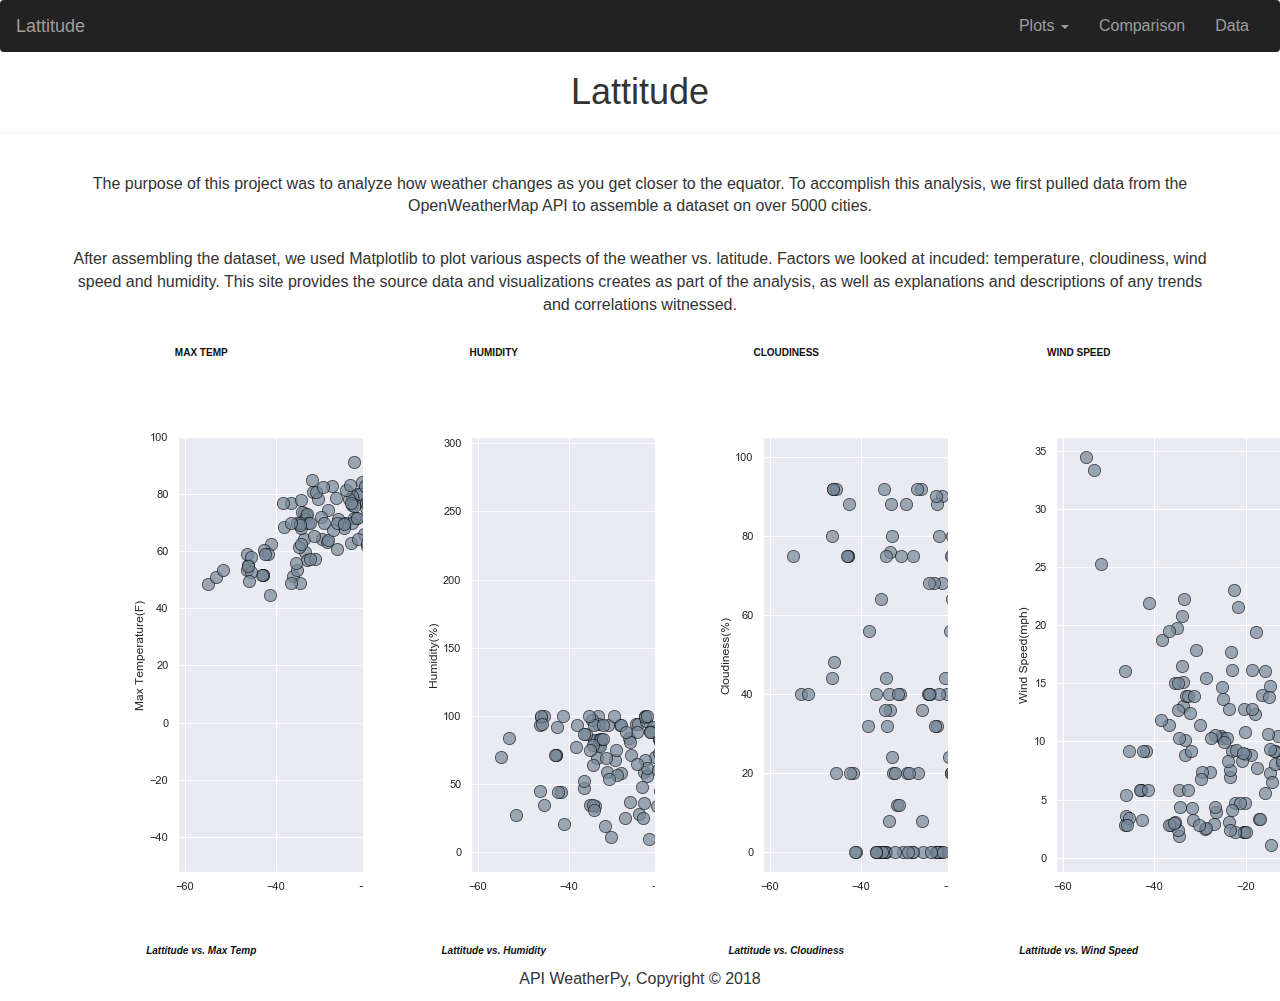
<file: index.html>
<!DOCTYPE html>
<html lang="en-us">

<head>
  <meta charset="UTF-8">
  <title>API WeatherPy </title>
  <meta name="viewport" content="width=device-width, initial-scale=1">
  <link rel="stylesheet" href="css/reset.css">
  <link rel="stylesheet" href="https://maxcdn.bootstrapcdn.com/bootstrap/3.3.7/css/bootstrap.min.css" integrity="sha384-BVYiiSIFeK1dGmJRAkycuHAHRg32OmUcww7on3RYdg4Va+PmSTsz/K68vbdEjh4u" crossorigin="anonymous">
  <link rel="stylesheet" href="https://use.fontawesome.com/releases/v5.5.0/css/all.css" integrity="sha384-B4dIYHKNBt8Bc12p+WXckhzcICo0wtJAoU8YZTY5qE0Id1GSseTk6S+L3BlXeVIU" crossorigin="anonymous">
  <link rel="stylesheet" href="css/style.css">
  <script src="https://ajax.googleapis.com/ajax/libs/jquery/3.3.1/jquery.min.js"></script>
  <script src="https://maxcdn.bootstrapcdn.com/bootstrap/3.3.7/js/bootstrap.min.js"></script>
</head>

<body>
  <!--NAVIGATION-->
  <nav class="navbar navbar-inverse">
    <div class="container-fluid">
      <div class="navbar-header">
        <button type="button" class="navbar-toggle" data-toggle="collapse" data-target="#myNavbar">
          <span class="icon-bar"></span>
          <span class="icon-bar"></span>
          <span class="icon-bar"></span>
        </button>
        <a class="navbar-brand" href="index.html">Lattitude</a>
      </div>
      <div class="collapse navbar-collapse" id="myNavbar">
        <ul class="nav navbar-nav navbar-right">
          <li class="dropdown">
            <a class="dropdown-toggle" data-toggle="dropdown" href="#">Plots
              <span class="caret"></span></a>
            <ul class="dropdown-menu">
              <li><a href="vis_maxtemp.html">Max Temperature</a></li>
              <li><a href="vis_humidity.html">Humidity</a></li>
              <li><a href="vis_cloud.html">Cloudiness</a></li>
              <li><a href="vis_windspeed.html">Wind Speed</a></li>
            </ul>
          </li>
          <li><a href="comparison_page.html">Comparison</a></li>
          <li><a href="data_page.html">Data</a></li>
        </ul>
      </div>
    </div>
  </nav>

  <!--SHOWCASE-->

  <section class="showcase">
    <div class="containerfluid">
      <h1 align="center"> Lattitude </h1>
      <hr>
      <p></p>
    </div>
  </section>

  <!-- SECTION 1 -->
  <section class="section1">
    <div class="container" align="center">
      <i class="fa fa-desktop"></i>
      <h2></h2>
      <p>The purpose of this project was to analyze how weather changes as you get closer to the equator. To accomplish this analysis, we first pulled data from the OpenWeatherMap API to assemble a dataset on over 5000 cities.</p>
    </div>
  </section>
  <!-- SECTION 2 -->
  <section class="section2">
    <div class="container" align="center">
      <i class="fa fa-book"></i>
      <h2></h2>
      <p>After assembling the dataset, we used Matplotlib to plot various aspects of the weather vs. latitude. Factors we looked at incuded: temperature, cloudiness, wind speed and humidity. This site provides the source data and visualizations
        creates as part of the analysis, as well as explanations and descriptions of any trends and correlations witnessed.</p>
    </div>

  </section>

  <!-- VISUALIZATION -->
  <section class="section">
    <div class="container" align="center">
      <div class="row">
        <div class="col-lg-3 col-sm-3">
          <i class="fas fa-temperature-high"></i>
          <h3 class="comparison-header">Max Temp</h3>
          <a href="vis_maxtemp.html"><img class="comparison-img" src="images/City Latitude vs. Max Temperature.png" alt="max temp"></a>
          <p>Lattitude vs. Max Temp</p>
        </div>
        <div class="col-lg-3 col-sm-3">
          <i class="fas fa-cloud-sun-rain"></i>
          <h3 class="comparison-header">Humidity</h3>
          <a href="vis_humidity.html"><img class="comparison-img" src="images/City Latitude vs. Humidity.png" alt="humidity"></a>
          <p>Lattitude vs. Humidity</p>
        </div>
        <div class="col-lg-3 col-sm-3">
          <i class="fas fa-cloud"></i>
          <h3 class="comparison-header">Cloudiness</h3>
          <a href="vis_cloud.html"><img class="comparison-img" src="images/City Latitude vs. Cloudiness.png" alt="cloudiness"></a>
          <p>Lattitude vs. Cloudiness</p>
        </div>
        <div class="col-lg-3 col-sm-3">
          <i class="fas fa-wind"></i>
          <h3 class="comparison-header">Wind Speed</h3>
          <a href="vis_windspeed.html"><img class="comparison-img" src="images/City Latitude vs. Wind Speed.png" alt="wind speed"></a>
          <p>Lattitude vs. Wind Speed</p>
        </div>
      </div>
    </div>
  </section>

  <footer align="center">
    <p>API WeatherPy, Copyright &copy; 2018</p>
  </footer>

</body>

</html>
</file>
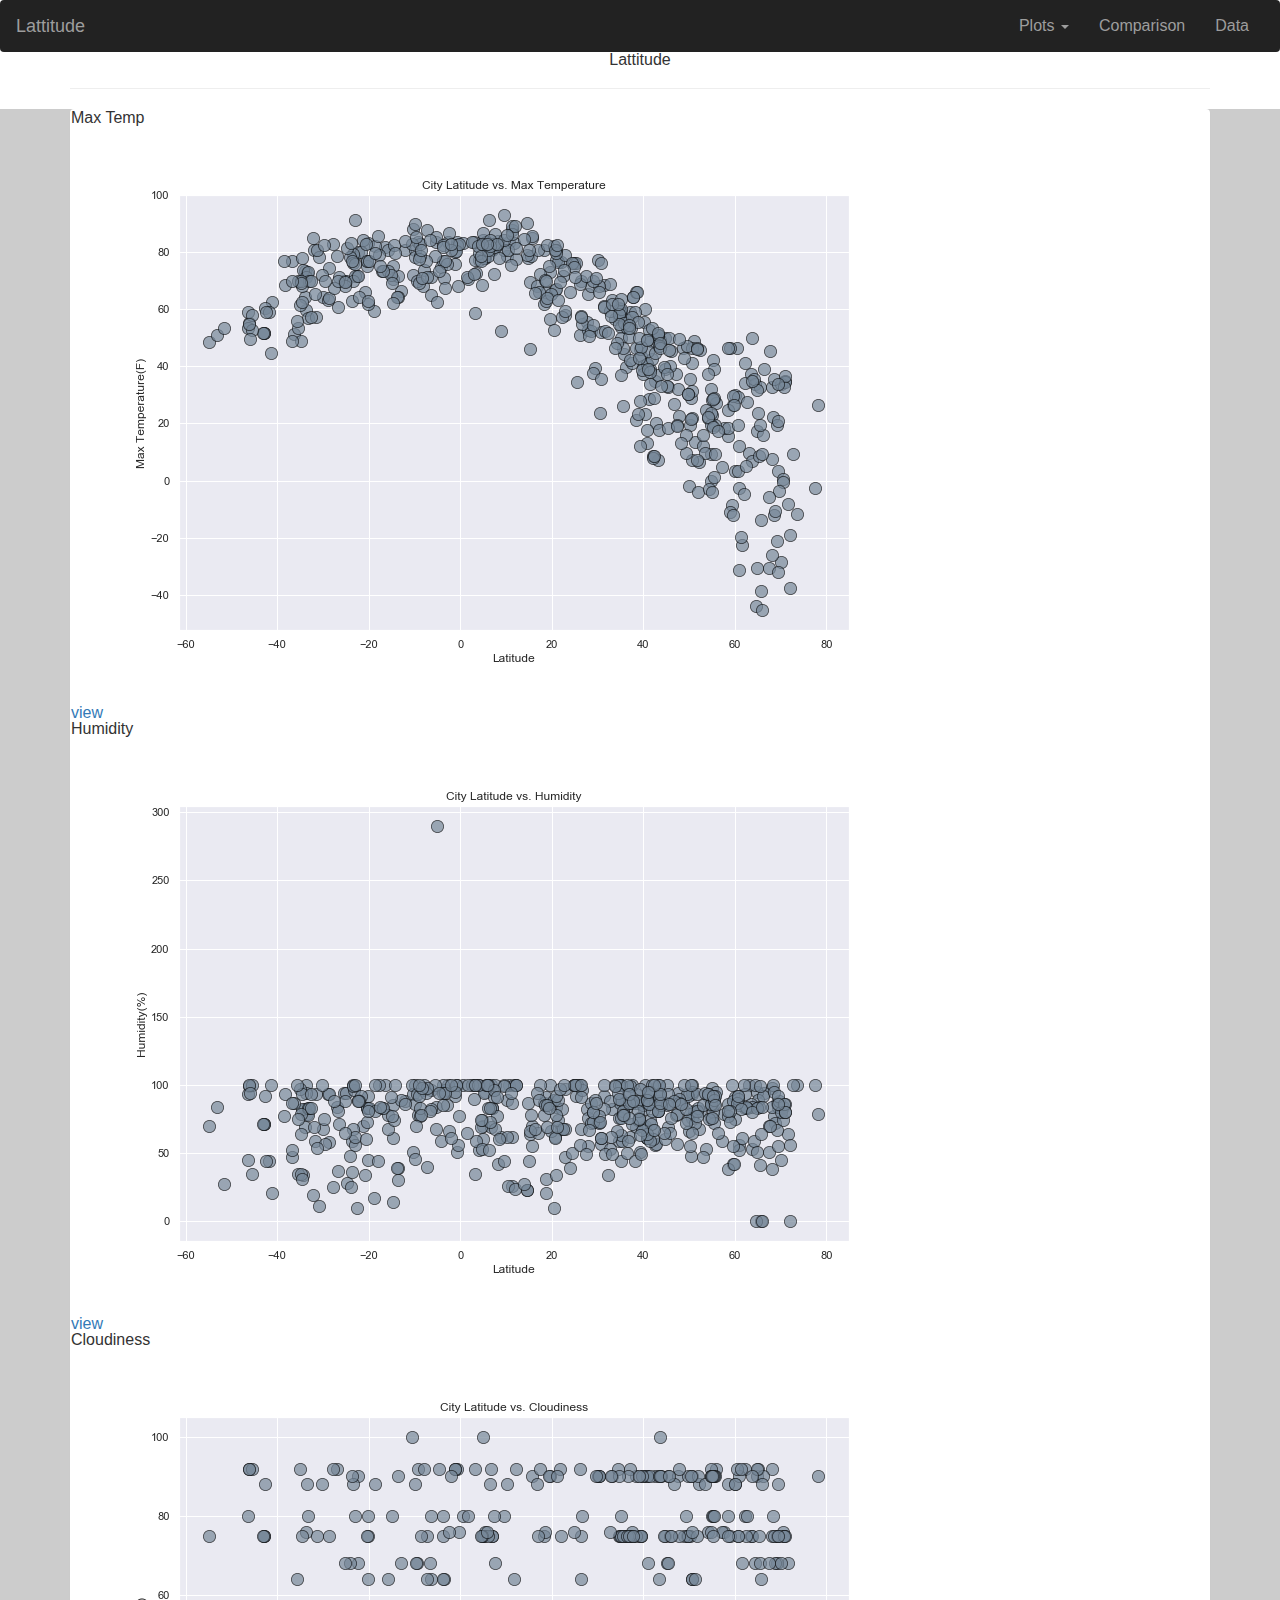
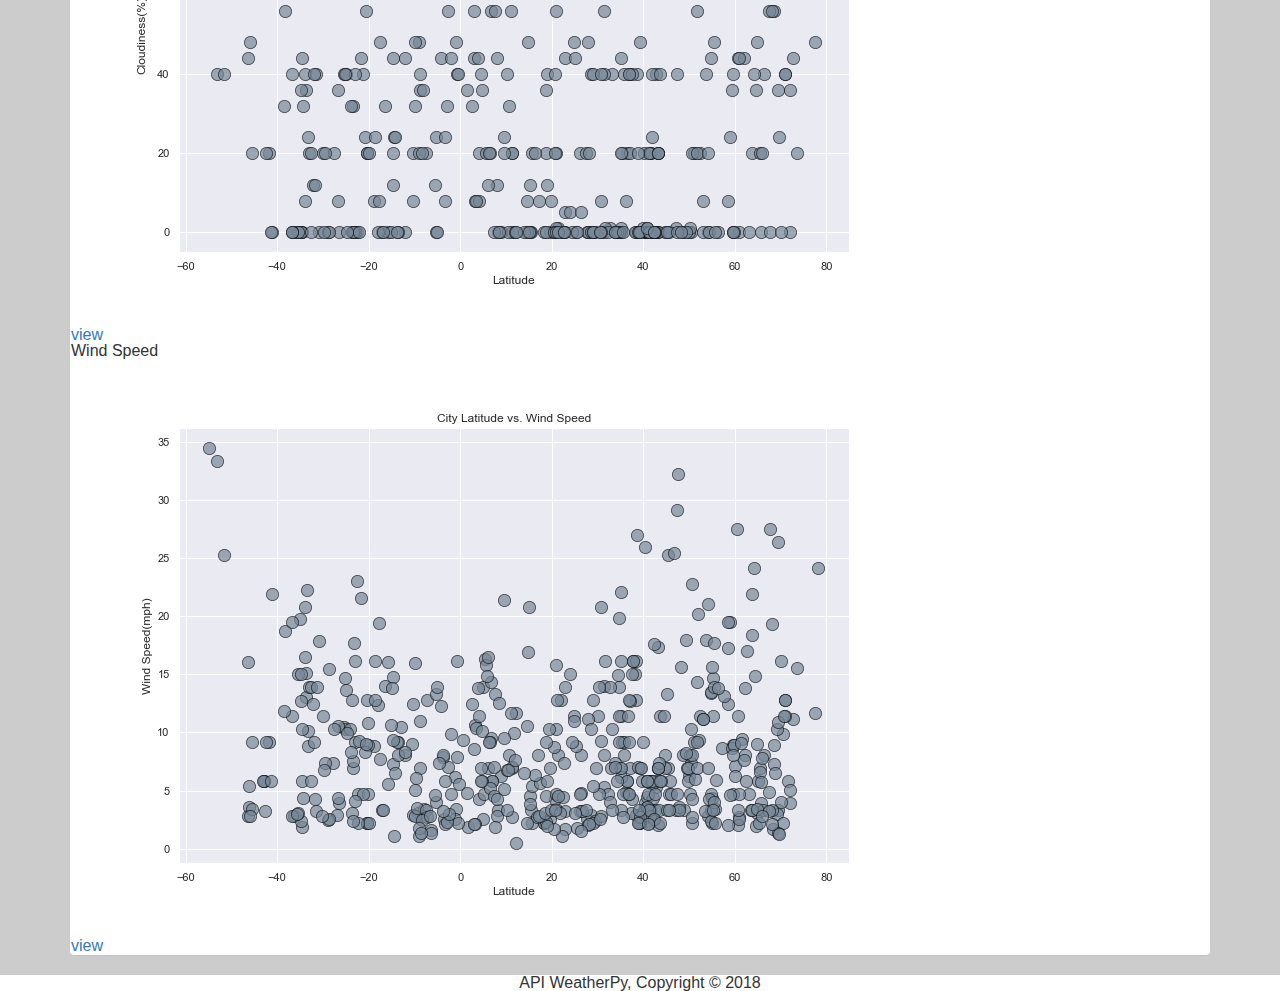
<file: comparison_page.html>
<!DOCTYPE html>
<html lang="en-us">

<head>
  <meta charset="UTF-8">
  <title>API WeatherPy </title>
  <meta name="viewport" content="width=device-width, initial-scale=1">
  <link rel="stylesheet" href="https://maxcdn.bootstrapcdn.com/bootstrap/3.3.7/css/bootstrap.min.css" integrity="sha384-BVYiiSIFeK1dGmJRAkycuHAHRg32OmUcww7on3RYdg4Va+PmSTsz/K68vbdEjh4u" crossorigin="anonymous">
  <link rel="stylesheet" href="https://use.fontawesome.com/releases/v5.5.0/css/all.css" integrity="sha384-B4dIYHKNBt8Bc12p+WXckhzcICo0wtJAoU8YZTY5qE0Id1GSseTk6S+L3BlXeVIU" crossorigin="anonymous">
  <link rel="stylesheet" href="css/reset.css">
  <link rel="stylesheet" href="css/style.css">
  <script src="https://ajax.googleapis.com/ajax/libs/jquery/3.3.1/jquery.min.js"></script>
  <script src="https://maxcdn.bootstrapcdn.com/bootstrap/3.3.7/js/bootstrap.min.js"></script>
</head>

<body>
<!--NAVIGATION-->
<nav class="navbar navbar-inverse">
  <div class="container-fluid">
    <div class="navbar-header">
      <button type="button" class="navbar-toggle" data-toggle="collapse" data-target="#myNavbar">
        <span class="icon-bar"></span>
        <span class="icon-bar"></span>
        <span class="icon-bar"></span>
      </button>
      <a class="navbar-brand" href="index.html">Lattitude</a>
    </div>
    <div class="collapse navbar-collapse" id="myNavbar">
      <ul class="nav navbar-nav navbar-right">
        <li class="dropdown">
          <a class="dropdown-toggle" data-toggle="dropdown" href="#">Plots
          <span class="caret"></span></a>
          <ul class="dropdown-menu">
            <li><a href="vis_maxtemp.html">Max Temperature</a></li>
            <li><a href="vis_humidity.html">Humidity</a></li>
            <li><a href="vis_cloud.html">Cloudiness</a></li>
            <li><a href="vis_windspeed.html">Wind Speed</a></li>
          </ul>
        </li>
        <li><a href="comparison_page.html">Comparison</a></li>
        <li><a href="data_page.html">Data</a></li>
      </ul>
    </div>
  </div>
</nav>

<!--SHOWCASE-->
  <section class = "showcase">
      <div class="container">
      <h1 align="center">Lattitude</h1>
      <hr>
      <p></p>
    </div>
  </section>

  <!-- ABOUT -->
  <div class="background">
  <div class="container">
    <div class="panel comparison-table">
      <div class="comparison-plan">
        <i class="fas fa-temperature-high "></i>
        <h2 class="comparison-header"> Max Temp</h2>
        <ul class="comparison-features">
          <li class="comparison-features-item"></li>
          <a href="images/City Latitude vs. Max Temperature.png"><img class="comparison-img" src="images/City Latitude vs. Max Temperature.png" alt="max temp"></a>
          <li class="comparison-features-item"></li>
        </ul>
        <a href="vis_maxtemp.html" class="comparison-button">view</a>
      </div>

      <div class="comparison-plan">
        <i class="fas fa-cloud-sun-rain"></i>
        <h2 class="comparison-header">Humidity</h2>
        <ul class="comparison-features">
          <li class="comparison-features-item"></li>
          <a href="images/City Latitude vs. Humidity.png"><img class="comparison-img" src="images/City Latitude vs. Humidity.png" alt="humidity"></a>
          <li class="comparison-features-item"></li>
        </ul>
        <a href="vis_humidity.html" class="comparison-button">view</a>
      </div>

      <div class="comparison-plan">
        <i class="fas fa-cloud"></i>
        <h2 class="comparison-header">Cloudiness</h2>
        <ul class="comparison-features">
          <li class="comparison-features-item"></li>
          <a href="images/City Latitude vs. Cloudiness.png"><img class="comparison-img" src="images/City Latitude vs. Cloudiness.png" alt="cloudiness"></a>
          <li class="comparison-features-item"></li>
        </ul>
        <a href="vis_cloud.html" class="comparison-button">view</a>
      </div>

      <div class="comparison-plan">
        <i class="fas fa-wind"></i>
        <h2 class="comparison-header">Wind Speed</h2>
        <ul class="comparison-features">
          <li class="comparison-features-item"></li>
          <a href="images/City Latitude vs. Wind Speed.png"><img class="comparison-img" src="images/City Latitude vs. Wind Speed.png" alt="wind speed"></a>
          <li class="comparison-features-item"></li>
        </ul>
        <a href="vis_windspeed.html" class="comparison-button">view</a>
      </div>
    </div>
  </div>
</div>

<footer align="center">
  <p>API WeatherPy, Copyright &copy; 2018</p>
</footer>

</body>

</html>
</file>
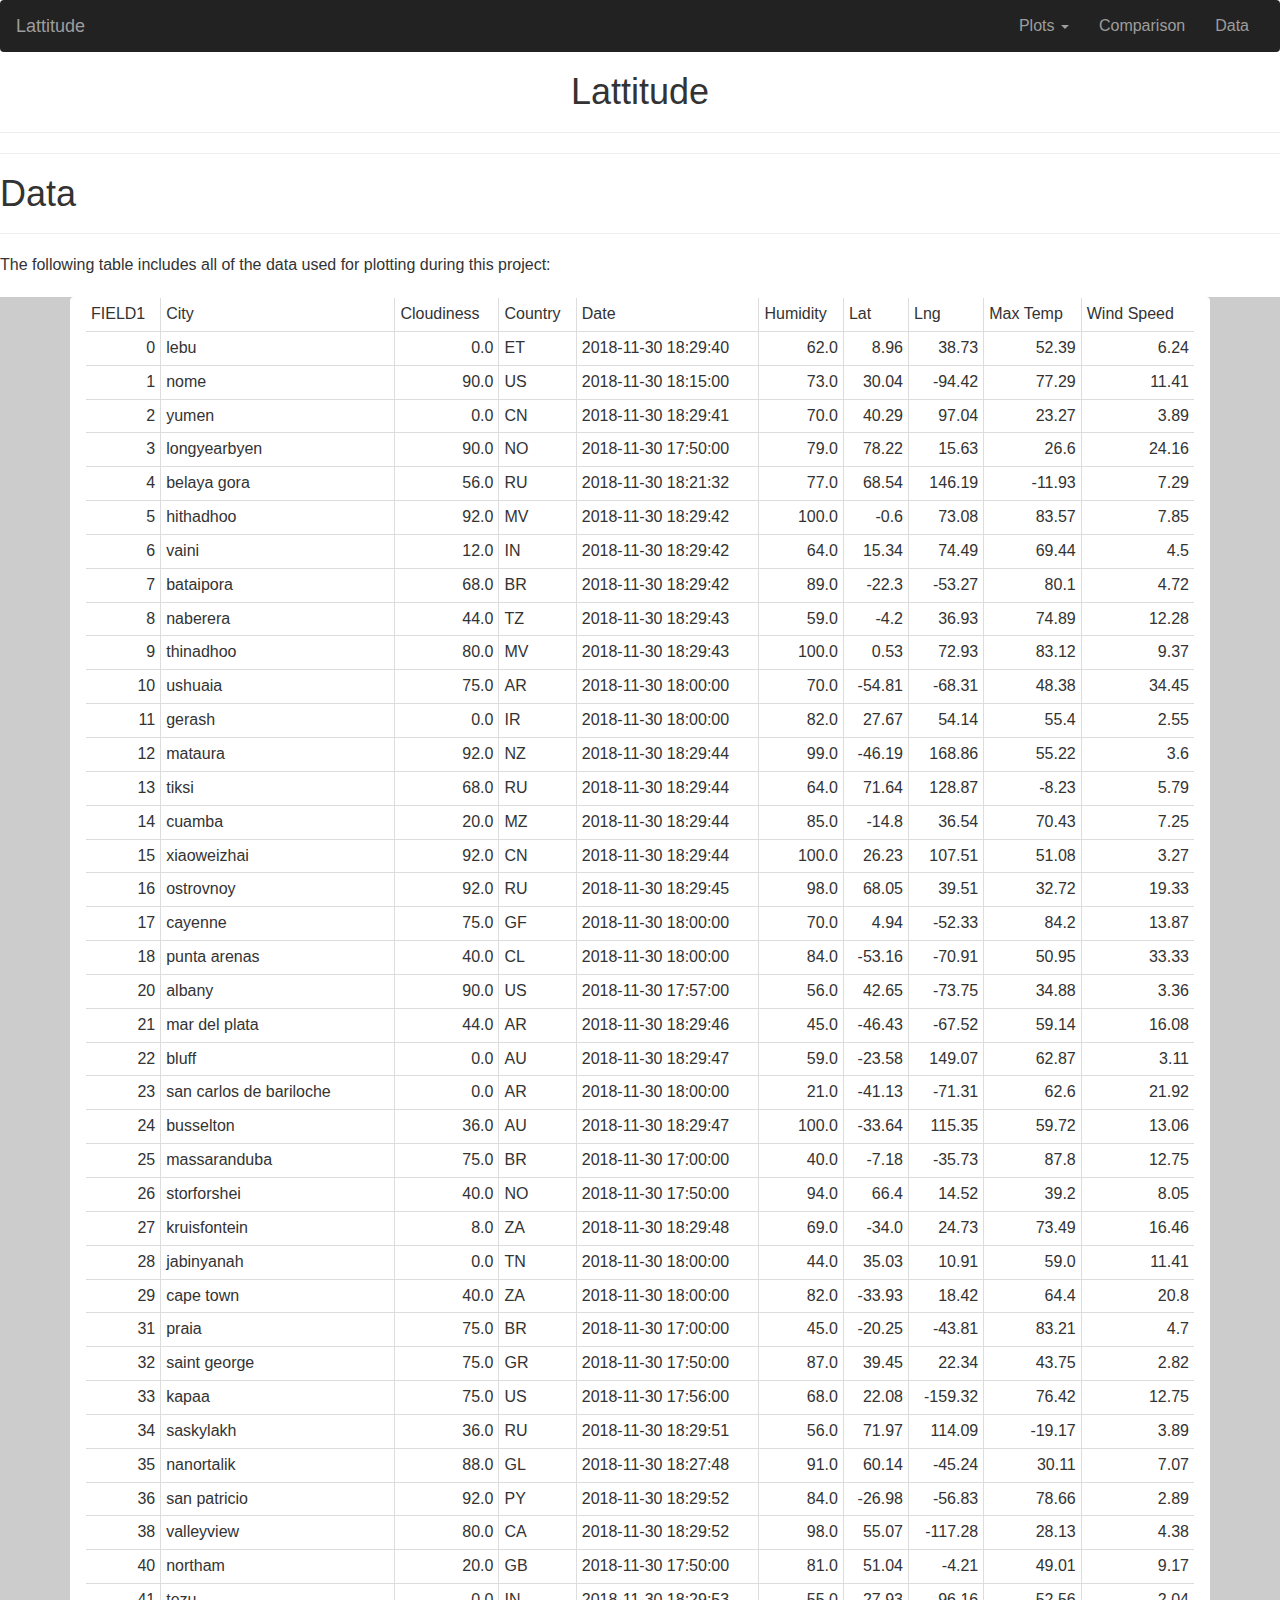
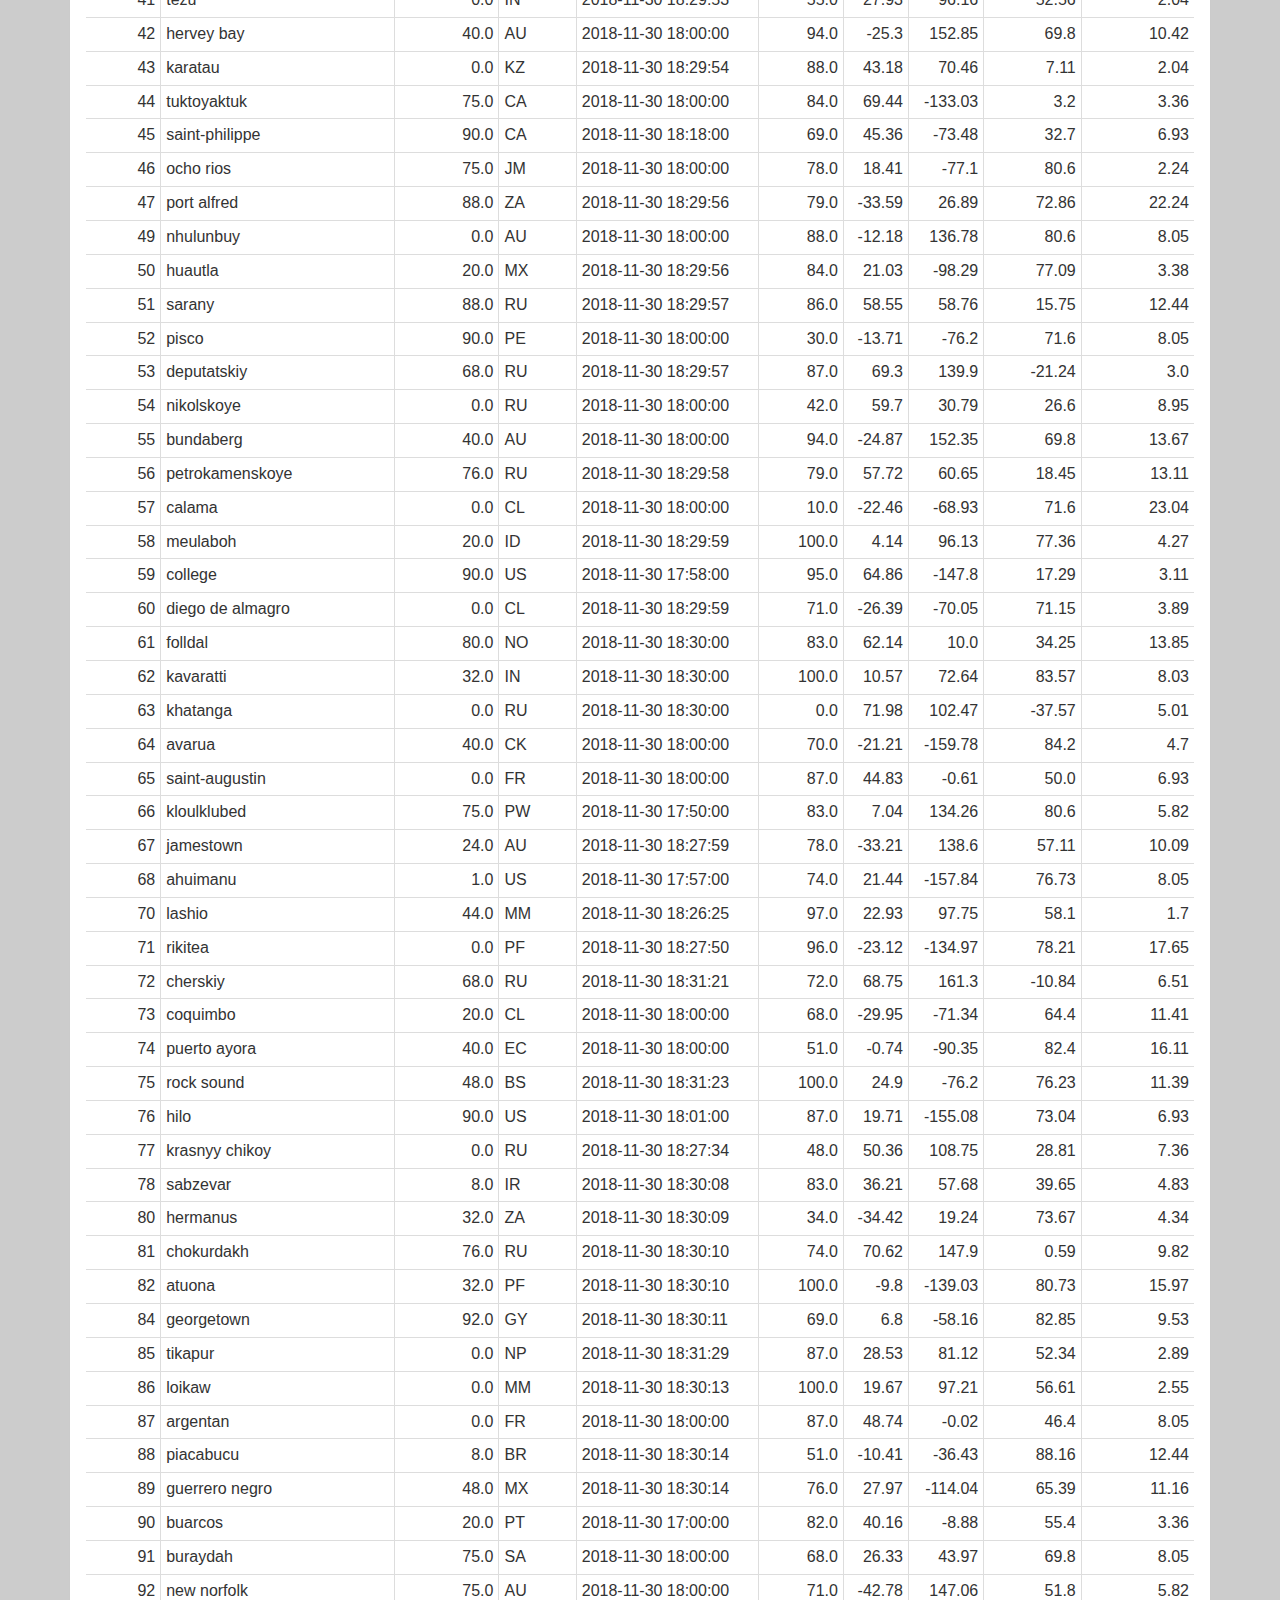
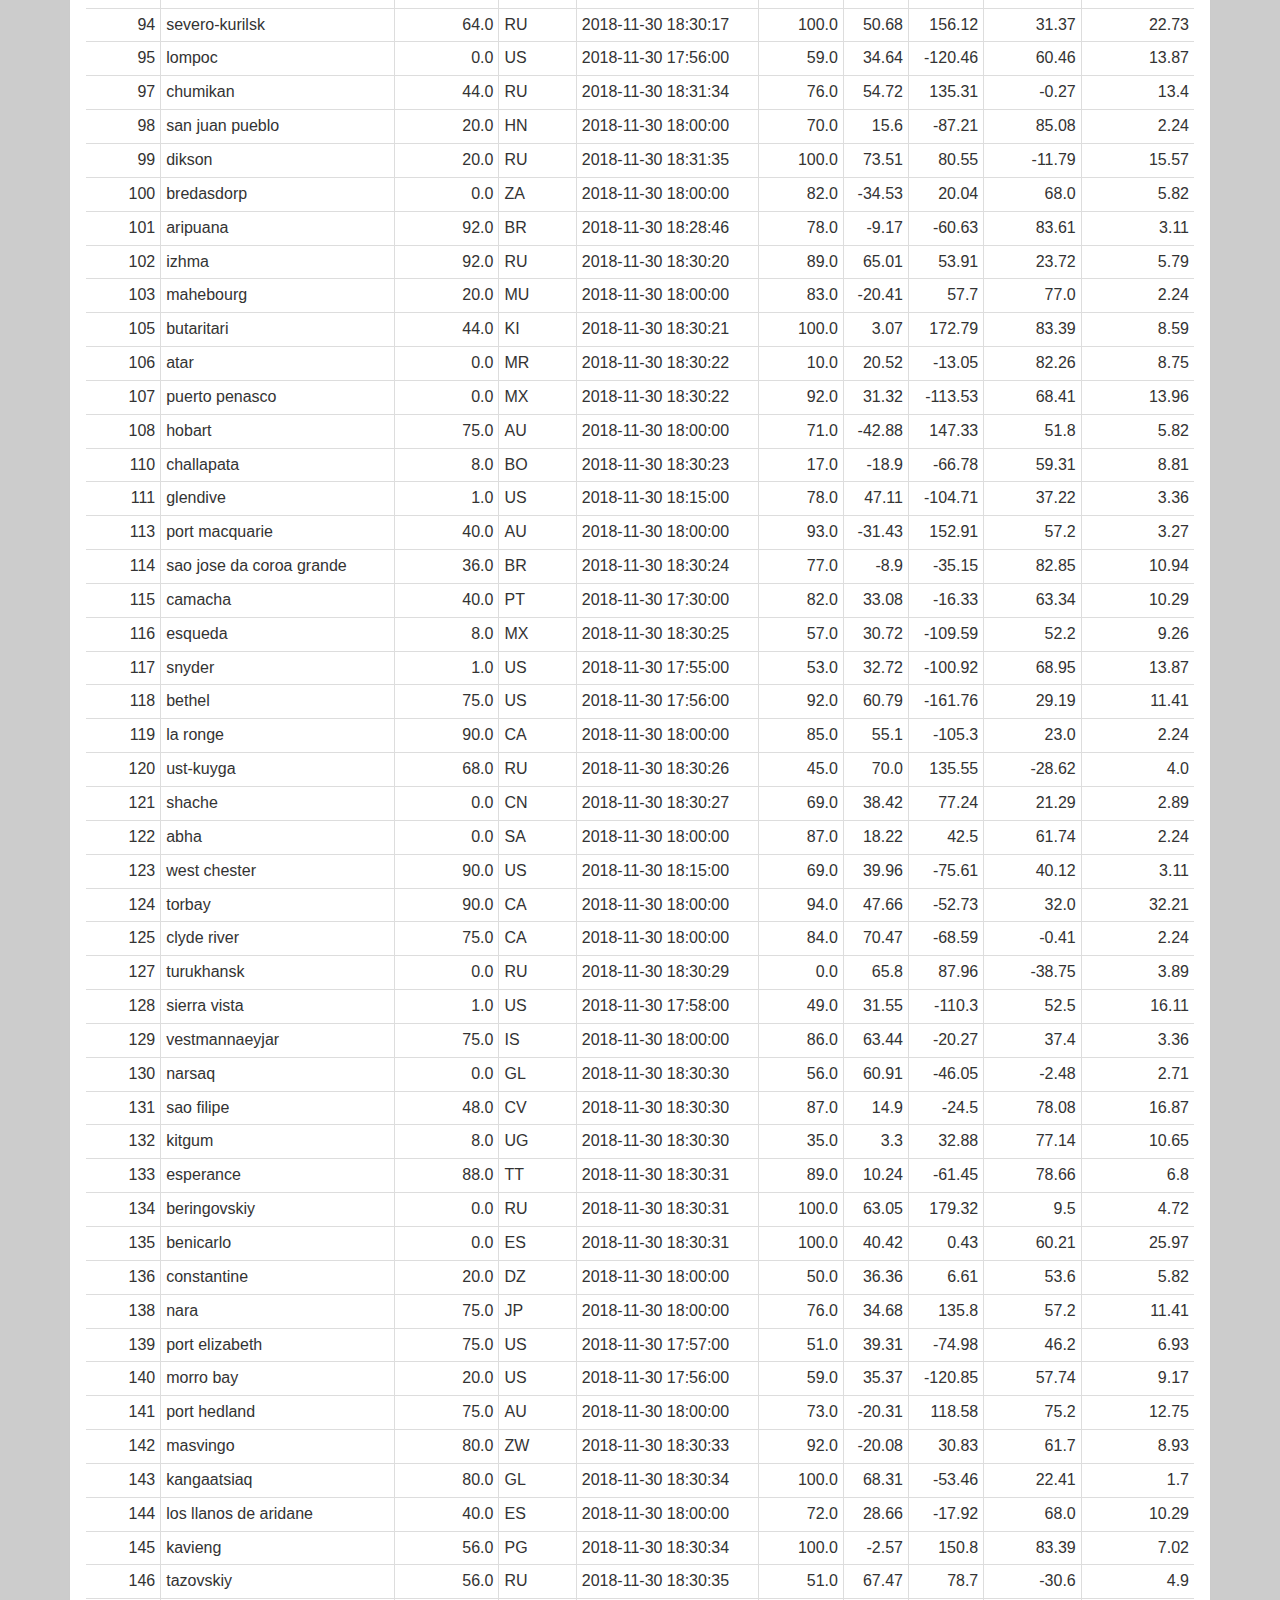
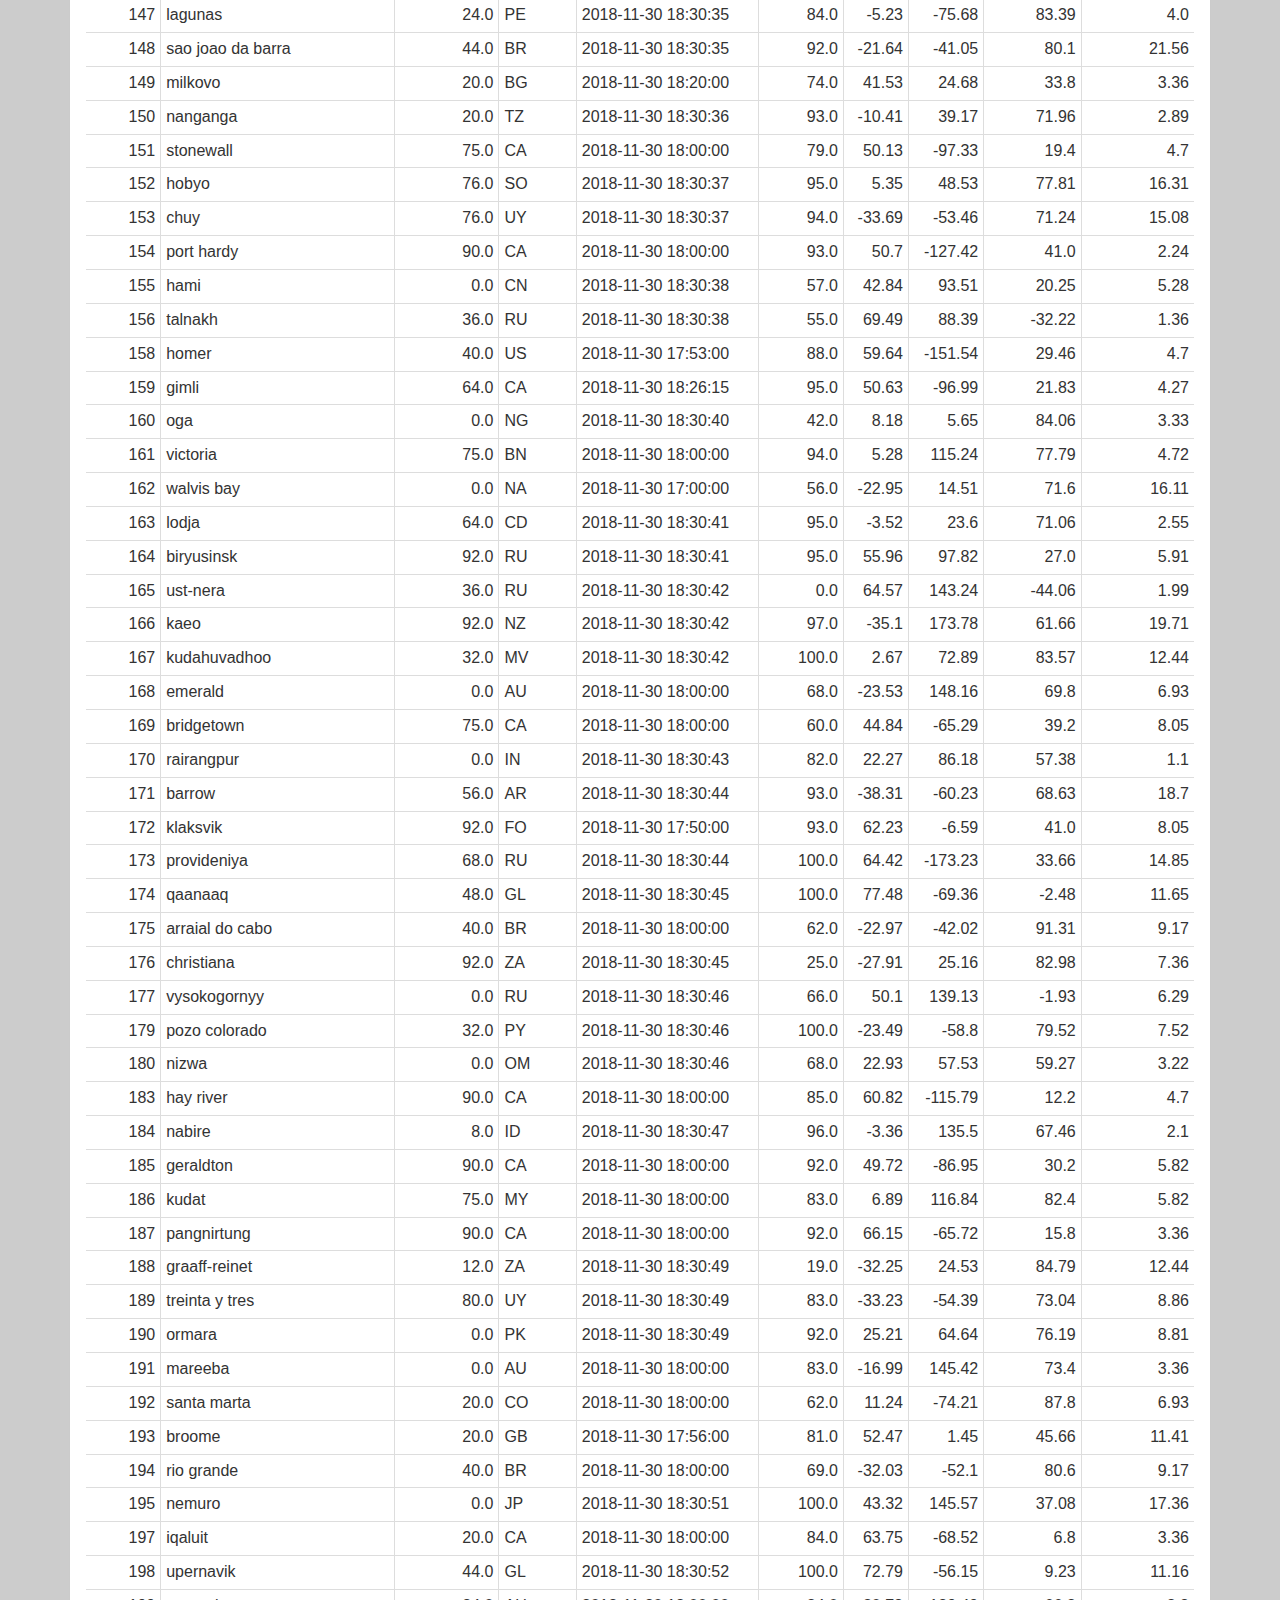
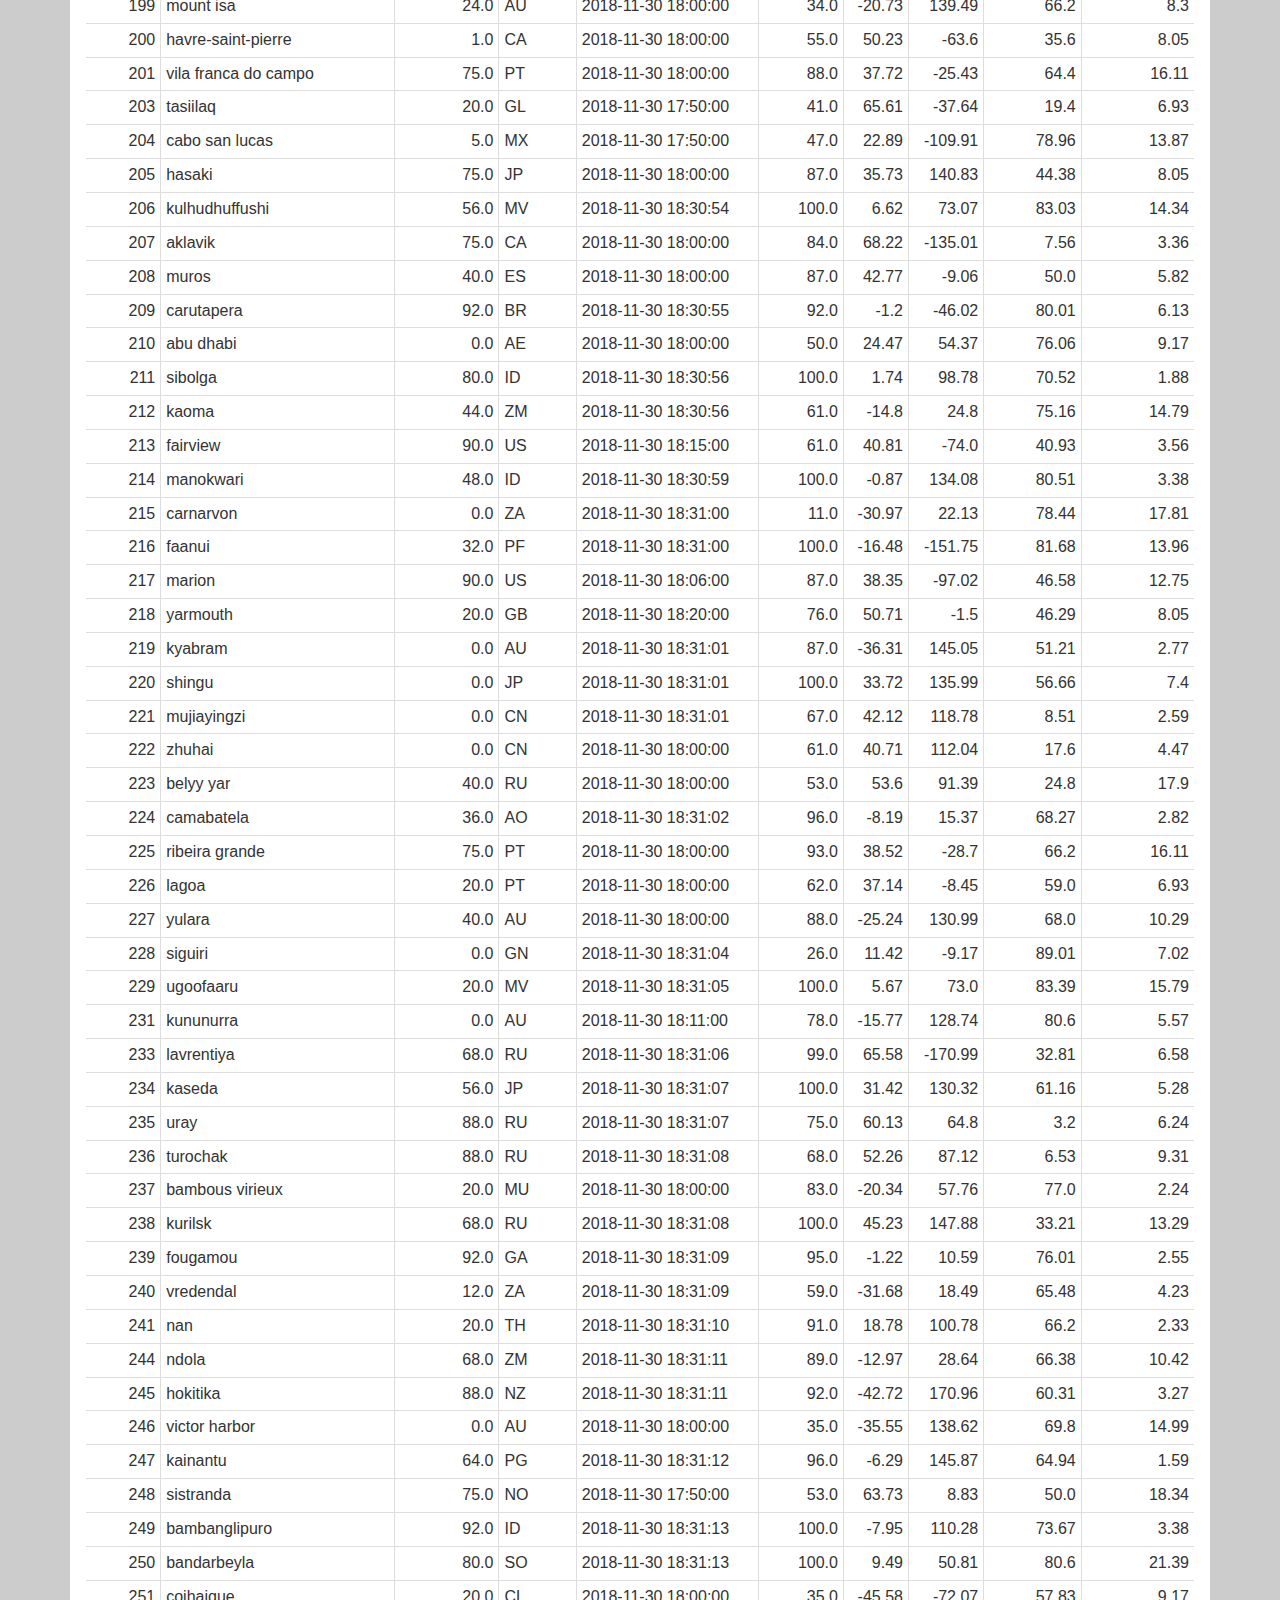
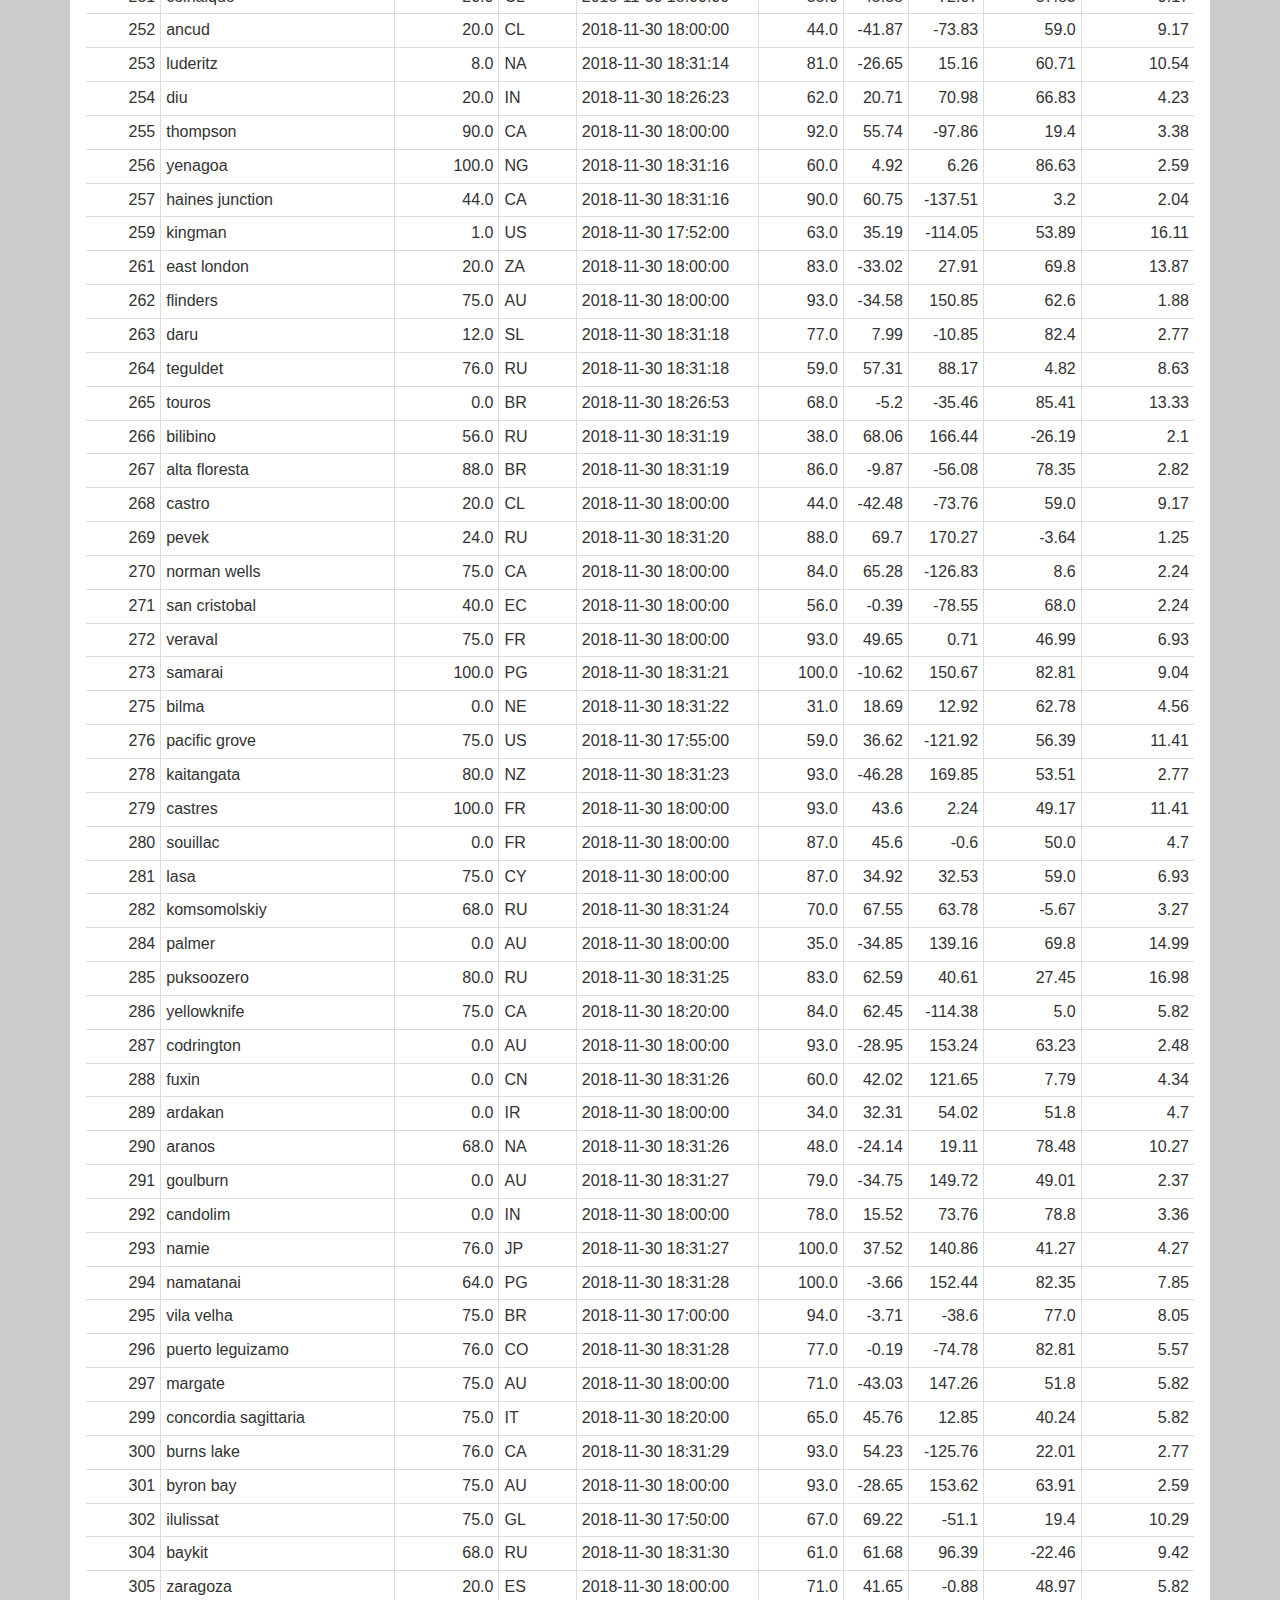
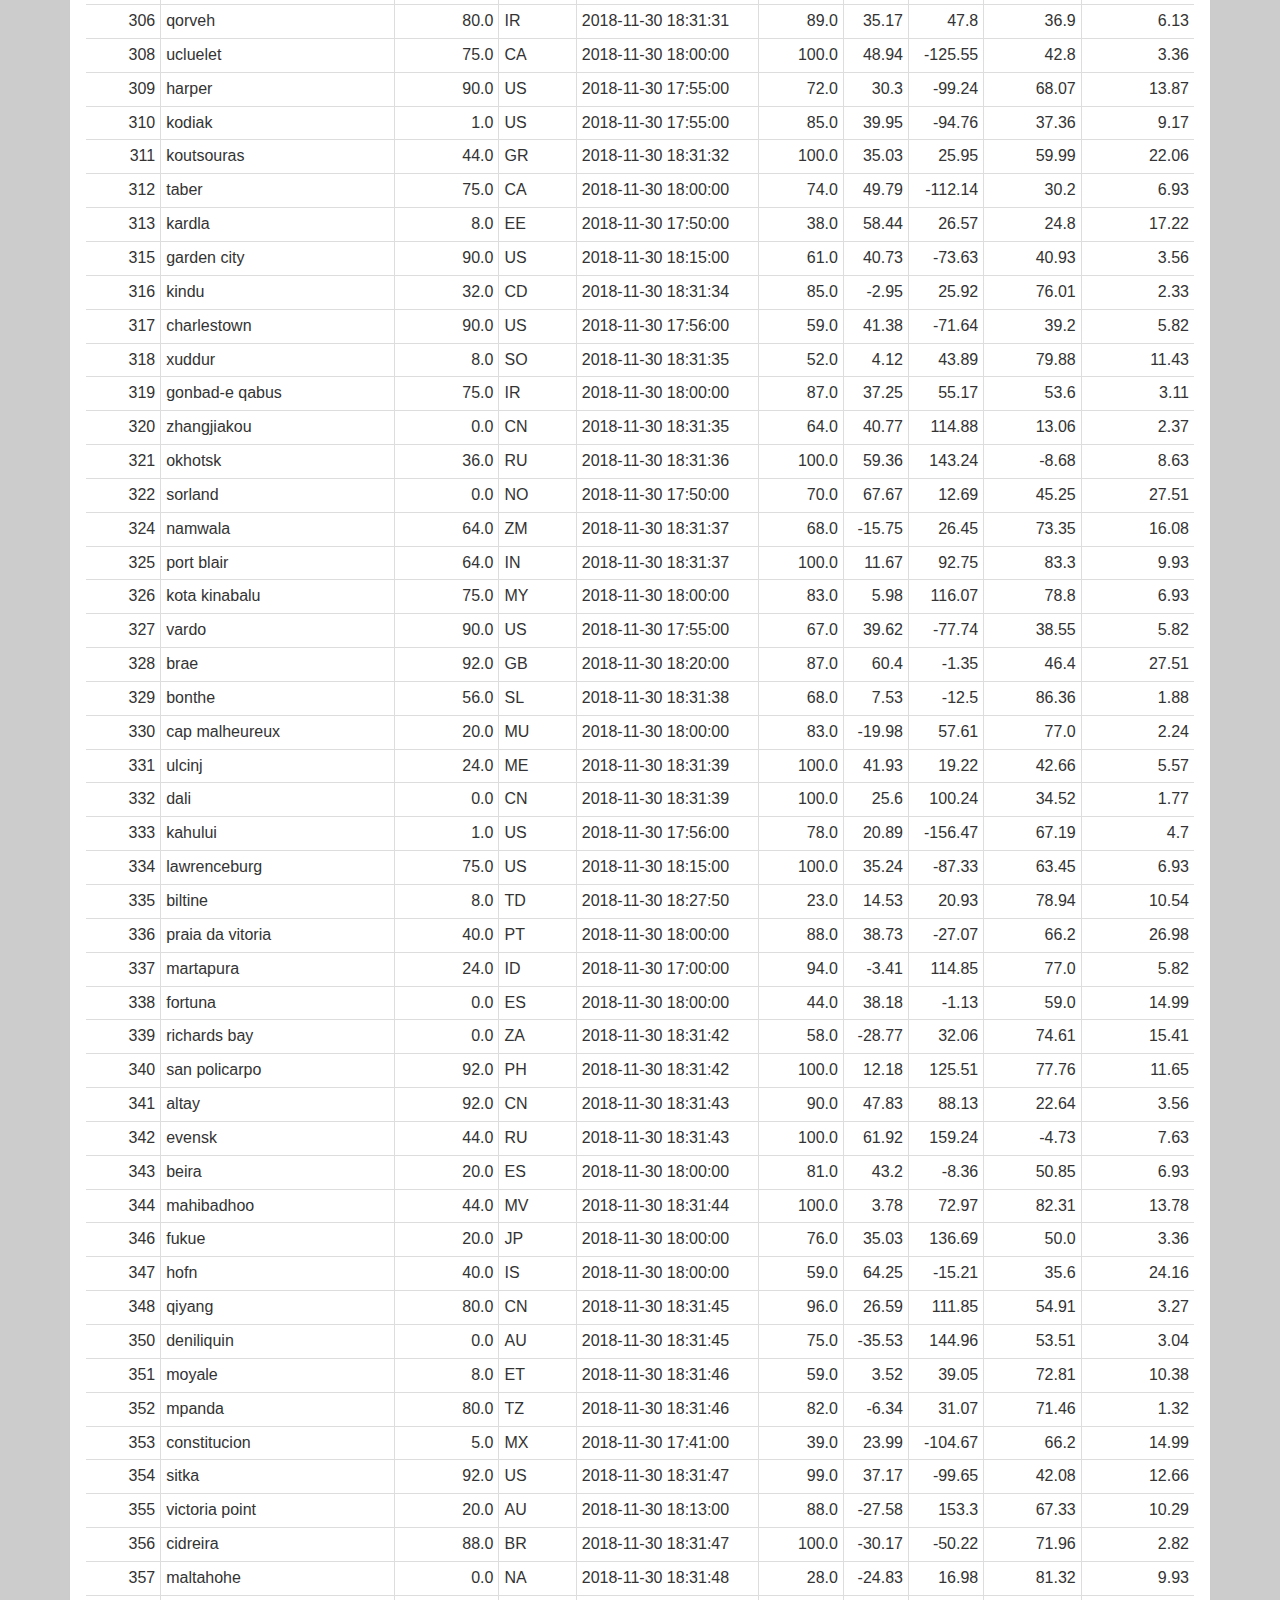
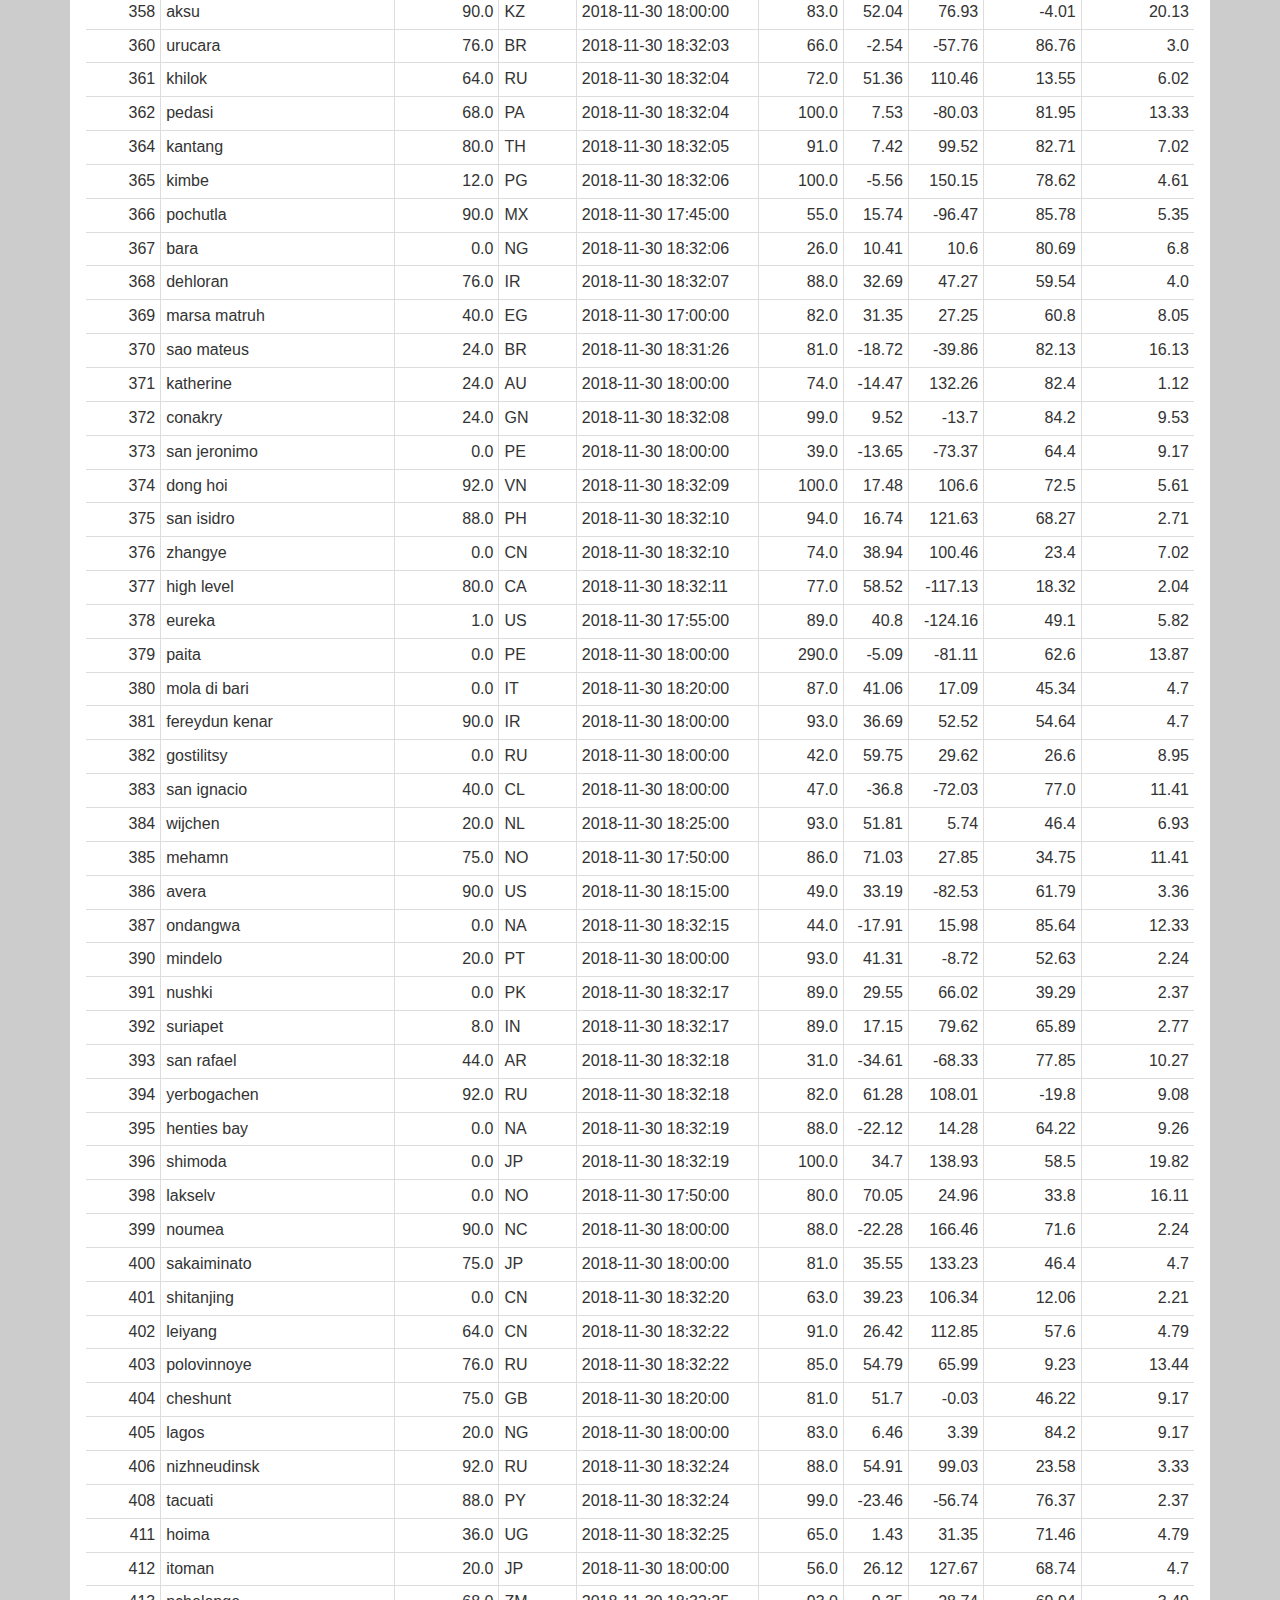
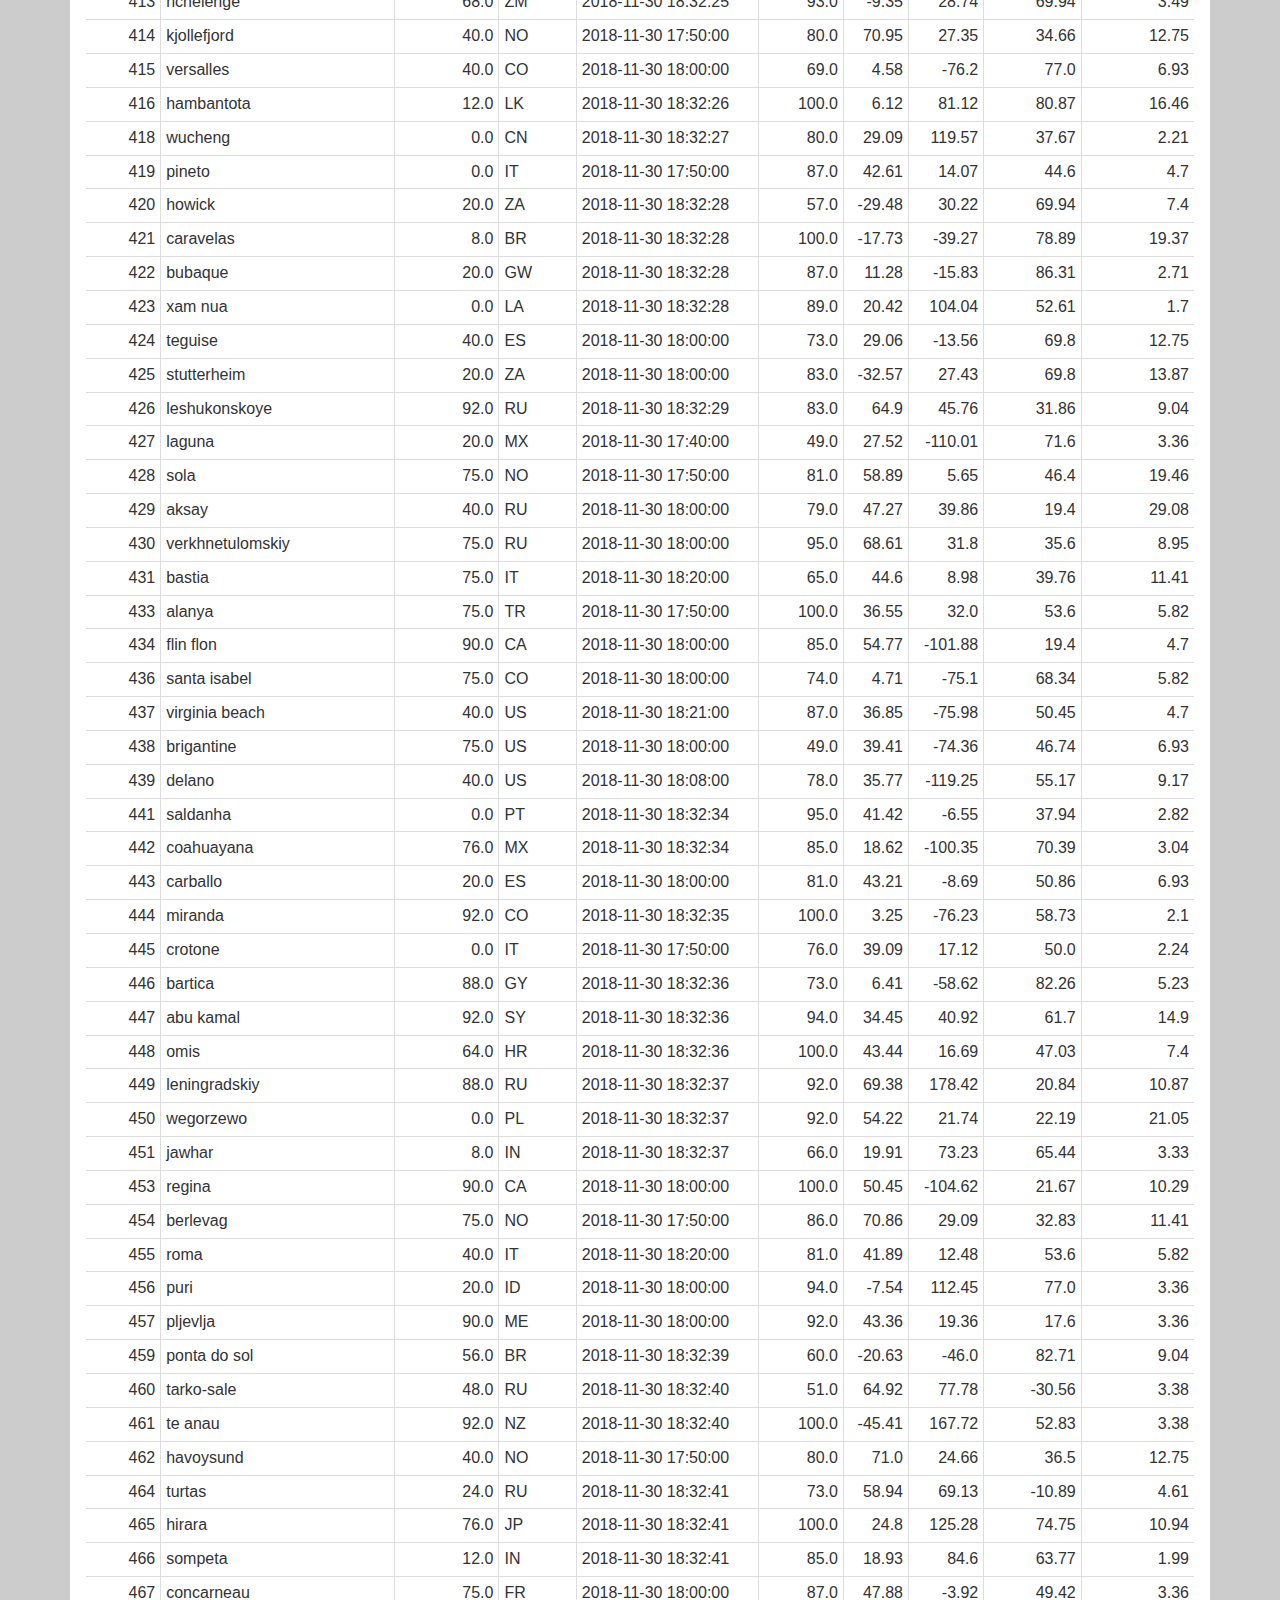
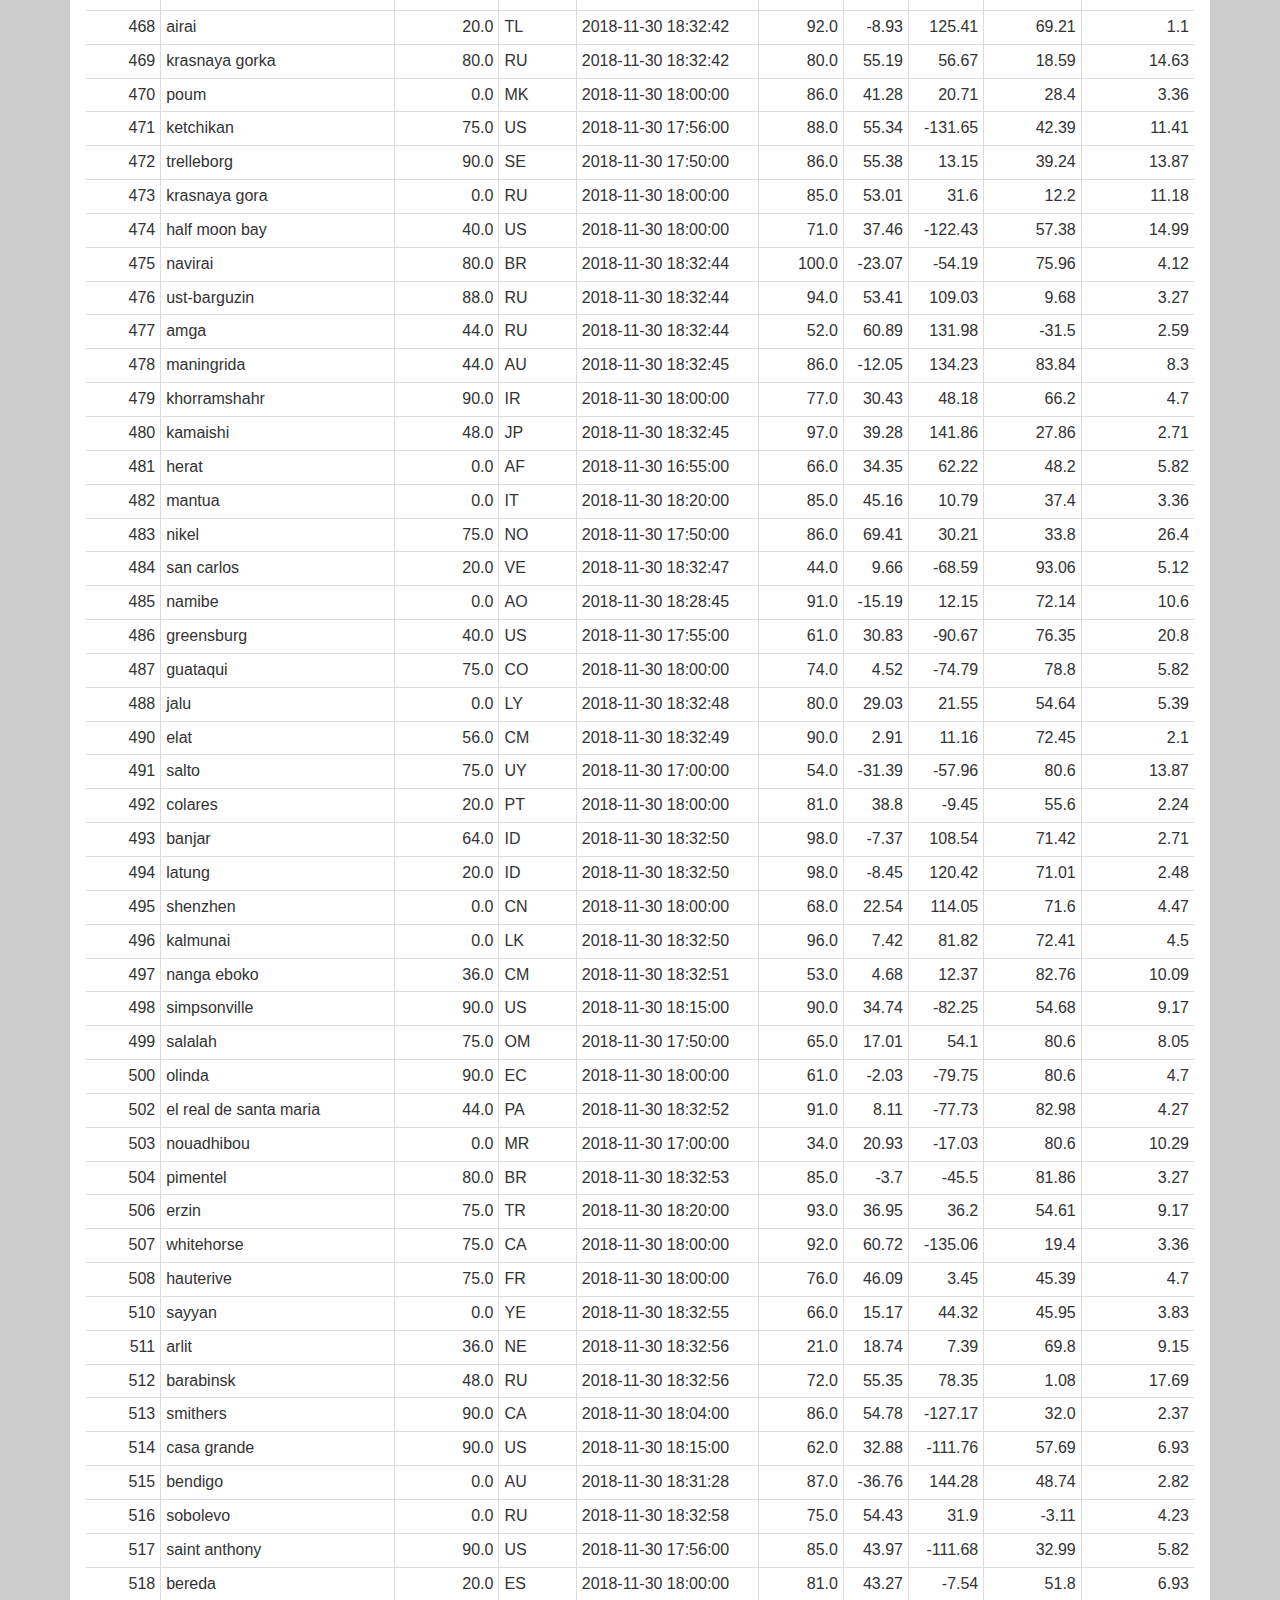
<file: data_page.html>
<!DOCTYPE html>
<html lang="en-us">

<head>
  <meta charset="UTF-8">
  <title>API WeatherPy </title>
  <meta name="viewport" content="width=device-width, initial-scale=1">
  <link rel="stylesheet" href="css/reset.css">
  <link rel="stylesheet" href="https://maxcdn.bootstrapcdn.com/bootstrap/3.3.7/css/bootstrap.min.css" integrity="sha384-BVYiiSIFeK1dGmJRAkycuHAHRg32OmUcww7on3RYdg4Va+PmSTsz/K68vbdEjh4u" crossorigin="anonymous">
  <link rel="stylesheet" href="https://use.fontawesome.com/releases/v5.5.0/css/all.css" integrity="sha384-B4dIYHKNBt8Bc12p+WXckhzcICo0wtJAoU8YZTY5qE0Id1GSseTk6S+L3BlXeVIU" crossorigin="anonymous">
  <link rel="stylesheet" href="css/style.css">
  <script src="https://ajax.googleapis.com/ajax/libs/jquery/3.3.1/jquery.min.js"></script>
  <script src="https://maxcdn.bootstrapcdn.com/bootstrap/3.3.7/js/bootstrap.min.js"></script>
</head>

<body>
<!--NAVIGATION-->
<nav class="navbar navbar-inverse">
  <div class="container-fluid">
    <div class="navbar-header">
      <button type="button" class="navbar-toggle" data-toggle="collapse" data-target="#myNavbar">
        <span class="icon-bar"></span>
        <span class="icon-bar"></span>
        <span class="icon-bar"></span>
      </button>
      <a class="navbar-brand" href="index.html">Lattitude</a>
    </div>
    <div class="collapse navbar-collapse" id="myNavbar">
      <ul class="nav navbar-nav navbar-right">
        <li class="dropdown">
          <a class="dropdown-toggle" data-toggle="dropdown" href="#">Plots
          <span class="caret"></span></a>
          <ul class="dropdown-menu">
            <li><a href="vis_maxtemp.html">Max Temperature</a></li>
            <li><a href="vis_humidity.html">Humidity</a></li>
            <li><a href="vis_cloud.html">Cloudiness</a></li>
            <li><a href="vis_windspeed.html">Wind Speed</a></li>
          </ul>
        </li>
        <li><a href="comparison_page.html">Comparison</a></li>
        <li><a href="data_page.html">Data</a></li>
      </ul>
    </div>
  </div>
</nav>


<!--SHOWCASE-->
<section class = "showcase">
    <div class="containerfluid">
    <h1 align="center"> Lattitude </h1>
    <hr>
    <p></p>
  </div>
</section>

  <section id=data class="table">
    <div class="containerfluid">
      <hr>
      <h1> Data </h1>
      <hr>
      <p>The following table includes all of the data used for plotting during this project:</p>
    </div>
  </section>  

    <div class="background">
    <div class="container">
    <div class="panel col-lg-12 col-sm-12" align="center">
      <table class="table table-bordered table-hover table-condensed">
      <thead><tr><th title="Field #1">FIELD1</th>
      <th title="Field #2">City</th>
      <th title="Field #3">Cloudiness</th>
      <th title="Field #4">Country</th>
      <th title="Field #5">Date</th>
      <th title="Field #6">Humidity</th>
      <th title="Field #7">Lat</th>
      <th title="Field #8">Lng</th>
      <th title="Field #9">Max Temp</th>
      <th title="Field #10">Wind Speed</th>
      </tr></thead>
      <tbody><tr>
      <td align="right">0</td>
      <td>lebu</td>
      <td align="right">0.0</td>
      <td>ET</td>
      <td>2018-11-30 18:29:40</td>
      <td align="right">62.0</td>
      <td align="right">8.96</td>
      <td align="right">38.73</td>
      <td align="right">52.39</td>
      <td align="right">6.24</td>
      </tr>
      <tr>
      <td align="right">1</td>
      <td>nome</td>
      <td align="right">90.0</td>
      <td>US</td>
      <td>2018-11-30 18:15:00</td>
      <td align="right">73.0</td>
      <td align="right">30.04</td>
      <td align="right">-94.42</td>
      <td align="right">77.29</td>
      <td align="right">11.41</td>
      </tr>
      <tr>
      <td align="right">2</td>
      <td>yumen</td>
      <td align="right">0.0</td>
      <td>CN</td>
      <td>2018-11-30 18:29:41</td>
      <td align="right">70.0</td>
      <td align="right">40.29</td>
      <td align="right">97.04</td>
      <td align="right">23.27</td>
      <td align="right">3.89</td>
      </tr>
      <tr>
      <td align="right">3</td>
      <td>longyearbyen</td>
      <td align="right">90.0</td>
      <td>NO</td>
      <td>2018-11-30 17:50:00</td>
      <td align="right">79.0</td>
      <td align="right">78.22</td>
      <td align="right">15.63</td>
      <td align="right">26.6</td>
      <td align="right">24.16</td>
      </tr>
      <tr>
      <td align="right">4</td>
      <td>belaya gora</td>
      <td align="right">56.0</td>
      <td>RU</td>
      <td>2018-11-30 18:21:32</td>
      <td align="right">77.0</td>
      <td align="right">68.54</td>
      <td align="right">146.19</td>
      <td align="right">-11.93</td>
      <td align="right">7.29</td>
      </tr>
      <tr>
      <td align="right">5</td>
      <td>hithadhoo</td>
      <td align="right">92.0</td>
      <td>MV</td>
      <td>2018-11-30 18:29:42</td>
      <td align="right">100.0</td>
      <td align="right">-0.6</td>
      <td align="right">73.08</td>
      <td align="right">83.57</td>
      <td align="right">7.85</td>
      </tr>
      <tr>
      <td align="right">6</td>
      <td>vaini</td>
      <td align="right">12.0</td>
      <td>IN</td>
      <td>2018-11-30 18:29:42</td>
      <td align="right">64.0</td>
      <td align="right">15.34</td>
      <td align="right">74.49</td>
      <td align="right">69.44</td>
      <td align="right">4.5</td>
      </tr>
      <tr>
      <td align="right">7</td>
      <td>bataipora</td>
      <td align="right">68.0</td>
      <td>BR</td>
      <td>2018-11-30 18:29:42</td>
      <td align="right">89.0</td>
      <td align="right">-22.3</td>
      <td align="right">-53.27</td>
      <td align="right">80.1</td>
      <td align="right">4.72</td>
      </tr>
      <tr>
      <td align="right">8</td>
      <td>naberera</td>
      <td align="right">44.0</td>
      <td>TZ</td>
      <td>2018-11-30 18:29:43</td>
      <td align="right">59.0</td>
      <td align="right">-4.2</td>
      <td align="right">36.93</td>
      <td align="right">74.89</td>
      <td align="right">12.28</td>
      </tr>
      <tr>
      <td align="right">9</td>
      <td>thinadhoo</td>
      <td align="right">80.0</td>
      <td>MV</td>
      <td>2018-11-30 18:29:43</td>
      <td align="right">100.0</td>
      <td align="right">0.53</td>
      <td align="right">72.93</td>
      <td align="right">83.12</td>
      <td align="right">9.37</td>
      </tr>
      <tr>
      <td align="right">10</td>
      <td>ushuaia</td>
      <td align="right">75.0</td>
      <td>AR</td>
      <td>2018-11-30 18:00:00</td>
      <td align="right">70.0</td>
      <td align="right">-54.81</td>
      <td align="right">-68.31</td>
      <td align="right">48.38</td>
      <td align="right">34.45</td>
      </tr>
      <tr>
      <td align="right">11</td>
      <td>gerash</td>
      <td align="right">0.0</td>
      <td>IR</td>
      <td>2018-11-30 18:00:00</td>
      <td align="right">82.0</td>
      <td align="right">27.67</td>
      <td align="right">54.14</td>
      <td align="right">55.4</td>
      <td align="right">2.55</td>
      </tr>
      <tr>
      <td align="right">12</td>
      <td>mataura</td>
      <td align="right">92.0</td>
      <td>NZ</td>
      <td>2018-11-30 18:29:44</td>
      <td align="right">99.0</td>
      <td align="right">-46.19</td>
      <td align="right">168.86</td>
      <td align="right">55.22</td>
      <td align="right">3.6</td>
      </tr>
      <tr>
      <td align="right">13</td>
      <td>tiksi</td>
      <td align="right">68.0</td>
      <td>RU</td>
      <td>2018-11-30 18:29:44</td>
      <td align="right">64.0</td>
      <td align="right">71.64</td>
      <td align="right">128.87</td>
      <td align="right">-8.23</td>
      <td align="right">5.79</td>
      </tr>
      <tr>
      <td align="right">14</td>
      <td>cuamba</td>
      <td align="right">20.0</td>
      <td>MZ</td>
      <td>2018-11-30 18:29:44</td>
      <td align="right">85.0</td>
      <td align="right">-14.8</td>
      <td align="right">36.54</td>
      <td align="right">70.43</td>
      <td align="right">7.25</td>
      </tr>
      <tr>
      <td align="right">15</td>
      <td>xiaoweizhai</td>
      <td align="right">92.0</td>
      <td>CN</td>
      <td>2018-11-30 18:29:44</td>
      <td align="right">100.0</td>
      <td align="right">26.23</td>
      <td align="right">107.51</td>
      <td align="right">51.08</td>
      <td align="right">3.27</td>
      </tr>
      <tr>
      <td align="right">16</td>
      <td>ostrovnoy</td>
      <td align="right">92.0</td>
      <td>RU</td>
      <td>2018-11-30 18:29:45</td>
      <td align="right">98.0</td>
      <td align="right">68.05</td>
      <td align="right">39.51</td>
      <td align="right">32.72</td>
      <td align="right">19.33</td>
      </tr>
      <tr>
      <td align="right">17</td>
      <td>cayenne</td>
      <td align="right">75.0</td>
      <td>GF</td>
      <td>2018-11-30 18:00:00</td>
      <td align="right">70.0</td>
      <td align="right">4.94</td>
      <td align="right">-52.33</td>
      <td align="right">84.2</td>
      <td align="right">13.87</td>
      </tr>
      <tr>
      <td align="right">18</td>
      <td>punta arenas</td>
      <td align="right">40.0</td>
      <td>CL</td>
      <td>2018-11-30 18:00:00</td>
      <td align="right">84.0</td>
      <td align="right">-53.16</td>
      <td align="right">-70.91</td>
      <td align="right">50.95</td>
      <td align="right">33.33</td>
      </tr>
      <tr>
      <td align="right">20</td>
      <td>albany</td>
      <td align="right">90.0</td>
      <td>US</td>
      <td>2018-11-30 17:57:00</td>
      <td align="right">56.0</td>
      <td align="right">42.65</td>
      <td align="right">-73.75</td>
      <td align="right">34.88</td>
      <td align="right">3.36</td>
      </tr>
      <tr>
      <td align="right">21</td>
      <td>mar del plata</td>
      <td align="right">44.0</td>
      <td>AR</td>
      <td>2018-11-30 18:29:46</td>
      <td align="right">45.0</td>
      <td align="right">-46.43</td>
      <td align="right">-67.52</td>
      <td align="right">59.14</td>
      <td align="right">16.08</td>
      </tr>
      <tr>
      <td align="right">22</td>
      <td>bluff</td>
      <td align="right">0.0</td>
      <td>AU</td>
      <td>2018-11-30 18:29:47</td>
      <td align="right">59.0</td>
      <td align="right">-23.58</td>
      <td align="right">149.07</td>
      <td align="right">62.87</td>
      <td align="right">3.11</td>
      </tr>
      <tr>
      <td align="right">23</td>
      <td>san carlos de bariloche</td>
      <td align="right">0.0</td>
      <td>AR</td>
      <td>2018-11-30 18:00:00</td>
      <td align="right">21.0</td>
      <td align="right">-41.13</td>
      <td align="right">-71.31</td>
      <td align="right">62.6</td>
      <td align="right">21.92</td>
      </tr>
      <tr>
      <td align="right">24</td>
      <td>busselton</td>
      <td align="right">36.0</td>
      <td>AU</td>
      <td>2018-11-30 18:29:47</td>
      <td align="right">100.0</td>
      <td align="right">-33.64</td>
      <td align="right">115.35</td>
      <td align="right">59.72</td>
      <td align="right">13.06</td>
      </tr>
      <tr>
      <td align="right">25</td>
      <td>massaranduba</td>
      <td align="right">75.0</td>
      <td>BR</td>
      <td>2018-11-30 17:00:00</td>
      <td align="right">40.0</td>
      <td align="right">-7.18</td>
      <td align="right">-35.73</td>
      <td align="right">87.8</td>
      <td align="right">12.75</td>
      </tr>
      <tr>
      <td align="right">26</td>
      <td>storforshei</td>
      <td align="right">40.0</td>
      <td>NO</td>
      <td>2018-11-30 17:50:00</td>
      <td align="right">94.0</td>
      <td align="right">66.4</td>
      <td align="right">14.52</td>
      <td align="right">39.2</td>
      <td align="right">8.05</td>
      </tr>
      <tr>
      <td align="right">27</td>
      <td>kruisfontein</td>
      <td align="right">8.0</td>
      <td>ZA</td>
      <td>2018-11-30 18:29:48</td>
      <td align="right">69.0</td>
      <td align="right">-34.0</td>
      <td align="right">24.73</td>
      <td align="right">73.49</td>
      <td align="right">16.46</td>
      </tr>
      <tr>
      <td align="right">28</td>
      <td>jabinyanah</td>
      <td align="right">0.0</td>
      <td>TN</td>
      <td>2018-11-30 18:00:00</td>
      <td align="right">44.0</td>
      <td align="right">35.03</td>
      <td align="right">10.91</td>
      <td align="right">59.0</td>
      <td align="right">11.41</td>
      </tr>
      <tr>
      <td align="right">29</td>
      <td>cape town</td>
      <td align="right">40.0</td>
      <td>ZA</td>
      <td>2018-11-30 18:00:00</td>
      <td align="right">82.0</td>
      <td align="right">-33.93</td>
      <td align="right">18.42</td>
      <td align="right">64.4</td>
      <td align="right">20.8</td>
      </tr>
      <tr>
      <td align="right">31</td>
      <td>praia</td>
      <td align="right">75.0</td>
      <td>BR</td>
      <td>2018-11-30 17:00:00</td>
      <td align="right">45.0</td>
      <td align="right">-20.25</td>
      <td align="right">-43.81</td>
      <td align="right">83.21</td>
      <td align="right">4.7</td>
      </tr>
      <tr>
      <td align="right">32</td>
      <td>saint george</td>
      <td align="right">75.0</td>
      <td>GR</td>
      <td>2018-11-30 17:50:00</td>
      <td align="right">87.0</td>
      <td align="right">39.45</td>
      <td align="right">22.34</td>
      <td align="right">43.75</td>
      <td align="right">2.82</td>
      </tr>
      <tr>
      <td align="right">33</td>
      <td>kapaa</td>
      <td align="right">75.0</td>
      <td>US</td>
      <td>2018-11-30 17:56:00</td>
      <td align="right">68.0</td>
      <td align="right">22.08</td>
      <td align="right">-159.32</td>
      <td align="right">76.42</td>
      <td align="right">12.75</td>
      </tr>
      <tr>
      <td align="right">34</td>
      <td>saskylakh</td>
      <td align="right">36.0</td>
      <td>RU</td>
      <td>2018-11-30 18:29:51</td>
      <td align="right">56.0</td>
      <td align="right">71.97</td>
      <td align="right">114.09</td>
      <td align="right">-19.17</td>
      <td align="right">3.89</td>
      </tr>
      <tr>
      <td align="right">35</td>
      <td>nanortalik</td>
      <td align="right">88.0</td>
      <td>GL</td>
      <td>2018-11-30 18:27:48</td>
      <td align="right">91.0</td>
      <td align="right">60.14</td>
      <td align="right">-45.24</td>
      <td align="right">30.11</td>
      <td align="right">7.07</td>
      </tr>
      <tr>
      <td align="right">36</td>
      <td>san patricio</td>
      <td align="right">92.0</td>
      <td>PY</td>
      <td>2018-11-30 18:29:52</td>
      <td align="right">84.0</td>
      <td align="right">-26.98</td>
      <td align="right">-56.83</td>
      <td align="right">78.66</td>
      <td align="right">2.89</td>
      </tr>
      <tr>
      <td align="right">38</td>
      <td>valleyview</td>
      <td align="right">80.0</td>
      <td>CA</td>
      <td>2018-11-30 18:29:52</td>
      <td align="right">98.0</td>
      <td align="right">55.07</td>
      <td align="right">-117.28</td>
      <td align="right">28.13</td>
      <td align="right">4.38</td>
      </tr>
      <tr>
      <td align="right">40</td>
      <td>northam</td>
      <td align="right">20.0</td>
      <td>GB</td>
      <td>2018-11-30 17:50:00</td>
      <td align="right">81.0</td>
      <td align="right">51.04</td>
      <td align="right">-4.21</td>
      <td align="right">49.01</td>
      <td align="right">9.17</td>
      </tr>
      <tr>
      <td align="right">41</td>
      <td>tezu</td>
      <td align="right">0.0</td>
      <td>IN</td>
      <td>2018-11-30 18:29:53</td>
      <td align="right">55.0</td>
      <td align="right">27.93</td>
      <td align="right">96.16</td>
      <td align="right">52.56</td>
      <td align="right">2.04</td>
      </tr>
      <tr>
      <td align="right">42</td>
      <td>hervey bay</td>
      <td align="right">40.0</td>
      <td>AU</td>
      <td>2018-11-30 18:00:00</td>
      <td align="right">94.0</td>
      <td align="right">-25.3</td>
      <td align="right">152.85</td>
      <td align="right">69.8</td>
      <td align="right">10.42</td>
      </tr>
      <tr>
      <td align="right">43</td>
      <td>karatau</td>
      <td align="right">0.0</td>
      <td>KZ</td>
      <td>2018-11-30 18:29:54</td>
      <td align="right">88.0</td>
      <td align="right">43.18</td>
      <td align="right">70.46</td>
      <td align="right">7.11</td>
      <td align="right">2.04</td>
      </tr>
      <tr>
      <td align="right">44</td>
      <td>tuktoyaktuk</td>
      <td align="right">75.0</td>
      <td>CA</td>
      <td>2018-11-30 18:00:00</td>
      <td align="right">84.0</td>
      <td align="right">69.44</td>
      <td align="right">-133.03</td>
      <td align="right">3.2</td>
      <td align="right">3.36</td>
      </tr>
      <tr>
      <td align="right">45</td>
      <td>saint-philippe</td>
      <td align="right">90.0</td>
      <td>CA</td>
      <td>2018-11-30 18:18:00</td>
      <td align="right">69.0</td>
      <td align="right">45.36</td>
      <td align="right">-73.48</td>
      <td align="right">32.7</td>
      <td align="right">6.93</td>
      </tr>
      <tr>
      <td align="right">46</td>
      <td>ocho rios</td>
      <td align="right">75.0</td>
      <td>JM</td>
      <td>2018-11-30 18:00:00</td>
      <td align="right">78.0</td>
      <td align="right">18.41</td>
      <td align="right">-77.1</td>
      <td align="right">80.6</td>
      <td align="right">2.24</td>
      </tr>
      <tr>
      <td align="right">47</td>
      <td>port alfred</td>
      <td align="right">88.0</td>
      <td>ZA</td>
      <td>2018-11-30 18:29:56</td>
      <td align="right">79.0</td>
      <td align="right">-33.59</td>
      <td align="right">26.89</td>
      <td align="right">72.86</td>
      <td align="right">22.24</td>
      </tr>
      <tr>
      <td align="right">49</td>
      <td>nhulunbuy</td>
      <td align="right">0.0</td>
      <td>AU</td>
      <td>2018-11-30 18:00:00</td>
      <td align="right">88.0</td>
      <td align="right">-12.18</td>
      <td align="right">136.78</td>
      <td align="right">80.6</td>
      <td align="right">8.05</td>
      </tr>
      <tr>
      <td align="right">50</td>
      <td>huautla</td>
      <td align="right">20.0</td>
      <td>MX</td>
      <td>2018-11-30 18:29:56</td>
      <td align="right">84.0</td>
      <td align="right">21.03</td>
      <td align="right">-98.29</td>
      <td align="right">77.09</td>
      <td align="right">3.38</td>
      </tr>
      <tr>
      <td align="right">51</td>
      <td>sarany</td>
      <td align="right">88.0</td>
      <td>RU</td>
      <td>2018-11-30 18:29:57</td>
      <td align="right">86.0</td>
      <td align="right">58.55</td>
      <td align="right">58.76</td>
      <td align="right">15.75</td>
      <td align="right">12.44</td>
      </tr>
      <tr>
      <td align="right">52</td>
      <td>pisco</td>
      <td align="right">90.0</td>
      <td>PE</td>
      <td>2018-11-30 18:00:00</td>
      <td align="right">30.0</td>
      <td align="right">-13.71</td>
      <td align="right">-76.2</td>
      <td align="right">71.6</td>
      <td align="right">8.05</td>
      </tr>
      <tr>
      <td align="right">53</td>
      <td>deputatskiy</td>
      <td align="right">68.0</td>
      <td>RU</td>
      <td>2018-11-30 18:29:57</td>
      <td align="right">87.0</td>
      <td align="right">69.3</td>
      <td align="right">139.9</td>
      <td align="right">-21.24</td>
      <td align="right">3.0</td>
      </tr>
      <tr>
      <td align="right">54</td>
      <td>nikolskoye</td>
      <td align="right">0.0</td>
      <td>RU</td>
      <td>2018-11-30 18:00:00</td>
      <td align="right">42.0</td>
      <td align="right">59.7</td>
      <td align="right">30.79</td>
      <td align="right">26.6</td>
      <td align="right">8.95</td>
      </tr>
      <tr>
      <td align="right">55</td>
      <td>bundaberg</td>
      <td align="right">40.0</td>
      <td>AU</td>
      <td>2018-11-30 18:00:00</td>
      <td align="right">94.0</td>
      <td align="right">-24.87</td>
      <td align="right">152.35</td>
      <td align="right">69.8</td>
      <td align="right">13.67</td>
      </tr>
      <tr>
      <td align="right">56</td>
      <td>petrokamenskoye</td>
      <td align="right">76.0</td>
      <td>RU</td>
      <td>2018-11-30 18:29:58</td>
      <td align="right">79.0</td>
      <td align="right">57.72</td>
      <td align="right">60.65</td>
      <td align="right">18.45</td>
      <td align="right">13.11</td>
      </tr>
      <tr>
      <td align="right">57</td>
      <td>calama</td>
      <td align="right">0.0</td>
      <td>CL</td>
      <td>2018-11-30 18:00:00</td>
      <td align="right">10.0</td>
      <td align="right">-22.46</td>
      <td align="right">-68.93</td>
      <td align="right">71.6</td>
      <td align="right">23.04</td>
      </tr>
      <tr>
      <td align="right">58</td>
      <td>meulaboh</td>
      <td align="right">20.0</td>
      <td>ID</td>
      <td>2018-11-30 18:29:59</td>
      <td align="right">100.0</td>
      <td align="right">4.14</td>
      <td align="right">96.13</td>
      <td align="right">77.36</td>
      <td align="right">4.27</td>
      </tr>
      <tr>
      <td align="right">59</td>
      <td>college</td>
      <td align="right">90.0</td>
      <td>US</td>
      <td>2018-11-30 17:58:00</td>
      <td align="right">95.0</td>
      <td align="right">64.86</td>
      <td align="right">-147.8</td>
      <td align="right">17.29</td>
      <td align="right">3.11</td>
      </tr>
      <tr>
      <td align="right">60</td>
      <td>diego de almagro</td>
      <td align="right">0.0</td>
      <td>CL</td>
      <td>2018-11-30 18:29:59</td>
      <td align="right">71.0</td>
      <td align="right">-26.39</td>
      <td align="right">-70.05</td>
      <td align="right">71.15</td>
      <td align="right">3.89</td>
      </tr>
      <tr>
      <td align="right">61</td>
      <td>folldal</td>
      <td align="right">80.0</td>
      <td>NO</td>
      <td>2018-11-30 18:30:00</td>
      <td align="right">83.0</td>
      <td align="right">62.14</td>
      <td align="right">10.0</td>
      <td align="right">34.25</td>
      <td align="right">13.85</td>
      </tr>
      <tr>
      <td align="right">62</td>
      <td>kavaratti</td>
      <td align="right">32.0</td>
      <td>IN</td>
      <td>2018-11-30 18:30:00</td>
      <td align="right">100.0</td>
      <td align="right">10.57</td>
      <td align="right">72.64</td>
      <td align="right">83.57</td>
      <td align="right">8.03</td>
      </tr>
      <tr>
      <td align="right">63</td>
      <td>khatanga</td>
      <td align="right">0.0</td>
      <td>RU</td>
      <td>2018-11-30 18:30:00</td>
      <td align="right">0.0</td>
      <td align="right">71.98</td>
      <td align="right">102.47</td>
      <td align="right">-37.57</td>
      <td align="right">5.01</td>
      </tr>
      <tr>
      <td align="right">64</td>
      <td>avarua</td>
      <td align="right">40.0</td>
      <td>CK</td>
      <td>2018-11-30 18:00:00</td>
      <td align="right">70.0</td>
      <td align="right">-21.21</td>
      <td align="right">-159.78</td>
      <td align="right">84.2</td>
      <td align="right">4.7</td>
      </tr>
      <tr>
      <td align="right">65</td>
      <td>saint-augustin</td>
      <td align="right">0.0</td>
      <td>FR</td>
      <td>2018-11-30 18:00:00</td>
      <td align="right">87.0</td>
      <td align="right">44.83</td>
      <td align="right">-0.61</td>
      <td align="right">50.0</td>
      <td align="right">6.93</td>
      </tr>
      <tr>
      <td align="right">66</td>
      <td>kloulklubed</td>
      <td align="right">75.0</td>
      <td>PW</td>
      <td>2018-11-30 17:50:00</td>
      <td align="right">83.0</td>
      <td align="right">7.04</td>
      <td align="right">134.26</td>
      <td align="right">80.6</td>
      <td align="right">5.82</td>
      </tr>
      <tr>
      <td align="right">67</td>
      <td>jamestown</td>
      <td align="right">24.0</td>
      <td>AU</td>
      <td>2018-11-30 18:27:59</td>
      <td align="right">78.0</td>
      <td align="right">-33.21</td>
      <td align="right">138.6</td>
      <td align="right">57.11</td>
      <td align="right">10.09</td>
      </tr>
      <tr>
      <td align="right">68</td>
      <td>ahuimanu</td>
      <td align="right">1.0</td>
      <td>US</td>
      <td>2018-11-30 17:57:00</td>
      <td align="right">74.0</td>
      <td align="right">21.44</td>
      <td align="right">-157.84</td>
      <td align="right">76.73</td>
      <td align="right">8.05</td>
      </tr>
      <tr>
      <td align="right">70</td>
      <td>lashio</td>
      <td align="right">44.0</td>
      <td>MM</td>
      <td>2018-11-30 18:26:25</td>
      <td align="right">97.0</td>
      <td align="right">22.93</td>
      <td align="right">97.75</td>
      <td align="right">58.1</td>
      <td align="right">1.7</td>
      </tr>
      <tr>
      <td align="right">71</td>
      <td>rikitea</td>
      <td align="right">0.0</td>
      <td>PF</td>
      <td>2018-11-30 18:27:50</td>
      <td align="right">96.0</td>
      <td align="right">-23.12</td>
      <td align="right">-134.97</td>
      <td align="right">78.21</td>
      <td align="right">17.65</td>
      </tr>
      <tr>
      <td align="right">72</td>
      <td>cherskiy</td>
      <td align="right">68.0</td>
      <td>RU</td>
      <td>2018-11-30 18:31:21</td>
      <td align="right">72.0</td>
      <td align="right">68.75</td>
      <td align="right">161.3</td>
      <td align="right">-10.84</td>
      <td align="right">6.51</td>
      </tr>
      <tr>
      <td align="right">73</td>
      <td>coquimbo</td>
      <td align="right">20.0</td>
      <td>CL</td>
      <td>2018-11-30 18:00:00</td>
      <td align="right">68.0</td>
      <td align="right">-29.95</td>
      <td align="right">-71.34</td>
      <td align="right">64.4</td>
      <td align="right">11.41</td>
      </tr>
      <tr>
      <td align="right">74</td>
      <td>puerto ayora</td>
      <td align="right">40.0</td>
      <td>EC</td>
      <td>2018-11-30 18:00:00</td>
      <td align="right">51.0</td>
      <td align="right">-0.74</td>
      <td align="right">-90.35</td>
      <td align="right">82.4</td>
      <td align="right">16.11</td>
      </tr>
      <tr>
      <td align="right">75</td>
      <td>rock sound</td>
      <td align="right">48.0</td>
      <td>BS</td>
      <td>2018-11-30 18:31:23</td>
      <td align="right">100.0</td>
      <td align="right">24.9</td>
      <td align="right">-76.2</td>
      <td align="right">76.23</td>
      <td align="right">11.39</td>
      </tr>
      <tr>
      <td align="right">76</td>
      <td>hilo</td>
      <td align="right">90.0</td>
      <td>US</td>
      <td>2018-11-30 18:01:00</td>
      <td align="right">87.0</td>
      <td align="right">19.71</td>
      <td align="right">-155.08</td>
      <td align="right">73.04</td>
      <td align="right">6.93</td>
      </tr>
      <tr>
      <td align="right">77</td>
      <td>krasnyy chikoy</td>
      <td align="right">0.0</td>
      <td>RU</td>
      <td>2018-11-30 18:27:34</td>
      <td align="right">48.0</td>
      <td align="right">50.36</td>
      <td align="right">108.75</td>
      <td align="right">28.81</td>
      <td align="right">7.36</td>
      </tr>
      <tr>
      <td align="right">78</td>
      <td>sabzevar</td>
      <td align="right">8.0</td>
      <td>IR</td>
      <td>2018-11-30 18:30:08</td>
      <td align="right">83.0</td>
      <td align="right">36.21</td>
      <td align="right">57.68</td>
      <td align="right">39.65</td>
      <td align="right">4.83</td>
      </tr>
      <tr>
      <td align="right">80</td>
      <td>hermanus</td>
      <td align="right">32.0</td>
      <td>ZA</td>
      <td>2018-11-30 18:30:09</td>
      <td align="right">34.0</td>
      <td align="right">-34.42</td>
      <td align="right">19.24</td>
      <td align="right">73.67</td>
      <td align="right">4.34</td>
      </tr>
      <tr>
      <td align="right">81</td>
      <td>chokurdakh</td>
      <td align="right">76.0</td>
      <td>RU</td>
      <td>2018-11-30 18:30:10</td>
      <td align="right">74.0</td>
      <td align="right">70.62</td>
      <td align="right">147.9</td>
      <td align="right">0.59</td>
      <td align="right">9.82</td>
      </tr>
      <tr>
      <td align="right">82</td>
      <td>atuona</td>
      <td align="right">32.0</td>
      <td>PF</td>
      <td>2018-11-30 18:30:10</td>
      <td align="right">100.0</td>
      <td align="right">-9.8</td>
      <td align="right">-139.03</td>
      <td align="right">80.73</td>
      <td align="right">15.97</td>
      </tr>
      <tr>
      <td align="right">84</td>
      <td>georgetown</td>
      <td align="right">92.0</td>
      <td>GY</td>
      <td>2018-11-30 18:30:11</td>
      <td align="right">69.0</td>
      <td align="right">6.8</td>
      <td align="right">-58.16</td>
      <td align="right">82.85</td>
      <td align="right">9.53</td>
      </tr>
      <tr>
      <td align="right">85</td>
      <td>tikapur</td>
      <td align="right">0.0</td>
      <td>NP</td>
      <td>2018-11-30 18:31:29</td>
      <td align="right">87.0</td>
      <td align="right">28.53</td>
      <td align="right">81.12</td>
      <td align="right">52.34</td>
      <td align="right">2.89</td>
      </tr>
      <tr>
      <td align="right">86</td>
      <td>loikaw</td>
      <td align="right">0.0</td>
      <td>MM</td>
      <td>2018-11-30 18:30:13</td>
      <td align="right">100.0</td>
      <td align="right">19.67</td>
      <td align="right">97.21</td>
      <td align="right">56.61</td>
      <td align="right">2.55</td>
      </tr>
      <tr>
      <td align="right">87</td>
      <td>argentan</td>
      <td align="right">0.0</td>
      <td>FR</td>
      <td>2018-11-30 18:00:00</td>
      <td align="right">87.0</td>
      <td align="right">48.74</td>
      <td align="right">-0.02</td>
      <td align="right">46.4</td>
      <td align="right">8.05</td>
      </tr>
      <tr>
      <td align="right">88</td>
      <td>piacabucu</td>
      <td align="right">8.0</td>
      <td>BR</td>
      <td>2018-11-30 18:30:14</td>
      <td align="right">51.0</td>
      <td align="right">-10.41</td>
      <td align="right">-36.43</td>
      <td align="right">88.16</td>
      <td align="right">12.44</td>
      </tr>
      <tr>
      <td align="right">89</td>
      <td>guerrero negro</td>
      <td align="right">48.0</td>
      <td>MX</td>
      <td>2018-11-30 18:30:14</td>
      <td align="right">76.0</td>
      <td align="right">27.97</td>
      <td align="right">-114.04</td>
      <td align="right">65.39</td>
      <td align="right">11.16</td>
      </tr>
      <tr>
      <td align="right">90</td>
      <td>buarcos</td>
      <td align="right">20.0</td>
      <td>PT</td>
      <td>2018-11-30 17:00:00</td>
      <td align="right">82.0</td>
      <td align="right">40.16</td>
      <td align="right">-8.88</td>
      <td align="right">55.4</td>
      <td align="right">3.36</td>
      </tr>
      <tr>
      <td align="right">91</td>
      <td>buraydah</td>
      <td align="right">75.0</td>
      <td>SA</td>
      <td>2018-11-30 18:00:00</td>
      <td align="right">68.0</td>
      <td align="right">26.33</td>
      <td align="right">43.97</td>
      <td align="right">69.8</td>
      <td align="right">8.05</td>
      </tr>
      <tr>
      <td align="right">92</td>
      <td>new norfolk</td>
      <td align="right">75.0</td>
      <td>AU</td>
      <td>2018-11-30 18:00:00</td>
      <td align="right">71.0</td>
      <td align="right">-42.78</td>
      <td align="right">147.06</td>
      <td align="right">51.8</td>
      <td align="right">5.82</td>
      </tr>
      <tr>
      <td align="right">94</td>
      <td>severo-kurilsk</td>
      <td align="right">64.0</td>
      <td>RU</td>
      <td>2018-11-30 18:30:17</td>
      <td align="right">100.0</td>
      <td align="right">50.68</td>
      <td align="right">156.12</td>
      <td align="right">31.37</td>
      <td align="right">22.73</td>
      </tr>
      <tr>
      <td align="right">95</td>
      <td>lompoc</td>
      <td align="right">0.0</td>
      <td>US</td>
      <td>2018-11-30 17:56:00</td>
      <td align="right">59.0</td>
      <td align="right">34.64</td>
      <td align="right">-120.46</td>
      <td align="right">60.46</td>
      <td align="right">13.87</td>
      </tr>
      <tr>
      <td align="right">97</td>
      <td>chumikan</td>
      <td align="right">44.0</td>
      <td>RU</td>
      <td>2018-11-30 18:31:34</td>
      <td align="right">76.0</td>
      <td align="right">54.72</td>
      <td align="right">135.31</td>
      <td align="right">-0.27</td>
      <td align="right">13.4</td>
      </tr>
      <tr>
      <td align="right">98</td>
      <td>san juan pueblo</td>
      <td align="right">20.0</td>
      <td>HN</td>
      <td>2018-11-30 18:00:00</td>
      <td align="right">70.0</td>
      <td align="right">15.6</td>
      <td align="right">-87.21</td>
      <td align="right">85.08</td>
      <td align="right">2.24</td>
      </tr>
      <tr>
      <td align="right">99</td>
      <td>dikson</td>
      <td align="right">20.0</td>
      <td>RU</td>
      <td>2018-11-30 18:31:35</td>
      <td align="right">100.0</td>
      <td align="right">73.51</td>
      <td align="right">80.55</td>
      <td align="right">-11.79</td>
      <td align="right">15.57</td>
      </tr>
      <tr>
      <td align="right">100</td>
      <td>bredasdorp</td>
      <td align="right">0.0</td>
      <td>ZA</td>
      <td>2018-11-30 18:00:00</td>
      <td align="right">82.0</td>
      <td align="right">-34.53</td>
      <td align="right">20.04</td>
      <td align="right">68.0</td>
      <td align="right">5.82</td>
      </tr>
      <tr>
      <td align="right">101</td>
      <td>aripuana</td>
      <td align="right">92.0</td>
      <td>BR</td>
      <td>2018-11-30 18:28:46</td>
      <td align="right">78.0</td>
      <td align="right">-9.17</td>
      <td align="right">-60.63</td>
      <td align="right">83.61</td>
      <td align="right">3.11</td>
      </tr>
      <tr>
      <td align="right">102</td>
      <td>izhma</td>
      <td align="right">92.0</td>
      <td>RU</td>
      <td>2018-11-30 18:30:20</td>
      <td align="right">89.0</td>
      <td align="right">65.01</td>
      <td align="right">53.91</td>
      <td align="right">23.72</td>
      <td align="right">5.79</td>
      </tr>
      <tr>
      <td align="right">103</td>
      <td>mahebourg</td>
      <td align="right">20.0</td>
      <td>MU</td>
      <td>2018-11-30 18:00:00</td>
      <td align="right">83.0</td>
      <td align="right">-20.41</td>
      <td align="right">57.7</td>
      <td align="right">77.0</td>
      <td align="right">2.24</td>
      </tr>
      <tr>
      <td align="right">105</td>
      <td>butaritari</td>
      <td align="right">44.0</td>
      <td>KI</td>
      <td>2018-11-30 18:30:21</td>
      <td align="right">100.0</td>
      <td align="right">3.07</td>
      <td align="right">172.79</td>
      <td align="right">83.39</td>
      <td align="right">8.59</td>
      </tr>
      <tr>
      <td align="right">106</td>
      <td>atar</td>
      <td align="right">0.0</td>
      <td>MR</td>
      <td>2018-11-30 18:30:22</td>
      <td align="right">10.0</td>
      <td align="right">20.52</td>
      <td align="right">-13.05</td>
      <td align="right">82.26</td>
      <td align="right">8.75</td>
      </tr>
      <tr>
      <td align="right">107</td>
      <td>puerto penasco</td>
      <td align="right">0.0</td>
      <td>MX</td>
      <td>2018-11-30 18:30:22</td>
      <td align="right">92.0</td>
      <td align="right">31.32</td>
      <td align="right">-113.53</td>
      <td align="right">68.41</td>
      <td align="right">13.96</td>
      </tr>
      <tr>
      <td align="right">108</td>
      <td>hobart</td>
      <td align="right">75.0</td>
      <td>AU</td>
      <td>2018-11-30 18:00:00</td>
      <td align="right">71.0</td>
      <td align="right">-42.88</td>
      <td align="right">147.33</td>
      <td align="right">51.8</td>
      <td align="right">5.82</td>
      </tr>
      <tr>
      <td align="right">110</td>
      <td>challapata</td>
      <td align="right">8.0</td>
      <td>BO</td>
      <td>2018-11-30 18:30:23</td>
      <td align="right">17.0</td>
      <td align="right">-18.9</td>
      <td align="right">-66.78</td>
      <td align="right">59.31</td>
      <td align="right">8.81</td>
      </tr>
      <tr>
      <td align="right">111</td>
      <td>glendive</td>
      <td align="right">1.0</td>
      <td>US</td>
      <td>2018-11-30 18:15:00</td>
      <td align="right">78.0</td>
      <td align="right">47.11</td>
      <td align="right">-104.71</td>
      <td align="right">37.22</td>
      <td align="right">3.36</td>
      </tr>
      <tr>
      <td align="right">113</td>
      <td>port macquarie</td>
      <td align="right">40.0</td>
      <td>AU</td>
      <td>2018-11-30 18:00:00</td>
      <td align="right">93.0</td>
      <td align="right">-31.43</td>
      <td align="right">152.91</td>
      <td align="right">57.2</td>
      <td align="right">3.27</td>
      </tr>
      <tr>
      <td align="right">114</td>
      <td>sao jose da coroa grande</td>
      <td align="right">36.0</td>
      <td>BR</td>
      <td>2018-11-30 18:30:24</td>
      <td align="right">77.0</td>
      <td align="right">-8.9</td>
      <td align="right">-35.15</td>
      <td align="right">82.85</td>
      <td align="right">10.94</td>
      </tr>
      <tr>
      <td align="right">115</td>
      <td>camacha</td>
      <td align="right">40.0</td>
      <td>PT</td>
      <td>2018-11-30 17:30:00</td>
      <td align="right">82.0</td>
      <td align="right">33.08</td>
      <td align="right">-16.33</td>
      <td align="right">63.34</td>
      <td align="right">10.29</td>
      </tr>
      <tr>
      <td align="right">116</td>
      <td>esqueda</td>
      <td align="right">8.0</td>
      <td>MX</td>
      <td>2018-11-30 18:30:25</td>
      <td align="right">57.0</td>
      <td align="right">30.72</td>
      <td align="right">-109.59</td>
      <td align="right">52.2</td>
      <td align="right">9.26</td>
      </tr>
      <tr>
      <td align="right">117</td>
      <td>snyder</td>
      <td align="right">1.0</td>
      <td>US</td>
      <td>2018-11-30 17:55:00</td>
      <td align="right">53.0</td>
      <td align="right">32.72</td>
      <td align="right">-100.92</td>
      <td align="right">68.95</td>
      <td align="right">13.87</td>
      </tr>
      <tr>
      <td align="right">118</td>
      <td>bethel</td>
      <td align="right">75.0</td>
      <td>US</td>
      <td>2018-11-30 17:56:00</td>
      <td align="right">92.0</td>
      <td align="right">60.79</td>
      <td align="right">-161.76</td>
      <td align="right">29.19</td>
      <td align="right">11.41</td>
      </tr>
      <tr>
      <td align="right">119</td>
      <td>la ronge</td>
      <td align="right">90.0</td>
      <td>CA</td>
      <td>2018-11-30 18:00:00</td>
      <td align="right">85.0</td>
      <td align="right">55.1</td>
      <td align="right">-105.3</td>
      <td align="right">23.0</td>
      <td align="right">2.24</td>
      </tr>
      <tr>
      <td align="right">120</td>
      <td>ust-kuyga</td>
      <td align="right">68.0</td>
      <td>RU</td>
      <td>2018-11-30 18:30:26</td>
      <td align="right">45.0</td>
      <td align="right">70.0</td>
      <td align="right">135.55</td>
      <td align="right">-28.62</td>
      <td align="right">4.0</td>
      </tr>
      <tr>
      <td align="right">121</td>
      <td>shache</td>
      <td align="right">0.0</td>
      <td>CN</td>
      <td>2018-11-30 18:30:27</td>
      <td align="right">69.0</td>
      <td align="right">38.42</td>
      <td align="right">77.24</td>
      <td align="right">21.29</td>
      <td align="right">2.89</td>
      </tr>
      <tr>
      <td align="right">122</td>
      <td>abha</td>
      <td align="right">0.0</td>
      <td>SA</td>
      <td>2018-11-30 18:00:00</td>
      <td align="right">87.0</td>
      <td align="right">18.22</td>
      <td align="right">42.5</td>
      <td align="right">61.74</td>
      <td align="right">2.24</td>
      </tr>
      <tr>
      <td align="right">123</td>
      <td>west chester</td>
      <td align="right">90.0</td>
      <td>US</td>
      <td>2018-11-30 18:15:00</td>
      <td align="right">69.0</td>
      <td align="right">39.96</td>
      <td align="right">-75.61</td>
      <td align="right">40.12</td>
      <td align="right">3.11</td>
      </tr>
      <tr>
      <td align="right">124</td>
      <td>torbay</td>
      <td align="right">90.0</td>
      <td>CA</td>
      <td>2018-11-30 18:00:00</td>
      <td align="right">94.0</td>
      <td align="right">47.66</td>
      <td align="right">-52.73</td>
      <td align="right">32.0</td>
      <td align="right">32.21</td>
      </tr>
      <tr>
      <td align="right">125</td>
      <td>clyde river</td>
      <td align="right">75.0</td>
      <td>CA</td>
      <td>2018-11-30 18:00:00</td>
      <td align="right">84.0</td>
      <td align="right">70.47</td>
      <td align="right">-68.59</td>
      <td align="right">-0.41</td>
      <td align="right">2.24</td>
      </tr>
      <tr>
      <td align="right">127</td>
      <td>turukhansk</td>
      <td align="right">0.0</td>
      <td>RU</td>
      <td>2018-11-30 18:30:29</td>
      <td align="right">0.0</td>
      <td align="right">65.8</td>
      <td align="right">87.96</td>
      <td align="right">-38.75</td>
      <td align="right">3.89</td>
      </tr>
      <tr>
      <td align="right">128</td>
      <td>sierra vista</td>
      <td align="right">1.0</td>
      <td>US</td>
      <td>2018-11-30 17:58:00</td>
      <td align="right">49.0</td>
      <td align="right">31.55</td>
      <td align="right">-110.3</td>
      <td align="right">52.5</td>
      <td align="right">16.11</td>
      </tr>
      <tr>
      <td align="right">129</td>
      <td>vestmannaeyjar</td>
      <td align="right">75.0</td>
      <td>IS</td>
      <td>2018-11-30 18:00:00</td>
      <td align="right">86.0</td>
      <td align="right">63.44</td>
      <td align="right">-20.27</td>
      <td align="right">37.4</td>
      <td align="right">3.36</td>
      </tr>
      <tr>
      <td align="right">130</td>
      <td>narsaq</td>
      <td align="right">0.0</td>
      <td>GL</td>
      <td>2018-11-30 18:30:30</td>
      <td align="right">56.0</td>
      <td align="right">60.91</td>
      <td align="right">-46.05</td>
      <td align="right">-2.48</td>
      <td align="right">2.71</td>
      </tr>
      <tr>
      <td align="right">131</td>
      <td>sao filipe</td>
      <td align="right">48.0</td>
      <td>CV</td>
      <td>2018-11-30 18:30:30</td>
      <td align="right">87.0</td>
      <td align="right">14.9</td>
      <td align="right">-24.5</td>
      <td align="right">78.08</td>
      <td align="right">16.87</td>
      </tr>
      <tr>
      <td align="right">132</td>
      <td>kitgum</td>
      <td align="right">8.0</td>
      <td>UG</td>
      <td>2018-11-30 18:30:30</td>
      <td align="right">35.0</td>
      <td align="right">3.3</td>
      <td align="right">32.88</td>
      <td align="right">77.14</td>
      <td align="right">10.65</td>
      </tr>
      <tr>
      <td align="right">133</td>
      <td>esperance</td>
      <td align="right">88.0</td>
      <td>TT</td>
      <td>2018-11-30 18:30:31</td>
      <td align="right">89.0</td>
      <td align="right">10.24</td>
      <td align="right">-61.45</td>
      <td align="right">78.66</td>
      <td align="right">6.8</td>
      </tr>
      <tr>
      <td align="right">134</td>
      <td>beringovskiy</td>
      <td align="right">0.0</td>
      <td>RU</td>
      <td>2018-11-30 18:30:31</td>
      <td align="right">100.0</td>
      <td align="right">63.05</td>
      <td align="right">179.32</td>
      <td align="right">9.5</td>
      <td align="right">4.72</td>
      </tr>
      <tr>
      <td align="right">135</td>
      <td>benicarlo</td>
      <td align="right">0.0</td>
      <td>ES</td>
      <td>2018-11-30 18:30:31</td>
      <td align="right">100.0</td>
      <td align="right">40.42</td>
      <td align="right">0.43</td>
      <td align="right">60.21</td>
      <td align="right">25.97</td>
      </tr>
      <tr>
      <td align="right">136</td>
      <td>constantine</td>
      <td align="right">20.0</td>
      <td>DZ</td>
      <td>2018-11-30 18:00:00</td>
      <td align="right">50.0</td>
      <td align="right">36.36</td>
      <td align="right">6.61</td>
      <td align="right">53.6</td>
      <td align="right">5.82</td>
      </tr>
      <tr>
      <td align="right">138</td>
      <td>nara</td>
      <td align="right">75.0</td>
      <td>JP</td>
      <td>2018-11-30 18:00:00</td>
      <td align="right">76.0</td>
      <td align="right">34.68</td>
      <td align="right">135.8</td>
      <td align="right">57.2</td>
      <td align="right">11.41</td>
      </tr>
      <tr>
      <td align="right">139</td>
      <td>port elizabeth</td>
      <td align="right">75.0</td>
      <td>US</td>
      <td>2018-11-30 17:57:00</td>
      <td align="right">51.0</td>
      <td align="right">39.31</td>
      <td align="right">-74.98</td>
      <td align="right">46.2</td>
      <td align="right">6.93</td>
      </tr>
      <tr>
      <td align="right">140</td>
      <td>morro bay</td>
      <td align="right">20.0</td>
      <td>US</td>
      <td>2018-11-30 17:56:00</td>
      <td align="right">59.0</td>
      <td align="right">35.37</td>
      <td align="right">-120.85</td>
      <td align="right">57.74</td>
      <td align="right">9.17</td>
      </tr>
      <tr>
      <td align="right">141</td>
      <td>port hedland</td>
      <td align="right">75.0</td>
      <td>AU</td>
      <td>2018-11-30 18:00:00</td>
      <td align="right">73.0</td>
      <td align="right">-20.31</td>
      <td align="right">118.58</td>
      <td align="right">75.2</td>
      <td align="right">12.75</td>
      </tr>
      <tr>
      <td align="right">142</td>
      <td>masvingo</td>
      <td align="right">80.0</td>
      <td>ZW</td>
      <td>2018-11-30 18:30:33</td>
      <td align="right">92.0</td>
      <td align="right">-20.08</td>
      <td align="right">30.83</td>
      <td align="right">61.7</td>
      <td align="right">8.93</td>
      </tr>
      <tr>
      <td align="right">143</td>
      <td>kangaatsiaq</td>
      <td align="right">80.0</td>
      <td>GL</td>
      <td>2018-11-30 18:30:34</td>
      <td align="right">100.0</td>
      <td align="right">68.31</td>
      <td align="right">-53.46</td>
      <td align="right">22.41</td>
      <td align="right">1.7</td>
      </tr>
      <tr>
      <td align="right">144</td>
      <td>los llanos de aridane</td>
      <td align="right">40.0</td>
      <td>ES</td>
      <td>2018-11-30 18:00:00</td>
      <td align="right">72.0</td>
      <td align="right">28.66</td>
      <td align="right">-17.92</td>
      <td align="right">68.0</td>
      <td align="right">10.29</td>
      </tr>
      <tr>
      <td align="right">145</td>
      <td>kavieng</td>
      <td align="right">56.0</td>
      <td>PG</td>
      <td>2018-11-30 18:30:34</td>
      <td align="right">100.0</td>
      <td align="right">-2.57</td>
      <td align="right">150.8</td>
      <td align="right">83.39</td>
      <td align="right">7.02</td>
      </tr>
      <tr>
      <td align="right">146</td>
      <td>tazovskiy</td>
      <td align="right">56.0</td>
      <td>RU</td>
      <td>2018-11-30 18:30:35</td>
      <td align="right">51.0</td>
      <td align="right">67.47</td>
      <td align="right">78.7</td>
      <td align="right">-30.6</td>
      <td align="right">4.9</td>
      </tr>
      <tr>
      <td align="right">147</td>
      <td>lagunas</td>
      <td align="right">24.0</td>
      <td>PE</td>
      <td>2018-11-30 18:30:35</td>
      <td align="right">84.0</td>
      <td align="right">-5.23</td>
      <td align="right">-75.68</td>
      <td align="right">83.39</td>
      <td align="right">4.0</td>
      </tr>
      <tr>
      <td align="right">148</td>
      <td>sao joao da barra</td>
      <td align="right">44.0</td>
      <td>BR</td>
      <td>2018-11-30 18:30:35</td>
      <td align="right">92.0</td>
      <td align="right">-21.64</td>
      <td align="right">-41.05</td>
      <td align="right">80.1</td>
      <td align="right">21.56</td>
      </tr>
      <tr>
      <td align="right">149</td>
      <td>milkovo</td>
      <td align="right">20.0</td>
      <td>BG</td>
      <td>2018-11-30 18:20:00</td>
      <td align="right">74.0</td>
      <td align="right">41.53</td>
      <td align="right">24.68</td>
      <td align="right">33.8</td>
      <td align="right">3.36</td>
      </tr>
      <tr>
      <td align="right">150</td>
      <td>nanganga</td>
      <td align="right">20.0</td>
      <td>TZ</td>
      <td>2018-11-30 18:30:36</td>
      <td align="right">93.0</td>
      <td align="right">-10.41</td>
      <td align="right">39.17</td>
      <td align="right">71.96</td>
      <td align="right">2.89</td>
      </tr>
      <tr>
      <td align="right">151</td>
      <td>stonewall</td>
      <td align="right">75.0</td>
      <td>CA</td>
      <td>2018-11-30 18:00:00</td>
      <td align="right">79.0</td>
      <td align="right">50.13</td>
      <td align="right">-97.33</td>
      <td align="right">19.4</td>
      <td align="right">4.7</td>
      </tr>
      <tr>
      <td align="right">152</td>
      <td>hobyo</td>
      <td align="right">76.0</td>
      <td>SO</td>
      <td>2018-11-30 18:30:37</td>
      <td align="right">95.0</td>
      <td align="right">5.35</td>
      <td align="right">48.53</td>
      <td align="right">77.81</td>
      <td align="right">16.31</td>
      </tr>
      <tr>
      <td align="right">153</td>
      <td>chuy</td>
      <td align="right">76.0</td>
      <td>UY</td>
      <td>2018-11-30 18:30:37</td>
      <td align="right">94.0</td>
      <td align="right">-33.69</td>
      <td align="right">-53.46</td>
      <td align="right">71.24</td>
      <td align="right">15.08</td>
      </tr>
      <tr>
      <td align="right">154</td>
      <td>port hardy</td>
      <td align="right">90.0</td>
      <td>CA</td>
      <td>2018-11-30 18:00:00</td>
      <td align="right">93.0</td>
      <td align="right">50.7</td>
      <td align="right">-127.42</td>
      <td align="right">41.0</td>
      <td align="right">2.24</td>
      </tr>
      <tr>
      <td align="right">155</td>
      <td>hami</td>
      <td align="right">0.0</td>
      <td>CN</td>
      <td>2018-11-30 18:30:38</td>
      <td align="right">57.0</td>
      <td align="right">42.84</td>
      <td align="right">93.51</td>
      <td align="right">20.25</td>
      <td align="right">5.28</td>
      </tr>
      <tr>
      <td align="right">156</td>
      <td>talnakh</td>
      <td align="right">36.0</td>
      <td>RU</td>
      <td>2018-11-30 18:30:38</td>
      <td align="right">55.0</td>
      <td align="right">69.49</td>
      <td align="right">88.39</td>
      <td align="right">-32.22</td>
      <td align="right">1.36</td>
      </tr>
      <tr>
      <td align="right">158</td>
      <td>homer</td>
      <td align="right">40.0</td>
      <td>US</td>
      <td>2018-11-30 17:53:00</td>
      <td align="right">88.0</td>
      <td align="right">59.64</td>
      <td align="right">-151.54</td>
      <td align="right">29.46</td>
      <td align="right">4.7</td>
      </tr>
      <tr>
      <td align="right">159</td>
      <td>gimli</td>
      <td align="right">64.0</td>
      <td>CA</td>
      <td>2018-11-30 18:26:15</td>
      <td align="right">95.0</td>
      <td align="right">50.63</td>
      <td align="right">-96.99</td>
      <td align="right">21.83</td>
      <td align="right">4.27</td>
      </tr>
      <tr>
      <td align="right">160</td>
      <td>oga</td>
      <td align="right">0.0</td>
      <td>NG</td>
      <td>2018-11-30 18:30:40</td>
      <td align="right">42.0</td>
      <td align="right">8.18</td>
      <td align="right">5.65</td>
      <td align="right">84.06</td>
      <td align="right">3.33</td>
      </tr>
      <tr>
      <td align="right">161</td>
      <td>victoria</td>
      <td align="right">75.0</td>
      <td>BN</td>
      <td>2018-11-30 18:00:00</td>
      <td align="right">94.0</td>
      <td align="right">5.28</td>
      <td align="right">115.24</td>
      <td align="right">77.79</td>
      <td align="right">4.72</td>
      </tr>
      <tr>
      <td align="right">162</td>
      <td>walvis bay</td>
      <td align="right">0.0</td>
      <td>NA</td>
      <td>2018-11-30 17:00:00</td>
      <td align="right">56.0</td>
      <td align="right">-22.95</td>
      <td align="right">14.51</td>
      <td align="right">71.6</td>
      <td align="right">16.11</td>
      </tr>
      <tr>
      <td align="right">163</td>
      <td>lodja</td>
      <td align="right">64.0</td>
      <td>CD</td>
      <td>2018-11-30 18:30:41</td>
      <td align="right">95.0</td>
      <td align="right">-3.52</td>
      <td align="right">23.6</td>
      <td align="right">71.06</td>
      <td align="right">2.55</td>
      </tr>
      <tr>
      <td align="right">164</td>
      <td>biryusinsk</td>
      <td align="right">92.0</td>
      <td>RU</td>
      <td>2018-11-30 18:30:41</td>
      <td align="right">95.0</td>
      <td align="right">55.96</td>
      <td align="right">97.82</td>
      <td align="right">27.0</td>
      <td align="right">5.91</td>
      </tr>
      <tr>
      <td align="right">165</td>
      <td>ust-nera</td>
      <td align="right">36.0</td>
      <td>RU</td>
      <td>2018-11-30 18:30:42</td>
      <td align="right">0.0</td>
      <td align="right">64.57</td>
      <td align="right">143.24</td>
      <td align="right">-44.06</td>
      <td align="right">1.99</td>
      </tr>
      <tr>
      <td align="right">166</td>
      <td>kaeo</td>
      <td align="right">92.0</td>
      <td>NZ</td>
      <td>2018-11-30 18:30:42</td>
      <td align="right">97.0</td>
      <td align="right">-35.1</td>
      <td align="right">173.78</td>
      <td align="right">61.66</td>
      <td align="right">19.71</td>
      </tr>
      <tr>
      <td align="right">167</td>
      <td>kudahuvadhoo</td>
      <td align="right">32.0</td>
      <td>MV</td>
      <td>2018-11-30 18:30:42</td>
      <td align="right">100.0</td>
      <td align="right">2.67</td>
      <td align="right">72.89</td>
      <td align="right">83.57</td>
      <td align="right">12.44</td>
      </tr>
      <tr>
      <td align="right">168</td>
      <td>emerald</td>
      <td align="right">0.0</td>
      <td>AU</td>
      <td>2018-11-30 18:00:00</td>
      <td align="right">68.0</td>
      <td align="right">-23.53</td>
      <td align="right">148.16</td>
      <td align="right">69.8</td>
      <td align="right">6.93</td>
      </tr>
      <tr>
      <td align="right">169</td>
      <td>bridgetown</td>
      <td align="right">75.0</td>
      <td>CA</td>
      <td>2018-11-30 18:00:00</td>
      <td align="right">60.0</td>
      <td align="right">44.84</td>
      <td align="right">-65.29</td>
      <td align="right">39.2</td>
      <td align="right">8.05</td>
      </tr>
      <tr>
      <td align="right">170</td>
      <td>rairangpur</td>
      <td align="right">0.0</td>
      <td>IN</td>
      <td>2018-11-30 18:30:43</td>
      <td align="right">82.0</td>
      <td align="right">22.27</td>
      <td align="right">86.18</td>
      <td align="right">57.38</td>
      <td align="right">1.1</td>
      </tr>
      <tr>
      <td align="right">171</td>
      <td>barrow</td>
      <td align="right">56.0</td>
      <td>AR</td>
      <td>2018-11-30 18:30:44</td>
      <td align="right">93.0</td>
      <td align="right">-38.31</td>
      <td align="right">-60.23</td>
      <td align="right">68.63</td>
      <td align="right">18.7</td>
      </tr>
      <tr>
      <td align="right">172</td>
      <td>klaksvik</td>
      <td align="right">92.0</td>
      <td>FO</td>
      <td>2018-11-30 17:50:00</td>
      <td align="right">93.0</td>
      <td align="right">62.23</td>
      <td align="right">-6.59</td>
      <td align="right">41.0</td>
      <td align="right">8.05</td>
      </tr>
      <tr>
      <td align="right">173</td>
      <td>provideniya</td>
      <td align="right">68.0</td>
      <td>RU</td>
      <td>2018-11-30 18:30:44</td>
      <td align="right">100.0</td>
      <td align="right">64.42</td>
      <td align="right">-173.23</td>
      <td align="right">33.66</td>
      <td align="right">14.85</td>
      </tr>
      <tr>
      <td align="right">174</td>
      <td>qaanaaq</td>
      <td align="right">48.0</td>
      <td>GL</td>
      <td>2018-11-30 18:30:45</td>
      <td align="right">100.0</td>
      <td align="right">77.48</td>
      <td align="right">-69.36</td>
      <td align="right">-2.48</td>
      <td align="right">11.65</td>
      </tr>
      <tr>
      <td align="right">175</td>
      <td>arraial do cabo</td>
      <td align="right">40.0</td>
      <td>BR</td>
      <td>2018-11-30 18:00:00</td>
      <td align="right">62.0</td>
      <td align="right">-22.97</td>
      <td align="right">-42.02</td>
      <td align="right">91.31</td>
      <td align="right">9.17</td>
      </tr>
      <tr>
      <td align="right">176</td>
      <td>christiana</td>
      <td align="right">92.0</td>
      <td>ZA</td>
      <td>2018-11-30 18:30:45</td>
      <td align="right">25.0</td>
      <td align="right">-27.91</td>
      <td align="right">25.16</td>
      <td align="right">82.98</td>
      <td align="right">7.36</td>
      </tr>
      <tr>
      <td align="right">177</td>
      <td>vysokogornyy</td>
      <td align="right">0.0</td>
      <td>RU</td>
      <td>2018-11-30 18:30:46</td>
      <td align="right">66.0</td>
      <td align="right">50.1</td>
      <td align="right">139.13</td>
      <td align="right">-1.93</td>
      <td align="right">6.29</td>
      </tr>
      <tr>
      <td align="right">179</td>
      <td>pozo colorado</td>
      <td align="right">32.0</td>
      <td>PY</td>
      <td>2018-11-30 18:30:46</td>
      <td align="right">100.0</td>
      <td align="right">-23.49</td>
      <td align="right">-58.8</td>
      <td align="right">79.52</td>
      <td align="right">7.52</td>
      </tr>
      <tr>
      <td align="right">180</td>
      <td>nizwa</td>
      <td align="right">0.0</td>
      <td>OM</td>
      <td>2018-11-30 18:30:46</td>
      <td align="right">68.0</td>
      <td align="right">22.93</td>
      <td align="right">57.53</td>
      <td align="right">59.27</td>
      <td align="right">3.22</td>
      </tr>
      <tr>
      <td align="right">183</td>
      <td>hay river</td>
      <td align="right">90.0</td>
      <td>CA</td>
      <td>2018-11-30 18:00:00</td>
      <td align="right">85.0</td>
      <td align="right">60.82</td>
      <td align="right">-115.79</td>
      <td align="right">12.2</td>
      <td align="right">4.7</td>
      </tr>
      <tr>
      <td align="right">184</td>
      <td>nabire</td>
      <td align="right">8.0</td>
      <td>ID</td>
      <td>2018-11-30 18:30:47</td>
      <td align="right">96.0</td>
      <td align="right">-3.36</td>
      <td align="right">135.5</td>
      <td align="right">67.46</td>
      <td align="right">2.1</td>
      </tr>
      <tr>
      <td align="right">185</td>
      <td>geraldton</td>
      <td align="right">90.0</td>
      <td>CA</td>
      <td>2018-11-30 18:00:00</td>
      <td align="right">92.0</td>
      <td align="right">49.72</td>
      <td align="right">-86.95</td>
      <td align="right">30.2</td>
      <td align="right">5.82</td>
      </tr>
      <tr>
      <td align="right">186</td>
      <td>kudat</td>
      <td align="right">75.0</td>
      <td>MY</td>
      <td>2018-11-30 18:00:00</td>
      <td align="right">83.0</td>
      <td align="right">6.89</td>
      <td align="right">116.84</td>
      <td align="right">82.4</td>
      <td align="right">5.82</td>
      </tr>
      <tr>
      <td align="right">187</td>
      <td>pangnirtung</td>
      <td align="right">90.0</td>
      <td>CA</td>
      <td>2018-11-30 18:00:00</td>
      <td align="right">92.0</td>
      <td align="right">66.15</td>
      <td align="right">-65.72</td>
      <td align="right">15.8</td>
      <td align="right">3.36</td>
      </tr>
      <tr>
      <td align="right">188</td>
      <td>graaff-reinet</td>
      <td align="right">12.0</td>
      <td>ZA</td>
      <td>2018-11-30 18:30:49</td>
      <td align="right">19.0</td>
      <td align="right">-32.25</td>
      <td align="right">24.53</td>
      <td align="right">84.79</td>
      <td align="right">12.44</td>
      </tr>
      <tr>
      <td align="right">189</td>
      <td>treinta y tres</td>
      <td align="right">80.0</td>
      <td>UY</td>
      <td>2018-11-30 18:30:49</td>
      <td align="right">83.0</td>
      <td align="right">-33.23</td>
      <td align="right">-54.39</td>
      <td align="right">73.04</td>
      <td align="right">8.86</td>
      </tr>
      <tr>
      <td align="right">190</td>
      <td>ormara</td>
      <td align="right">0.0</td>
      <td>PK</td>
      <td>2018-11-30 18:30:49</td>
      <td align="right">92.0</td>
      <td align="right">25.21</td>
      <td align="right">64.64</td>
      <td align="right">76.19</td>
      <td align="right">8.81</td>
      </tr>
      <tr>
      <td align="right">191</td>
      <td>mareeba</td>
      <td align="right">0.0</td>
      <td>AU</td>
      <td>2018-11-30 18:00:00</td>
      <td align="right">83.0</td>
      <td align="right">-16.99</td>
      <td align="right">145.42</td>
      <td align="right">73.4</td>
      <td align="right">3.36</td>
      </tr>
      <tr>
      <td align="right">192</td>
      <td>santa marta</td>
      <td align="right">20.0</td>
      <td>CO</td>
      <td>2018-11-30 18:00:00</td>
      <td align="right">62.0</td>
      <td align="right">11.24</td>
      <td align="right">-74.21</td>
      <td align="right">87.8</td>
      <td align="right">6.93</td>
      </tr>
      <tr>
      <td align="right">193</td>
      <td>broome</td>
      <td align="right">20.0</td>
      <td>GB</td>
      <td>2018-11-30 17:56:00</td>
      <td align="right">81.0</td>
      <td align="right">52.47</td>
      <td align="right">1.45</td>
      <td align="right">45.66</td>
      <td align="right">11.41</td>
      </tr>
      <tr>
      <td align="right">194</td>
      <td>rio grande</td>
      <td align="right">40.0</td>
      <td>BR</td>
      <td>2018-11-30 18:00:00</td>
      <td align="right">69.0</td>
      <td align="right">-32.03</td>
      <td align="right">-52.1</td>
      <td align="right">80.6</td>
      <td align="right">9.17</td>
      </tr>
      <tr>
      <td align="right">195</td>
      <td>nemuro</td>
      <td align="right">0.0</td>
      <td>JP</td>
      <td>2018-11-30 18:30:51</td>
      <td align="right">100.0</td>
      <td align="right">43.32</td>
      <td align="right">145.57</td>
      <td align="right">37.08</td>
      <td align="right">17.36</td>
      </tr>
      <tr>
      <td align="right">197</td>
      <td>iqaluit</td>
      <td align="right">20.0</td>
      <td>CA</td>
      <td>2018-11-30 18:00:00</td>
      <td align="right">84.0</td>
      <td align="right">63.75</td>
      <td align="right">-68.52</td>
      <td align="right">6.8</td>
      <td align="right">3.36</td>
      </tr>
      <tr>
      <td align="right">198</td>
      <td>upernavik</td>
      <td align="right">44.0</td>
      <td>GL</td>
      <td>2018-11-30 18:30:52</td>
      <td align="right">100.0</td>
      <td align="right">72.79</td>
      <td align="right">-56.15</td>
      <td align="right">9.23</td>
      <td align="right">11.16</td>
      </tr>
      <tr>
      <td align="right">199</td>
      <td>mount isa</td>
      <td align="right">24.0</td>
      <td>AU</td>
      <td>2018-11-30 18:00:00</td>
      <td align="right">34.0</td>
      <td align="right">-20.73</td>
      <td align="right">139.49</td>
      <td align="right">66.2</td>
      <td align="right">8.3</td>
      </tr>
      <tr>
      <td align="right">200</td>
      <td>havre-saint-pierre</td>
      <td align="right">1.0</td>
      <td>CA</td>
      <td>2018-11-30 18:00:00</td>
      <td align="right">55.0</td>
      <td align="right">50.23</td>
      <td align="right">-63.6</td>
      <td align="right">35.6</td>
      <td align="right">8.05</td>
      </tr>
      <tr>
      <td align="right">201</td>
      <td>vila franca do campo</td>
      <td align="right">75.0</td>
      <td>PT</td>
      <td>2018-11-30 18:00:00</td>
      <td align="right">88.0</td>
      <td align="right">37.72</td>
      <td align="right">-25.43</td>
      <td align="right">64.4</td>
      <td align="right">16.11</td>
      </tr>
      <tr>
      <td align="right">203</td>
      <td>tasiilaq</td>
      <td align="right">20.0</td>
      <td>GL</td>
      <td>2018-11-30 17:50:00</td>
      <td align="right">41.0</td>
      <td align="right">65.61</td>
      <td align="right">-37.64</td>
      <td align="right">19.4</td>
      <td align="right">6.93</td>
      </tr>
      <tr>
      <td align="right">204</td>
      <td>cabo san lucas</td>
      <td align="right">5.0</td>
      <td>MX</td>
      <td>2018-11-30 17:50:00</td>
      <td align="right">47.0</td>
      <td align="right">22.89</td>
      <td align="right">-109.91</td>
      <td align="right">78.96</td>
      <td align="right">13.87</td>
      </tr>
      <tr>
      <td align="right">205</td>
      <td>hasaki</td>
      <td align="right">75.0</td>
      <td>JP</td>
      <td>2018-11-30 18:00:00</td>
      <td align="right">87.0</td>
      <td align="right">35.73</td>
      <td align="right">140.83</td>
      <td align="right">44.38</td>
      <td align="right">8.05</td>
      </tr>
      <tr>
      <td align="right">206</td>
      <td>kulhudhuffushi</td>
      <td align="right">56.0</td>
      <td>MV</td>
      <td>2018-11-30 18:30:54</td>
      <td align="right">100.0</td>
      <td align="right">6.62</td>
      <td align="right">73.07</td>
      <td align="right">83.03</td>
      <td align="right">14.34</td>
      </tr>
      <tr>
      <td align="right">207</td>
      <td>aklavik</td>
      <td align="right">75.0</td>
      <td>CA</td>
      <td>2018-11-30 18:00:00</td>
      <td align="right">84.0</td>
      <td align="right">68.22</td>
      <td align="right">-135.01</td>
      <td align="right">7.56</td>
      <td align="right">3.36</td>
      </tr>
      <tr>
      <td align="right">208</td>
      <td>muros</td>
      <td align="right">40.0</td>
      <td>ES</td>
      <td>2018-11-30 18:00:00</td>
      <td align="right">87.0</td>
      <td align="right">42.77</td>
      <td align="right">-9.06</td>
      <td align="right">50.0</td>
      <td align="right">5.82</td>
      </tr>
      <tr>
      <td align="right">209</td>
      <td>carutapera</td>
      <td align="right">92.0</td>
      <td>BR</td>
      <td>2018-11-30 18:30:55</td>
      <td align="right">92.0</td>
      <td align="right">-1.2</td>
      <td align="right">-46.02</td>
      <td align="right">80.01</td>
      <td align="right">6.13</td>
      </tr>
      <tr>
      <td align="right">210</td>
      <td>abu dhabi</td>
      <td align="right">0.0</td>
      <td>AE</td>
      <td>2018-11-30 18:00:00</td>
      <td align="right">50.0</td>
      <td align="right">24.47</td>
      <td align="right">54.37</td>
      <td align="right">76.06</td>
      <td align="right">9.17</td>
      </tr>
      <tr>
      <td align="right">211</td>
      <td>sibolga</td>
      <td align="right">80.0</td>
      <td>ID</td>
      <td>2018-11-30 18:30:56</td>
      <td align="right">100.0</td>
      <td align="right">1.74</td>
      <td align="right">98.78</td>
      <td align="right">70.52</td>
      <td align="right">1.88</td>
      </tr>
      <tr>
      <td align="right">212</td>
      <td>kaoma</td>
      <td align="right">44.0</td>
      <td>ZM</td>
      <td>2018-11-30 18:30:56</td>
      <td align="right">61.0</td>
      <td align="right">-14.8</td>
      <td align="right">24.8</td>
      <td align="right">75.16</td>
      <td align="right">14.79</td>
      </tr>
      <tr>
      <td align="right">213</td>
      <td>fairview</td>
      <td align="right">90.0</td>
      <td>US</td>
      <td>2018-11-30 18:15:00</td>
      <td align="right">61.0</td>
      <td align="right">40.81</td>
      <td align="right">-74.0</td>
      <td align="right">40.93</td>
      <td align="right">3.56</td>
      </tr>
      <tr>
      <td align="right">214</td>
      <td>manokwari</td>
      <td align="right">48.0</td>
      <td>ID</td>
      <td>2018-11-30 18:30:59</td>
      <td align="right">100.0</td>
      <td align="right">-0.87</td>
      <td align="right">134.08</td>
      <td align="right">80.51</td>
      <td align="right">3.38</td>
      </tr>
      <tr>
      <td align="right">215</td>
      <td>carnarvon</td>
      <td align="right">0.0</td>
      <td>ZA</td>
      <td>2018-11-30 18:31:00</td>
      <td align="right">11.0</td>
      <td align="right">-30.97</td>
      <td align="right">22.13</td>
      <td align="right">78.44</td>
      <td align="right">17.81</td>
      </tr>
      <tr>
      <td align="right">216</td>
      <td>faanui</td>
      <td align="right">32.0</td>
      <td>PF</td>
      <td>2018-11-30 18:31:00</td>
      <td align="right">100.0</td>
      <td align="right">-16.48</td>
      <td align="right">-151.75</td>
      <td align="right">81.68</td>
      <td align="right">13.96</td>
      </tr>
      <tr>
      <td align="right">217</td>
      <td>marion</td>
      <td align="right">90.0</td>
      <td>US</td>
      <td>2018-11-30 18:06:00</td>
      <td align="right">87.0</td>
      <td align="right">38.35</td>
      <td align="right">-97.02</td>
      <td align="right">46.58</td>
      <td align="right">12.75</td>
      </tr>
      <tr>
      <td align="right">218</td>
      <td>yarmouth</td>
      <td align="right">20.0</td>
      <td>GB</td>
      <td>2018-11-30 18:20:00</td>
      <td align="right">76.0</td>
      <td align="right">50.71</td>
      <td align="right">-1.5</td>
      <td align="right">46.29</td>
      <td align="right">8.05</td>
      </tr>
      <tr>
      <td align="right">219</td>
      <td>kyabram</td>
      <td align="right">0.0</td>
      <td>AU</td>
      <td>2018-11-30 18:31:01</td>
      <td align="right">87.0</td>
      <td align="right">-36.31</td>
      <td align="right">145.05</td>
      <td align="right">51.21</td>
      <td align="right">2.77</td>
      </tr>
      <tr>
      <td align="right">220</td>
      <td>shingu</td>
      <td align="right">0.0</td>
      <td>JP</td>
      <td>2018-11-30 18:31:01</td>
      <td align="right">100.0</td>
      <td align="right">33.72</td>
      <td align="right">135.99</td>
      <td align="right">56.66</td>
      <td align="right">7.4</td>
      </tr>
      <tr>
      <td align="right">221</td>
      <td>mujiayingzi</td>
      <td align="right">0.0</td>
      <td>CN</td>
      <td>2018-11-30 18:31:01</td>
      <td align="right">67.0</td>
      <td align="right">42.12</td>
      <td align="right">118.78</td>
      <td align="right">8.51</td>
      <td align="right">2.59</td>
      </tr>
      <tr>
      <td align="right">222</td>
      <td>zhuhai</td>
      <td align="right">0.0</td>
      <td>CN</td>
      <td>2018-11-30 18:00:00</td>
      <td align="right">61.0</td>
      <td align="right">40.71</td>
      <td align="right">112.04</td>
      <td align="right">17.6</td>
      <td align="right">4.47</td>
      </tr>
      <tr>
      <td align="right">223</td>
      <td>belyy yar</td>
      <td align="right">40.0</td>
      <td>RU</td>
      <td>2018-11-30 18:00:00</td>
      <td align="right">53.0</td>
      <td align="right">53.6</td>
      <td align="right">91.39</td>
      <td align="right">24.8</td>
      <td align="right">17.9</td>
      </tr>
      <tr>
      <td align="right">224</td>
      <td>camabatela</td>
      <td align="right">36.0</td>
      <td>AO</td>
      <td>2018-11-30 18:31:02</td>
      <td align="right">96.0</td>
      <td align="right">-8.19</td>
      <td align="right">15.37</td>
      <td align="right">68.27</td>
      <td align="right">2.82</td>
      </tr>
      <tr>
      <td align="right">225</td>
      <td>ribeira grande</td>
      <td align="right">75.0</td>
      <td>PT</td>
      <td>2018-11-30 18:00:00</td>
      <td align="right">93.0</td>
      <td align="right">38.52</td>
      <td align="right">-28.7</td>
      <td align="right">66.2</td>
      <td align="right">16.11</td>
      </tr>
      <tr>
      <td align="right">226</td>
      <td>lagoa</td>
      <td align="right">20.0</td>
      <td>PT</td>
      <td>2018-11-30 18:00:00</td>
      <td align="right">62.0</td>
      <td align="right">37.14</td>
      <td align="right">-8.45</td>
      <td align="right">59.0</td>
      <td align="right">6.93</td>
      </tr>
      <tr>
      <td align="right">227</td>
      <td>yulara</td>
      <td align="right">40.0</td>
      <td>AU</td>
      <td>2018-11-30 18:00:00</td>
      <td align="right">88.0</td>
      <td align="right">-25.24</td>
      <td align="right">130.99</td>
      <td align="right">68.0</td>
      <td align="right">10.29</td>
      </tr>
      <tr>
      <td align="right">228</td>
      <td>siguiri</td>
      <td align="right">0.0</td>
      <td>GN</td>
      <td>2018-11-30 18:31:04</td>
      <td align="right">26.0</td>
      <td align="right">11.42</td>
      <td align="right">-9.17</td>
      <td align="right">89.01</td>
      <td align="right">7.02</td>
      </tr>
      <tr>
      <td align="right">229</td>
      <td>ugoofaaru</td>
      <td align="right">20.0</td>
      <td>MV</td>
      <td>2018-11-30 18:31:05</td>
      <td align="right">100.0</td>
      <td align="right">5.67</td>
      <td align="right">73.0</td>
      <td align="right">83.39</td>
      <td align="right">15.79</td>
      </tr>
      <tr>
      <td align="right">231</td>
      <td>kununurra</td>
      <td align="right">0.0</td>
      <td>AU</td>
      <td>2018-11-30 18:11:00</td>
      <td align="right">78.0</td>
      <td align="right">-15.77</td>
      <td align="right">128.74</td>
      <td align="right">80.6</td>
      <td align="right">5.57</td>
      </tr>
      <tr>
      <td align="right">233</td>
      <td>lavrentiya</td>
      <td align="right">68.0</td>
      <td>RU</td>
      <td>2018-11-30 18:31:06</td>
      <td align="right">99.0</td>
      <td align="right">65.58</td>
      <td align="right">-170.99</td>
      <td align="right">32.81</td>
      <td align="right">6.58</td>
      </tr>
      <tr>
      <td align="right">234</td>
      <td>kaseda</td>
      <td align="right">56.0</td>
      <td>JP</td>
      <td>2018-11-30 18:31:07</td>
      <td align="right">100.0</td>
      <td align="right">31.42</td>
      <td align="right">130.32</td>
      <td align="right">61.16</td>
      <td align="right">5.28</td>
      </tr>
      <tr>
      <td align="right">235</td>
      <td>uray</td>
      <td align="right">88.0</td>
      <td>RU</td>
      <td>2018-11-30 18:31:07</td>
      <td align="right">75.0</td>
      <td align="right">60.13</td>
      <td align="right">64.8</td>
      <td align="right">3.2</td>
      <td align="right">6.24</td>
      </tr>
      <tr>
      <td align="right">236</td>
      <td>turochak</td>
      <td align="right">88.0</td>
      <td>RU</td>
      <td>2018-11-30 18:31:08</td>
      <td align="right">68.0</td>
      <td align="right">52.26</td>
      <td align="right">87.12</td>
      <td align="right">6.53</td>
      <td align="right">9.31</td>
      </tr>
      <tr>
      <td align="right">237</td>
      <td>bambous virieux</td>
      <td align="right">20.0</td>
      <td>MU</td>
      <td>2018-11-30 18:00:00</td>
      <td align="right">83.0</td>
      <td align="right">-20.34</td>
      <td align="right">57.76</td>
      <td align="right">77.0</td>
      <td align="right">2.24</td>
      </tr>
      <tr>
      <td align="right">238</td>
      <td>kurilsk</td>
      <td align="right">68.0</td>
      <td>RU</td>
      <td>2018-11-30 18:31:08</td>
      <td align="right">100.0</td>
      <td align="right">45.23</td>
      <td align="right">147.88</td>
      <td align="right">33.21</td>
      <td align="right">13.29</td>
      </tr>
      <tr>
      <td align="right">239</td>
      <td>fougamou</td>
      <td align="right">92.0</td>
      <td>GA</td>
      <td>2018-11-30 18:31:09</td>
      <td align="right">95.0</td>
      <td align="right">-1.22</td>
      <td align="right">10.59</td>
      <td align="right">76.01</td>
      <td align="right">2.55</td>
      </tr>
      <tr>
      <td align="right">240</td>
      <td>vredendal</td>
      <td align="right">12.0</td>
      <td>ZA</td>
      <td>2018-11-30 18:31:09</td>
      <td align="right">59.0</td>
      <td align="right">-31.68</td>
      <td align="right">18.49</td>
      <td align="right">65.48</td>
      <td align="right">4.23</td>
      </tr>
      <tr>
      <td align="right">241</td>
      <td>nan</td>
      <td align="right">20.0</td>
      <td>TH</td>
      <td>2018-11-30 18:31:10</td>
      <td align="right">91.0</td>
      <td align="right">18.78</td>
      <td align="right">100.78</td>
      <td align="right">66.2</td>
      <td align="right">2.33</td>
      </tr>
      <tr>
      <td align="right">244</td>
      <td>ndola</td>
      <td align="right">68.0</td>
      <td>ZM</td>
      <td>2018-11-30 18:31:11</td>
      <td align="right">89.0</td>
      <td align="right">-12.97</td>
      <td align="right">28.64</td>
      <td align="right">66.38</td>
      <td align="right">10.42</td>
      </tr>
      <tr>
      <td align="right">245</td>
      <td>hokitika</td>
      <td align="right">88.0</td>
      <td>NZ</td>
      <td>2018-11-30 18:31:11</td>
      <td align="right">92.0</td>
      <td align="right">-42.72</td>
      <td align="right">170.96</td>
      <td align="right">60.31</td>
      <td align="right">3.27</td>
      </tr>
      <tr>
      <td align="right">246</td>
      <td>victor harbor</td>
      <td align="right">0.0</td>
      <td>AU</td>
      <td>2018-11-30 18:00:00</td>
      <td align="right">35.0</td>
      <td align="right">-35.55</td>
      <td align="right">138.62</td>
      <td align="right">69.8</td>
      <td align="right">14.99</td>
      </tr>
      <tr>
      <td align="right">247</td>
      <td>kainantu</td>
      <td align="right">64.0</td>
      <td>PG</td>
      <td>2018-11-30 18:31:12</td>
      <td align="right">96.0</td>
      <td align="right">-6.29</td>
      <td align="right">145.87</td>
      <td align="right">64.94</td>
      <td align="right">1.59</td>
      </tr>
      <tr>
      <td align="right">248</td>
      <td>sistranda</td>
      <td align="right">75.0</td>
      <td>NO</td>
      <td>2018-11-30 17:50:00</td>
      <td align="right">53.0</td>
      <td align="right">63.73</td>
      <td align="right">8.83</td>
      <td align="right">50.0</td>
      <td align="right">18.34</td>
      </tr>
      <tr>
      <td align="right">249</td>
      <td>bambanglipuro</td>
      <td align="right">92.0</td>
      <td>ID</td>
      <td>2018-11-30 18:31:13</td>
      <td align="right">100.0</td>
      <td align="right">-7.95</td>
      <td align="right">110.28</td>
      <td align="right">73.67</td>
      <td align="right">3.38</td>
      </tr>
      <tr>
      <td align="right">250</td>
      <td>bandarbeyla</td>
      <td align="right">80.0</td>
      <td>SO</td>
      <td>2018-11-30 18:31:13</td>
      <td align="right">100.0</td>
      <td align="right">9.49</td>
      <td align="right">50.81</td>
      <td align="right">80.6</td>
      <td align="right">21.39</td>
      </tr>
      <tr>
      <td align="right">251</td>
      <td>coihaique</td>
      <td align="right">20.0</td>
      <td>CL</td>
      <td>2018-11-30 18:00:00</td>
      <td align="right">35.0</td>
      <td align="right">-45.58</td>
      <td align="right">-72.07</td>
      <td align="right">57.83</td>
      <td align="right">9.17</td>
      </tr>
      <tr>
      <td align="right">252</td>
      <td>ancud</td>
      <td align="right">20.0</td>
      <td>CL</td>
      <td>2018-11-30 18:00:00</td>
      <td align="right">44.0</td>
      <td align="right">-41.87</td>
      <td align="right">-73.83</td>
      <td align="right">59.0</td>
      <td align="right">9.17</td>
      </tr>
      <tr>
      <td align="right">253</td>
      <td>luderitz</td>
      <td align="right">8.0</td>
      <td>NA</td>
      <td>2018-11-30 18:31:14</td>
      <td align="right">81.0</td>
      <td align="right">-26.65</td>
      <td align="right">15.16</td>
      <td align="right">60.71</td>
      <td align="right">10.54</td>
      </tr>
      <tr>
      <td align="right">254</td>
      <td>diu</td>
      <td align="right">20.0</td>
      <td>IN</td>
      <td>2018-11-30 18:26:23</td>
      <td align="right">62.0</td>
      <td align="right">20.71</td>
      <td align="right">70.98</td>
      <td align="right">66.83</td>
      <td align="right">4.23</td>
      </tr>
      <tr>
      <td align="right">255</td>
      <td>thompson</td>
      <td align="right">90.0</td>
      <td>CA</td>
      <td>2018-11-30 18:00:00</td>
      <td align="right">92.0</td>
      <td align="right">55.74</td>
      <td align="right">-97.86</td>
      <td align="right">19.4</td>
      <td align="right">3.38</td>
      </tr>
      <tr>
      <td align="right">256</td>
      <td>yenagoa</td>
      <td align="right">100.0</td>
      <td>NG</td>
      <td>2018-11-30 18:31:16</td>
      <td align="right">60.0</td>
      <td align="right">4.92</td>
      <td align="right">6.26</td>
      <td align="right">86.63</td>
      <td align="right">2.59</td>
      </tr>
      <tr>
      <td align="right">257</td>
      <td>haines junction</td>
      <td align="right">44.0</td>
      <td>CA</td>
      <td>2018-11-30 18:31:16</td>
      <td align="right">90.0</td>
      <td align="right">60.75</td>
      <td align="right">-137.51</td>
      <td align="right">3.2</td>
      <td align="right">2.04</td>
      </tr>
      <tr>
      <td align="right">259</td>
      <td>kingman</td>
      <td align="right">1.0</td>
      <td>US</td>
      <td>2018-11-30 17:52:00</td>
      <td align="right">63.0</td>
      <td align="right">35.19</td>
      <td align="right">-114.05</td>
      <td align="right">53.89</td>
      <td align="right">16.11</td>
      </tr>
      <tr>
      <td align="right">261</td>
      <td>east london</td>
      <td align="right">20.0</td>
      <td>ZA</td>
      <td>2018-11-30 18:00:00</td>
      <td align="right">83.0</td>
      <td align="right">-33.02</td>
      <td align="right">27.91</td>
      <td align="right">69.8</td>
      <td align="right">13.87</td>
      </tr>
      <tr>
      <td align="right">262</td>
      <td>flinders</td>
      <td align="right">75.0</td>
      <td>AU</td>
      <td>2018-11-30 18:00:00</td>
      <td align="right">93.0</td>
      <td align="right">-34.58</td>
      <td align="right">150.85</td>
      <td align="right">62.6</td>
      <td align="right">1.88</td>
      </tr>
      <tr>
      <td align="right">263</td>
      <td>daru</td>
      <td align="right">12.0</td>
      <td>SL</td>
      <td>2018-11-30 18:31:18</td>
      <td align="right">77.0</td>
      <td align="right">7.99</td>
      <td align="right">-10.85</td>
      <td align="right">82.4</td>
      <td align="right">2.77</td>
      </tr>
      <tr>
      <td align="right">264</td>
      <td>teguldet</td>
      <td align="right">76.0</td>
      <td>RU</td>
      <td>2018-11-30 18:31:18</td>
      <td align="right">59.0</td>
      <td align="right">57.31</td>
      <td align="right">88.17</td>
      <td align="right">4.82</td>
      <td align="right">8.63</td>
      </tr>
      <tr>
      <td align="right">265</td>
      <td>touros</td>
      <td align="right">0.0</td>
      <td>BR</td>
      <td>2018-11-30 18:26:53</td>
      <td align="right">68.0</td>
      <td align="right">-5.2</td>
      <td align="right">-35.46</td>
      <td align="right">85.41</td>
      <td align="right">13.33</td>
      </tr>
      <tr>
      <td align="right">266</td>
      <td>bilibino</td>
      <td align="right">56.0</td>
      <td>RU</td>
      <td>2018-11-30 18:31:19</td>
      <td align="right">38.0</td>
      <td align="right">68.06</td>
      <td align="right">166.44</td>
      <td align="right">-26.19</td>
      <td align="right">2.1</td>
      </tr>
      <tr>
      <td align="right">267</td>
      <td>alta floresta</td>
      <td align="right">88.0</td>
      <td>BR</td>
      <td>2018-11-30 18:31:19</td>
      <td align="right">86.0</td>
      <td align="right">-9.87</td>
      <td align="right">-56.08</td>
      <td align="right">78.35</td>
      <td align="right">2.82</td>
      </tr>
      <tr>
      <td align="right">268</td>
      <td>castro</td>
      <td align="right">20.0</td>
      <td>CL</td>
      <td>2018-11-30 18:00:00</td>
      <td align="right">44.0</td>
      <td align="right">-42.48</td>
      <td align="right">-73.76</td>
      <td align="right">59.0</td>
      <td align="right">9.17</td>
      </tr>
      <tr>
      <td align="right">269</td>
      <td>pevek</td>
      <td align="right">24.0</td>
      <td>RU</td>
      <td>2018-11-30 18:31:20</td>
      <td align="right">88.0</td>
      <td align="right">69.7</td>
      <td align="right">170.27</td>
      <td align="right">-3.64</td>
      <td align="right">1.25</td>
      </tr>
      <tr>
      <td align="right">270</td>
      <td>norman wells</td>
      <td align="right">75.0</td>
      <td>CA</td>
      <td>2018-11-30 18:00:00</td>
      <td align="right">84.0</td>
      <td align="right">65.28</td>
      <td align="right">-126.83</td>
      <td align="right">8.6</td>
      <td align="right">2.24</td>
      </tr>
      <tr>
      <td align="right">271</td>
      <td>san cristobal</td>
      <td align="right">40.0</td>
      <td>EC</td>
      <td>2018-11-30 18:00:00</td>
      <td align="right">56.0</td>
      <td align="right">-0.39</td>
      <td align="right">-78.55</td>
      <td align="right">68.0</td>
      <td align="right">2.24</td>
      </tr>
      <tr>
      <td align="right">272</td>
      <td>veraval</td>
      <td align="right">75.0</td>
      <td>FR</td>
      <td>2018-11-30 18:00:00</td>
      <td align="right">93.0</td>
      <td align="right">49.65</td>
      <td align="right">0.71</td>
      <td align="right">46.99</td>
      <td align="right">6.93</td>
      </tr>
      <tr>
      <td align="right">273</td>
      <td>samarai</td>
      <td align="right">100.0</td>
      <td>PG</td>
      <td>2018-11-30 18:31:21</td>
      <td align="right">100.0</td>
      <td align="right">-10.62</td>
      <td align="right">150.67</td>
      <td align="right">82.81</td>
      <td align="right">9.04</td>
      </tr>
      <tr>
      <td align="right">275</td>
      <td>bilma</td>
      <td align="right">0.0</td>
      <td>NE</td>
      <td>2018-11-30 18:31:22</td>
      <td align="right">31.0</td>
      <td align="right">18.69</td>
      <td align="right">12.92</td>
      <td align="right">62.78</td>
      <td align="right">4.56</td>
      </tr>
      <tr>
      <td align="right">276</td>
      <td>pacific grove</td>
      <td align="right">75.0</td>
      <td>US</td>
      <td>2018-11-30 17:55:00</td>
      <td align="right">59.0</td>
      <td align="right">36.62</td>
      <td align="right">-121.92</td>
      <td align="right">56.39</td>
      <td align="right">11.41</td>
      </tr>
      <tr>
      <td align="right">278</td>
      <td>kaitangata</td>
      <td align="right">80.0</td>
      <td>NZ</td>
      <td>2018-11-30 18:31:23</td>
      <td align="right">93.0</td>
      <td align="right">-46.28</td>
      <td align="right">169.85</td>
      <td align="right">53.51</td>
      <td align="right">2.77</td>
      </tr>
      <tr>
      <td align="right">279</td>
      <td>castres</td>
      <td align="right">100.0</td>
      <td>FR</td>
      <td>2018-11-30 18:00:00</td>
      <td align="right">93.0</td>
      <td align="right">43.6</td>
      <td align="right">2.24</td>
      <td align="right">49.17</td>
      <td align="right">11.41</td>
      </tr>
      <tr>
      <td align="right">280</td>
      <td>souillac</td>
      <td align="right">0.0</td>
      <td>FR</td>
      <td>2018-11-30 18:00:00</td>
      <td align="right">87.0</td>
      <td align="right">45.6</td>
      <td align="right">-0.6</td>
      <td align="right">50.0</td>
      <td align="right">4.7</td>
      </tr>
      <tr>
      <td align="right">281</td>
      <td>lasa</td>
      <td align="right">75.0</td>
      <td>CY</td>
      <td>2018-11-30 18:00:00</td>
      <td align="right">87.0</td>
      <td align="right">34.92</td>
      <td align="right">32.53</td>
      <td align="right">59.0</td>
      <td align="right">6.93</td>
      </tr>
      <tr>
      <td align="right">282</td>
      <td>komsomolskiy</td>
      <td align="right">68.0</td>
      <td>RU</td>
      <td>2018-11-30 18:31:24</td>
      <td align="right">70.0</td>
      <td align="right">67.55</td>
      <td align="right">63.78</td>
      <td align="right">-5.67</td>
      <td align="right">3.27</td>
      </tr>
      <tr>
      <td align="right">284</td>
      <td>palmer</td>
      <td align="right">0.0</td>
      <td>AU</td>
      <td>2018-11-30 18:00:00</td>
      <td align="right">35.0</td>
      <td align="right">-34.85</td>
      <td align="right">139.16</td>
      <td align="right">69.8</td>
      <td align="right">14.99</td>
      </tr>
      <tr>
      <td align="right">285</td>
      <td>puksoozero</td>
      <td align="right">80.0</td>
      <td>RU</td>
      <td>2018-11-30 18:31:25</td>
      <td align="right">83.0</td>
      <td align="right">62.59</td>
      <td align="right">40.61</td>
      <td align="right">27.45</td>
      <td align="right">16.98</td>
      </tr>
      <tr>
      <td align="right">286</td>
      <td>yellowknife</td>
      <td align="right">75.0</td>
      <td>CA</td>
      <td>2018-11-30 18:20:00</td>
      <td align="right">84.0</td>
      <td align="right">62.45</td>
      <td align="right">-114.38</td>
      <td align="right">5.0</td>
      <td align="right">5.82</td>
      </tr>
      <tr>
      <td align="right">287</td>
      <td>codrington</td>
      <td align="right">0.0</td>
      <td>AU</td>
      <td>2018-11-30 18:00:00</td>
      <td align="right">93.0</td>
      <td align="right">-28.95</td>
      <td align="right">153.24</td>
      <td align="right">63.23</td>
      <td align="right">2.48</td>
      </tr>
      <tr>
      <td align="right">288</td>
      <td>fuxin</td>
      <td align="right">0.0</td>
      <td>CN</td>
      <td>2018-11-30 18:31:26</td>
      <td align="right">60.0</td>
      <td align="right">42.02</td>
      <td align="right">121.65</td>
      <td align="right">7.79</td>
      <td align="right">4.34</td>
      </tr>
      <tr>
      <td align="right">289</td>
      <td>ardakan</td>
      <td align="right">0.0</td>
      <td>IR</td>
      <td>2018-11-30 18:00:00</td>
      <td align="right">34.0</td>
      <td align="right">32.31</td>
      <td align="right">54.02</td>
      <td align="right">51.8</td>
      <td align="right">4.7</td>
      </tr>
      <tr>
      <td align="right">290</td>
      <td>aranos</td>
      <td align="right">68.0</td>
      <td>NA</td>
      <td>2018-11-30 18:31:26</td>
      <td align="right">48.0</td>
      <td align="right">-24.14</td>
      <td align="right">19.11</td>
      <td align="right">78.48</td>
      <td align="right">10.27</td>
      </tr>
      <tr>
      <td align="right">291</td>
      <td>goulburn</td>
      <td align="right">0.0</td>
      <td>AU</td>
      <td>2018-11-30 18:31:27</td>
      <td align="right">79.0</td>
      <td align="right">-34.75</td>
      <td align="right">149.72</td>
      <td align="right">49.01</td>
      <td align="right">2.37</td>
      </tr>
      <tr>
      <td align="right">292</td>
      <td>candolim</td>
      <td align="right">0.0</td>
      <td>IN</td>
      <td>2018-11-30 18:00:00</td>
      <td align="right">78.0</td>
      <td align="right">15.52</td>
      <td align="right">73.76</td>
      <td align="right">78.8</td>
      <td align="right">3.36</td>
      </tr>
      <tr>
      <td align="right">293</td>
      <td>namie</td>
      <td align="right">76.0</td>
      <td>JP</td>
      <td>2018-11-30 18:31:27</td>
      <td align="right">100.0</td>
      <td align="right">37.52</td>
      <td align="right">140.86</td>
      <td align="right">41.27</td>
      <td align="right">4.27</td>
      </tr>
      <tr>
      <td align="right">294</td>
      <td>namatanai</td>
      <td align="right">64.0</td>
      <td>PG</td>
      <td>2018-11-30 18:31:28</td>
      <td align="right">100.0</td>
      <td align="right">-3.66</td>
      <td align="right">152.44</td>
      <td align="right">82.35</td>
      <td align="right">7.85</td>
      </tr>
      <tr>
      <td align="right">295</td>
      <td>vila velha</td>
      <td align="right">75.0</td>
      <td>BR</td>
      <td>2018-11-30 17:00:00</td>
      <td align="right">94.0</td>
      <td align="right">-3.71</td>
      <td align="right">-38.6</td>
      <td align="right">77.0</td>
      <td align="right">8.05</td>
      </tr>
      <tr>
      <td align="right">296</td>
      <td>puerto leguizamo</td>
      <td align="right">76.0</td>
      <td>CO</td>
      <td>2018-11-30 18:31:28</td>
      <td align="right">77.0</td>
      <td align="right">-0.19</td>
      <td align="right">-74.78</td>
      <td align="right">82.81</td>
      <td align="right">5.57</td>
      </tr>
      <tr>
      <td align="right">297</td>
      <td>margate</td>
      <td align="right">75.0</td>
      <td>AU</td>
      <td>2018-11-30 18:00:00</td>
      <td align="right">71.0</td>
      <td align="right">-43.03</td>
      <td align="right">147.26</td>
      <td align="right">51.8</td>
      <td align="right">5.82</td>
      </tr>
      <tr>
      <td align="right">299</td>
      <td>concordia sagittaria</td>
      <td align="right">75.0</td>
      <td>IT</td>
      <td>2018-11-30 18:20:00</td>
      <td align="right">65.0</td>
      <td align="right">45.76</td>
      <td align="right">12.85</td>
      <td align="right">40.24</td>
      <td align="right">5.82</td>
      </tr>
      <tr>
      <td align="right">300</td>
      <td>burns lake</td>
      <td align="right">76.0</td>
      <td>CA</td>
      <td>2018-11-30 18:31:29</td>
      <td align="right">93.0</td>
      <td align="right">54.23</td>
      <td align="right">-125.76</td>
      <td align="right">22.01</td>
      <td align="right">2.77</td>
      </tr>
      <tr>
      <td align="right">301</td>
      <td>byron bay</td>
      <td align="right">75.0</td>
      <td>AU</td>
      <td>2018-11-30 18:00:00</td>
      <td align="right">93.0</td>
      <td align="right">-28.65</td>
      <td align="right">153.62</td>
      <td align="right">63.91</td>
      <td align="right">2.59</td>
      </tr>
      <tr>
      <td align="right">302</td>
      <td>ilulissat</td>
      <td align="right">75.0</td>
      <td>GL</td>
      <td>2018-11-30 17:50:00</td>
      <td align="right">67.0</td>
      <td align="right">69.22</td>
      <td align="right">-51.1</td>
      <td align="right">19.4</td>
      <td align="right">10.29</td>
      </tr>
      <tr>
      <td align="right">304</td>
      <td>baykit</td>
      <td align="right">68.0</td>
      <td>RU</td>
      <td>2018-11-30 18:31:30</td>
      <td align="right">61.0</td>
      <td align="right">61.68</td>
      <td align="right">96.39</td>
      <td align="right">-22.46</td>
      <td align="right">9.42</td>
      </tr>
      <tr>
      <td align="right">305</td>
      <td>zaragoza</td>
      <td align="right">20.0</td>
      <td>ES</td>
      <td>2018-11-30 18:00:00</td>
      <td align="right">71.0</td>
      <td align="right">41.65</td>
      <td align="right">-0.88</td>
      <td align="right">48.97</td>
      <td align="right">5.82</td>
      </tr>
      <tr>
      <td align="right">306</td>
      <td>qorveh</td>
      <td align="right">80.0</td>
      <td>IR</td>
      <td>2018-11-30 18:31:31</td>
      <td align="right">89.0</td>
      <td align="right">35.17</td>
      <td align="right">47.8</td>
      <td align="right">36.9</td>
      <td align="right">6.13</td>
      </tr>
      <tr>
      <td align="right">308</td>
      <td>ucluelet</td>
      <td align="right">75.0</td>
      <td>CA</td>
      <td>2018-11-30 18:00:00</td>
      <td align="right">100.0</td>
      <td align="right">48.94</td>
      <td align="right">-125.55</td>
      <td align="right">42.8</td>
      <td align="right">3.36</td>
      </tr>
      <tr>
      <td align="right">309</td>
      <td>harper</td>
      <td align="right">90.0</td>
      <td>US</td>
      <td>2018-11-30 17:55:00</td>
      <td align="right">72.0</td>
      <td align="right">30.3</td>
      <td align="right">-99.24</td>
      <td align="right">68.07</td>
      <td align="right">13.87</td>
      </tr>
      <tr>
      <td align="right">310</td>
      <td>kodiak</td>
      <td align="right">1.0</td>
      <td>US</td>
      <td>2018-11-30 17:55:00</td>
      <td align="right">85.0</td>
      <td align="right">39.95</td>
      <td align="right">-94.76</td>
      <td align="right">37.36</td>
      <td align="right">9.17</td>
      </tr>
      <tr>
      <td align="right">311</td>
      <td>koutsouras</td>
      <td align="right">44.0</td>
      <td>GR</td>
      <td>2018-11-30 18:31:32</td>
      <td align="right">100.0</td>
      <td align="right">35.03</td>
      <td align="right">25.95</td>
      <td align="right">59.99</td>
      <td align="right">22.06</td>
      </tr>
      <tr>
      <td align="right">312</td>
      <td>taber</td>
      <td align="right">75.0</td>
      <td>CA</td>
      <td>2018-11-30 18:00:00</td>
      <td align="right">74.0</td>
      <td align="right">49.79</td>
      <td align="right">-112.14</td>
      <td align="right">30.2</td>
      <td align="right">6.93</td>
      </tr>
      <tr>
      <td align="right">313</td>
      <td>kardla</td>
      <td align="right">8.0</td>
      <td>EE</td>
      <td>2018-11-30 17:50:00</td>
      <td align="right">38.0</td>
      <td align="right">58.44</td>
      <td align="right">26.57</td>
      <td align="right">24.8</td>
      <td align="right">17.22</td>
      </tr>
      <tr>
      <td align="right">315</td>
      <td>garden city</td>
      <td align="right">90.0</td>
      <td>US</td>
      <td>2018-11-30 18:15:00</td>
      <td align="right">61.0</td>
      <td align="right">40.73</td>
      <td align="right">-73.63</td>
      <td align="right">40.93</td>
      <td align="right">3.56</td>
      </tr>
      <tr>
      <td align="right">316</td>
      <td>kindu</td>
      <td align="right">32.0</td>
      <td>CD</td>
      <td>2018-11-30 18:31:34</td>
      <td align="right">85.0</td>
      <td align="right">-2.95</td>
      <td align="right">25.92</td>
      <td align="right">76.01</td>
      <td align="right">2.33</td>
      </tr>
      <tr>
      <td align="right">317</td>
      <td>charlestown</td>
      <td align="right">90.0</td>
      <td>US</td>
      <td>2018-11-30 17:56:00</td>
      <td align="right">59.0</td>
      <td align="right">41.38</td>
      <td align="right">-71.64</td>
      <td align="right">39.2</td>
      <td align="right">5.82</td>
      </tr>
      <tr>
      <td align="right">318</td>
      <td>xuddur</td>
      <td align="right">8.0</td>
      <td>SO</td>
      <td>2018-11-30 18:31:35</td>
      <td align="right">52.0</td>
      <td align="right">4.12</td>
      <td align="right">43.89</td>
      <td align="right">79.88</td>
      <td align="right">11.43</td>
      </tr>
      <tr>
      <td align="right">319</td>
      <td>gonbad-e qabus</td>
      <td align="right">75.0</td>
      <td>IR</td>
      <td>2018-11-30 18:00:00</td>
      <td align="right">87.0</td>
      <td align="right">37.25</td>
      <td align="right">55.17</td>
      <td align="right">53.6</td>
      <td align="right">3.11</td>
      </tr>
      <tr>
      <td align="right">320</td>
      <td>zhangjiakou</td>
      <td align="right">0.0</td>
      <td>CN</td>
      <td>2018-11-30 18:31:35</td>
      <td align="right">64.0</td>
      <td align="right">40.77</td>
      <td align="right">114.88</td>
      <td align="right">13.06</td>
      <td align="right">2.37</td>
      </tr>
      <tr>
      <td align="right">321</td>
      <td>okhotsk</td>
      <td align="right">36.0</td>
      <td>RU</td>
      <td>2018-11-30 18:31:36</td>
      <td align="right">100.0</td>
      <td align="right">59.36</td>
      <td align="right">143.24</td>
      <td align="right">-8.68</td>
      <td align="right">8.63</td>
      </tr>
      <tr>
      <td align="right">322</td>
      <td>sorland</td>
      <td align="right">0.0</td>
      <td>NO</td>
      <td>2018-11-30 17:50:00</td>
      <td align="right">70.0</td>
      <td align="right">67.67</td>
      <td align="right">12.69</td>
      <td align="right">45.25</td>
      <td align="right">27.51</td>
      </tr>
      <tr>
      <td align="right">324</td>
      <td>namwala</td>
      <td align="right">64.0</td>
      <td>ZM</td>
      <td>2018-11-30 18:31:37</td>
      <td align="right">68.0</td>
      <td align="right">-15.75</td>
      <td align="right">26.45</td>
      <td align="right">73.35</td>
      <td align="right">16.08</td>
      </tr>
      <tr>
      <td align="right">325</td>
      <td>port blair</td>
      <td align="right">64.0</td>
      <td>IN</td>
      <td>2018-11-30 18:31:37</td>
      <td align="right">100.0</td>
      <td align="right">11.67</td>
      <td align="right">92.75</td>
      <td align="right">83.3</td>
      <td align="right">9.93</td>
      </tr>
      <tr>
      <td align="right">326</td>
      <td>kota kinabalu</td>
      <td align="right">75.0</td>
      <td>MY</td>
      <td>2018-11-30 18:00:00</td>
      <td align="right">83.0</td>
      <td align="right">5.98</td>
      <td align="right">116.07</td>
      <td align="right">78.8</td>
      <td align="right">6.93</td>
      </tr>
      <tr>
      <td align="right">327</td>
      <td>vardo</td>
      <td align="right">90.0</td>
      <td>US</td>
      <td>2018-11-30 17:55:00</td>
      <td align="right">67.0</td>
      <td align="right">39.62</td>
      <td align="right">-77.74</td>
      <td align="right">38.55</td>
      <td align="right">5.82</td>
      </tr>
      <tr>
      <td align="right">328</td>
      <td>brae</td>
      <td align="right">92.0</td>
      <td>GB</td>
      <td>2018-11-30 18:20:00</td>
      <td align="right">87.0</td>
      <td align="right">60.4</td>
      <td align="right">-1.35</td>
      <td align="right">46.4</td>
      <td align="right">27.51</td>
      </tr>
      <tr>
      <td align="right">329</td>
      <td>bonthe</td>
      <td align="right">56.0</td>
      <td>SL</td>
      <td>2018-11-30 18:31:38</td>
      <td align="right">68.0</td>
      <td align="right">7.53</td>
      <td align="right">-12.5</td>
      <td align="right">86.36</td>
      <td align="right">1.88</td>
      </tr>
      <tr>
      <td align="right">330</td>
      <td>cap malheureux</td>
      <td align="right">20.0</td>
      <td>MU</td>
      <td>2018-11-30 18:00:00</td>
      <td align="right">83.0</td>
      <td align="right">-19.98</td>
      <td align="right">57.61</td>
      <td align="right">77.0</td>
      <td align="right">2.24</td>
      </tr>
      <tr>
      <td align="right">331</td>
      <td>ulcinj</td>
      <td align="right">24.0</td>
      <td>ME</td>
      <td>2018-11-30 18:31:39</td>
      <td align="right">100.0</td>
      <td align="right">41.93</td>
      <td align="right">19.22</td>
      <td align="right">42.66</td>
      <td align="right">5.57</td>
      </tr>
      <tr>
      <td align="right">332</td>
      <td>dali</td>
      <td align="right">0.0</td>
      <td>CN</td>
      <td>2018-11-30 18:31:39</td>
      <td align="right">100.0</td>
      <td align="right">25.6</td>
      <td align="right">100.24</td>
      <td align="right">34.52</td>
      <td align="right">1.77</td>
      </tr>
      <tr>
      <td align="right">333</td>
      <td>kahului</td>
      <td align="right">1.0</td>
      <td>US</td>
      <td>2018-11-30 17:56:00</td>
      <td align="right">78.0</td>
      <td align="right">20.89</td>
      <td align="right">-156.47</td>
      <td align="right">67.19</td>
      <td align="right">4.7</td>
      </tr>
      <tr>
      <td align="right">334</td>
      <td>lawrenceburg</td>
      <td align="right">75.0</td>
      <td>US</td>
      <td>2018-11-30 18:15:00</td>
      <td align="right">100.0</td>
      <td align="right">35.24</td>
      <td align="right">-87.33</td>
      <td align="right">63.45</td>
      <td align="right">6.93</td>
      </tr>
      <tr>
      <td align="right">335</td>
      <td>biltine</td>
      <td align="right">8.0</td>
      <td>TD</td>
      <td>2018-11-30 18:27:50</td>
      <td align="right">23.0</td>
      <td align="right">14.53</td>
      <td align="right">20.93</td>
      <td align="right">78.94</td>
      <td align="right">10.54</td>
      </tr>
      <tr>
      <td align="right">336</td>
      <td>praia da vitoria</td>
      <td align="right">40.0</td>
      <td>PT</td>
      <td>2018-11-30 18:00:00</td>
      <td align="right">88.0</td>
      <td align="right">38.73</td>
      <td align="right">-27.07</td>
      <td align="right">66.2</td>
      <td align="right">26.98</td>
      </tr>
      <tr>
      <td align="right">337</td>
      <td>martapura</td>
      <td align="right">24.0</td>
      <td>ID</td>
      <td>2018-11-30 17:00:00</td>
      <td align="right">94.0</td>
      <td align="right">-3.41</td>
      <td align="right">114.85</td>
      <td align="right">77.0</td>
      <td align="right">5.82</td>
      </tr>
      <tr>
      <td align="right">338</td>
      <td>fortuna</td>
      <td align="right">0.0</td>
      <td>ES</td>
      <td>2018-11-30 18:00:00</td>
      <td align="right">44.0</td>
      <td align="right">38.18</td>
      <td align="right">-1.13</td>
      <td align="right">59.0</td>
      <td align="right">14.99</td>
      </tr>
      <tr>
      <td align="right">339</td>
      <td>richards bay</td>
      <td align="right">0.0</td>
      <td>ZA</td>
      <td>2018-11-30 18:31:42</td>
      <td align="right">58.0</td>
      <td align="right">-28.77</td>
      <td align="right">32.06</td>
      <td align="right">74.61</td>
      <td align="right">15.41</td>
      </tr>
      <tr>
      <td align="right">340</td>
      <td>san policarpo</td>
      <td align="right">92.0</td>
      <td>PH</td>
      <td>2018-11-30 18:31:42</td>
      <td align="right">100.0</td>
      <td align="right">12.18</td>
      <td align="right">125.51</td>
      <td align="right">77.76</td>
      <td align="right">11.65</td>
      </tr>
      <tr>
      <td align="right">341</td>
      <td>altay</td>
      <td align="right">92.0</td>
      <td>CN</td>
      <td>2018-11-30 18:31:43</td>
      <td align="right">90.0</td>
      <td align="right">47.83</td>
      <td align="right">88.13</td>
      <td align="right">22.64</td>
      <td align="right">3.56</td>
      </tr>
      <tr>
      <td align="right">342</td>
      <td>evensk</td>
      <td align="right">44.0</td>
      <td>RU</td>
      <td>2018-11-30 18:31:43</td>
      <td align="right">100.0</td>
      <td align="right">61.92</td>
      <td align="right">159.24</td>
      <td align="right">-4.73</td>
      <td align="right">7.63</td>
      </tr>
      <tr>
      <td align="right">343</td>
      <td>beira</td>
      <td align="right">20.0</td>
      <td>ES</td>
      <td>2018-11-30 18:00:00</td>
      <td align="right">81.0</td>
      <td align="right">43.2</td>
      <td align="right">-8.36</td>
      <td align="right">50.85</td>
      <td align="right">6.93</td>
      </tr>
      <tr>
      <td align="right">344</td>
      <td>mahibadhoo</td>
      <td align="right">44.0</td>
      <td>MV</td>
      <td>2018-11-30 18:31:44</td>
      <td align="right">100.0</td>
      <td align="right">3.78</td>
      <td align="right">72.97</td>
      <td align="right">82.31</td>
      <td align="right">13.78</td>
      </tr>
      <tr>
      <td align="right">346</td>
      <td>fukue</td>
      <td align="right">20.0</td>
      <td>JP</td>
      <td>2018-11-30 18:00:00</td>
      <td align="right">76.0</td>
      <td align="right">35.03</td>
      <td align="right">136.69</td>
      <td align="right">50.0</td>
      <td align="right">3.36</td>
      </tr>
      <tr>
      <td align="right">347</td>
      <td>hofn</td>
      <td align="right">40.0</td>
      <td>IS</td>
      <td>2018-11-30 18:00:00</td>
      <td align="right">59.0</td>
      <td align="right">64.25</td>
      <td align="right">-15.21</td>
      <td align="right">35.6</td>
      <td align="right">24.16</td>
      </tr>
      <tr>
      <td align="right">348</td>
      <td>qiyang</td>
      <td align="right">80.0</td>
      <td>CN</td>
      <td>2018-11-30 18:31:45</td>
      <td align="right">96.0</td>
      <td align="right">26.59</td>
      <td align="right">111.85</td>
      <td align="right">54.91</td>
      <td align="right">3.27</td>
      </tr>
      <tr>
      <td align="right">350</td>
      <td>deniliquin</td>
      <td align="right">0.0</td>
      <td>AU</td>
      <td>2018-11-30 18:31:45</td>
      <td align="right">75.0</td>
      <td align="right">-35.53</td>
      <td align="right">144.96</td>
      <td align="right">53.51</td>
      <td align="right">3.04</td>
      </tr>
      <tr>
      <td align="right">351</td>
      <td>moyale</td>
      <td align="right">8.0</td>
      <td>ET</td>
      <td>2018-11-30 18:31:46</td>
      <td align="right">59.0</td>
      <td align="right">3.52</td>
      <td align="right">39.05</td>
      <td align="right">72.81</td>
      <td align="right">10.38</td>
      </tr>
      <tr>
      <td align="right">352</td>
      <td>mpanda</td>
      <td align="right">80.0</td>
      <td>TZ</td>
      <td>2018-11-30 18:31:46</td>
      <td align="right">82.0</td>
      <td align="right">-6.34</td>
      <td align="right">31.07</td>
      <td align="right">71.46</td>
      <td align="right">1.32</td>
      </tr>
      <tr>
      <td align="right">353</td>
      <td>constitucion</td>
      <td align="right">5.0</td>
      <td>MX</td>
      <td>2018-11-30 17:41:00</td>
      <td align="right">39.0</td>
      <td align="right">23.99</td>
      <td align="right">-104.67</td>
      <td align="right">66.2</td>
      <td align="right">14.99</td>
      </tr>
      <tr>
      <td align="right">354</td>
      <td>sitka</td>
      <td align="right">92.0</td>
      <td>US</td>
      <td>2018-11-30 18:31:47</td>
      <td align="right">99.0</td>
      <td align="right">37.17</td>
      <td align="right">-99.65</td>
      <td align="right">42.08</td>
      <td align="right">12.66</td>
      </tr>
      <tr>
      <td align="right">355</td>
      <td>victoria point</td>
      <td align="right">20.0</td>
      <td>AU</td>
      <td>2018-11-30 18:13:00</td>
      <td align="right">88.0</td>
      <td align="right">-27.58</td>
      <td align="right">153.3</td>
      <td align="right">67.33</td>
      <td align="right">10.29</td>
      </tr>
      <tr>
      <td align="right">356</td>
      <td>cidreira</td>
      <td align="right">88.0</td>
      <td>BR</td>
      <td>2018-11-30 18:31:47</td>
      <td align="right">100.0</td>
      <td align="right">-30.17</td>
      <td align="right">-50.22</td>
      <td align="right">71.96</td>
      <td align="right">2.82</td>
      </tr>
      <tr>
      <td align="right">357</td>
      <td>maltahohe</td>
      <td align="right">0.0</td>
      <td>NA</td>
      <td>2018-11-30 18:31:48</td>
      <td align="right">28.0</td>
      <td align="right">-24.83</td>
      <td align="right">16.98</td>
      <td align="right">81.32</td>
      <td align="right">9.93</td>
      </tr>
      <tr>
      <td align="right">358</td>
      <td>aksu</td>
      <td align="right">90.0</td>
      <td>KZ</td>
      <td>2018-11-30 18:00:00</td>
      <td align="right">83.0</td>
      <td align="right">52.04</td>
      <td align="right">76.93</td>
      <td align="right">-4.01</td>
      <td align="right">20.13</td>
      </tr>
      <tr>
      <td align="right">360</td>
      <td>urucara</td>
      <td align="right">76.0</td>
      <td>BR</td>
      <td>2018-11-30 18:32:03</td>
      <td align="right">66.0</td>
      <td align="right">-2.54</td>
      <td align="right">-57.76</td>
      <td align="right">86.76</td>
      <td align="right">3.0</td>
      </tr>
      <tr>
      <td align="right">361</td>
      <td>khilok</td>
      <td align="right">64.0</td>
      <td>RU</td>
      <td>2018-11-30 18:32:04</td>
      <td align="right">72.0</td>
      <td align="right">51.36</td>
      <td align="right">110.46</td>
      <td align="right">13.55</td>
      <td align="right">6.02</td>
      </tr>
      <tr>
      <td align="right">362</td>
      <td>pedasi</td>
      <td align="right">68.0</td>
      <td>PA</td>
      <td>2018-11-30 18:32:04</td>
      <td align="right">100.0</td>
      <td align="right">7.53</td>
      <td align="right">-80.03</td>
      <td align="right">81.95</td>
      <td align="right">13.33</td>
      </tr>
      <tr>
      <td align="right">364</td>
      <td>kantang</td>
      <td align="right">80.0</td>
      <td>TH</td>
      <td>2018-11-30 18:32:05</td>
      <td align="right">91.0</td>
      <td align="right">7.42</td>
      <td align="right">99.52</td>
      <td align="right">82.71</td>
      <td align="right">7.02</td>
      </tr>
      <tr>
      <td align="right">365</td>
      <td>kimbe</td>
      <td align="right">12.0</td>
      <td>PG</td>
      <td>2018-11-30 18:32:06</td>
      <td align="right">100.0</td>
      <td align="right">-5.56</td>
      <td align="right">150.15</td>
      <td align="right">78.62</td>
      <td align="right">4.61</td>
      </tr>
      <tr>
      <td align="right">366</td>
      <td>pochutla</td>
      <td align="right">90.0</td>
      <td>MX</td>
      <td>2018-11-30 17:45:00</td>
      <td align="right">55.0</td>
      <td align="right">15.74</td>
      <td align="right">-96.47</td>
      <td align="right">85.78</td>
      <td align="right">5.35</td>
      </tr>
      <tr>
      <td align="right">367</td>
      <td>bara</td>
      <td align="right">0.0</td>
      <td>NG</td>
      <td>2018-11-30 18:32:06</td>
      <td align="right">26.0</td>
      <td align="right">10.41</td>
      <td align="right">10.6</td>
      <td align="right">80.69</td>
      <td align="right">6.8</td>
      </tr>
      <tr>
      <td align="right">368</td>
      <td>dehloran</td>
      <td align="right">76.0</td>
      <td>IR</td>
      <td>2018-11-30 18:32:07</td>
      <td align="right">88.0</td>
      <td align="right">32.69</td>
      <td align="right">47.27</td>
      <td align="right">59.54</td>
      <td align="right">4.0</td>
      </tr>
      <tr>
      <td align="right">369</td>
      <td>marsa matruh</td>
      <td align="right">40.0</td>
      <td>EG</td>
      <td>2018-11-30 17:00:00</td>
      <td align="right">82.0</td>
      <td align="right">31.35</td>
      <td align="right">27.25</td>
      <td align="right">60.8</td>
      <td align="right">8.05</td>
      </tr>
      <tr>
      <td align="right">370</td>
      <td>sao mateus</td>
      <td align="right">24.0</td>
      <td>BR</td>
      <td>2018-11-30 18:31:26</td>
      <td align="right">81.0</td>
      <td align="right">-18.72</td>
      <td align="right">-39.86</td>
      <td align="right">82.13</td>
      <td align="right">16.13</td>
      </tr>
      <tr>
      <td align="right">371</td>
      <td>katherine</td>
      <td align="right">24.0</td>
      <td>AU</td>
      <td>2018-11-30 18:00:00</td>
      <td align="right">74.0</td>
      <td align="right">-14.47</td>
      <td align="right">132.26</td>
      <td align="right">82.4</td>
      <td align="right">1.12</td>
      </tr>
      <tr>
      <td align="right">372</td>
      <td>conakry</td>
      <td align="right">24.0</td>
      <td>GN</td>
      <td>2018-11-30 18:32:08</td>
      <td align="right">99.0</td>
      <td align="right">9.52</td>
      <td align="right">-13.7</td>
      <td align="right">84.2</td>
      <td align="right">9.53</td>
      </tr>
      <tr>
      <td align="right">373</td>
      <td>san jeronimo</td>
      <td align="right">0.0</td>
      <td>PE</td>
      <td>2018-11-30 18:00:00</td>
      <td align="right">39.0</td>
      <td align="right">-13.65</td>
      <td align="right">-73.37</td>
      <td align="right">64.4</td>
      <td align="right">9.17</td>
      </tr>
      <tr>
      <td align="right">374</td>
      <td>dong hoi</td>
      <td align="right">92.0</td>
      <td>VN</td>
      <td>2018-11-30 18:32:09</td>
      <td align="right">100.0</td>
      <td align="right">17.48</td>
      <td align="right">106.6</td>
      <td align="right">72.5</td>
      <td align="right">5.61</td>
      </tr>
      <tr>
      <td align="right">375</td>
      <td>san isidro</td>
      <td align="right">88.0</td>
      <td>PH</td>
      <td>2018-11-30 18:32:10</td>
      <td align="right">94.0</td>
      <td align="right">16.74</td>
      <td align="right">121.63</td>
      <td align="right">68.27</td>
      <td align="right">2.71</td>
      </tr>
      <tr>
      <td align="right">376</td>
      <td>zhangye</td>
      <td align="right">0.0</td>
      <td>CN</td>
      <td>2018-11-30 18:32:10</td>
      <td align="right">74.0</td>
      <td align="right">38.94</td>
      <td align="right">100.46</td>
      <td align="right">23.4</td>
      <td align="right">7.02</td>
      </tr>
      <tr>
      <td align="right">377</td>
      <td>high level</td>
      <td align="right">80.0</td>
      <td>CA</td>
      <td>2018-11-30 18:32:11</td>
      <td align="right">77.0</td>
      <td align="right">58.52</td>
      <td align="right">-117.13</td>
      <td align="right">18.32</td>
      <td align="right">2.04</td>
      </tr>
      <tr>
      <td align="right">378</td>
      <td>eureka</td>
      <td align="right">1.0</td>
      <td>US</td>
      <td>2018-11-30 17:55:00</td>
      <td align="right">89.0</td>
      <td align="right">40.8</td>
      <td align="right">-124.16</td>
      <td align="right">49.1</td>
      <td align="right">5.82</td>
      </tr>
      <tr>
      <td align="right">379</td>
      <td>paita</td>
      <td align="right">0.0</td>
      <td>PE</td>
      <td>2018-11-30 18:00:00</td>
      <td align="right">290.0</td>
      <td align="right">-5.09</td>
      <td align="right">-81.11</td>
      <td align="right">62.6</td>
      <td align="right">13.87</td>
      </tr>
      <tr>
      <td align="right">380</td>
      <td>mola di bari</td>
      <td align="right">0.0</td>
      <td>IT</td>
      <td>2018-11-30 18:20:00</td>
      <td align="right">87.0</td>
      <td align="right">41.06</td>
      <td align="right">17.09</td>
      <td align="right">45.34</td>
      <td align="right">4.7</td>
      </tr>
      <tr>
      <td align="right">381</td>
      <td>fereydun kenar</td>
      <td align="right">90.0</td>
      <td>IR</td>
      <td>2018-11-30 18:00:00</td>
      <td align="right">93.0</td>
      <td align="right">36.69</td>
      <td align="right">52.52</td>
      <td align="right">54.64</td>
      <td align="right">4.7</td>
      </tr>
      <tr>
      <td align="right">382</td>
      <td>gostilitsy</td>
      <td align="right">0.0</td>
      <td>RU</td>
      <td>2018-11-30 18:00:00</td>
      <td align="right">42.0</td>
      <td align="right">59.75</td>
      <td align="right">29.62</td>
      <td align="right">26.6</td>
      <td align="right">8.95</td>
      </tr>
      <tr>
      <td align="right">383</td>
      <td>san ignacio</td>
      <td align="right">40.0</td>
      <td>CL</td>
      <td>2018-11-30 18:00:00</td>
      <td align="right">47.0</td>
      <td align="right">-36.8</td>
      <td align="right">-72.03</td>
      <td align="right">77.0</td>
      <td align="right">11.41</td>
      </tr>
      <tr>
      <td align="right">384</td>
      <td>wijchen</td>
      <td align="right">20.0</td>
      <td>NL</td>
      <td>2018-11-30 18:25:00</td>
      <td align="right">93.0</td>
      <td align="right">51.81</td>
      <td align="right">5.74</td>
      <td align="right">46.4</td>
      <td align="right">6.93</td>
      </tr>
      <tr>
      <td align="right">385</td>
      <td>mehamn</td>
      <td align="right">75.0</td>
      <td>NO</td>
      <td>2018-11-30 17:50:00</td>
      <td align="right">86.0</td>
      <td align="right">71.03</td>
      <td align="right">27.85</td>
      <td align="right">34.75</td>
      <td align="right">11.41</td>
      </tr>
      <tr>
      <td align="right">386</td>
      <td>avera</td>
      <td align="right">90.0</td>
      <td>US</td>
      <td>2018-11-30 18:15:00</td>
      <td align="right">49.0</td>
      <td align="right">33.19</td>
      <td align="right">-82.53</td>
      <td align="right">61.79</td>
      <td align="right">3.36</td>
      </tr>
      <tr>
      <td align="right">387</td>
      <td>ondangwa</td>
      <td align="right">0.0</td>
      <td>NA</td>
      <td>2018-11-30 18:32:15</td>
      <td align="right">44.0</td>
      <td align="right">-17.91</td>
      <td align="right">15.98</td>
      <td align="right">85.64</td>
      <td align="right">12.33</td>
      </tr>
      <tr>
      <td align="right">390</td>
      <td>mindelo</td>
      <td align="right">20.0</td>
      <td>PT</td>
      <td>2018-11-30 18:00:00</td>
      <td align="right">93.0</td>
      <td align="right">41.31</td>
      <td align="right">-8.72</td>
      <td align="right">52.63</td>
      <td align="right">2.24</td>
      </tr>
      <tr>
      <td align="right">391</td>
      <td>nushki</td>
      <td align="right">0.0</td>
      <td>PK</td>
      <td>2018-11-30 18:32:17</td>
      <td align="right">89.0</td>
      <td align="right">29.55</td>
      <td align="right">66.02</td>
      <td align="right">39.29</td>
      <td align="right">2.37</td>
      </tr>
      <tr>
      <td align="right">392</td>
      <td>suriapet</td>
      <td align="right">8.0</td>
      <td>IN</td>
      <td>2018-11-30 18:32:17</td>
      <td align="right">89.0</td>
      <td align="right">17.15</td>
      <td align="right">79.62</td>
      <td align="right">65.89</td>
      <td align="right">2.77</td>
      </tr>
      <tr>
      <td align="right">393</td>
      <td>san rafael</td>
      <td align="right">44.0</td>
      <td>AR</td>
      <td>2018-11-30 18:32:18</td>
      <td align="right">31.0</td>
      <td align="right">-34.61</td>
      <td align="right">-68.33</td>
      <td align="right">77.85</td>
      <td align="right">10.27</td>
      </tr>
      <tr>
      <td align="right">394</td>
      <td>yerbogachen</td>
      <td align="right">92.0</td>
      <td>RU</td>
      <td>2018-11-30 18:32:18</td>
      <td align="right">82.0</td>
      <td align="right">61.28</td>
      <td align="right">108.01</td>
      <td align="right">-19.8</td>
      <td align="right">9.08</td>
      </tr>
      <tr>
      <td align="right">395</td>
      <td>henties bay</td>
      <td align="right">0.0</td>
      <td>NA</td>
      <td>2018-11-30 18:32:19</td>
      <td align="right">88.0</td>
      <td align="right">-22.12</td>
      <td align="right">14.28</td>
      <td align="right">64.22</td>
      <td align="right">9.26</td>
      </tr>
      <tr>
      <td align="right">396</td>
      <td>shimoda</td>
      <td align="right">0.0</td>
      <td>JP</td>
      <td>2018-11-30 18:32:19</td>
      <td align="right">100.0</td>
      <td align="right">34.7</td>
      <td align="right">138.93</td>
      <td align="right">58.5</td>
      <td align="right">19.82</td>
      </tr>
      <tr>
      <td align="right">398</td>
      <td>lakselv</td>
      <td align="right">0.0</td>
      <td>NO</td>
      <td>2018-11-30 17:50:00</td>
      <td align="right">80.0</td>
      <td align="right">70.05</td>
      <td align="right">24.96</td>
      <td align="right">33.8</td>
      <td align="right">16.11</td>
      </tr>
      <tr>
      <td align="right">399</td>
      <td>noumea</td>
      <td align="right">90.0</td>
      <td>NC</td>
      <td>2018-11-30 18:00:00</td>
      <td align="right">88.0</td>
      <td align="right">-22.28</td>
      <td align="right">166.46</td>
      <td align="right">71.6</td>
      <td align="right">2.24</td>
      </tr>
      <tr>
      <td align="right">400</td>
      <td>sakaiminato</td>
      <td align="right">75.0</td>
      <td>JP</td>
      <td>2018-11-30 18:00:00</td>
      <td align="right">81.0</td>
      <td align="right">35.55</td>
      <td align="right">133.23</td>
      <td align="right">46.4</td>
      <td align="right">4.7</td>
      </tr>
      <tr>
      <td align="right">401</td>
      <td>shitanjing</td>
      <td align="right">0.0</td>
      <td>CN</td>
      <td>2018-11-30 18:32:20</td>
      <td align="right">63.0</td>
      <td align="right">39.23</td>
      <td align="right">106.34</td>
      <td align="right">12.06</td>
      <td align="right">2.21</td>
      </tr>
      <tr>
      <td align="right">402</td>
      <td>leiyang</td>
      <td align="right">64.0</td>
      <td>CN</td>
      <td>2018-11-30 18:32:22</td>
      <td align="right">91.0</td>
      <td align="right">26.42</td>
      <td align="right">112.85</td>
      <td align="right">57.6</td>
      <td align="right">4.79</td>
      </tr>
      <tr>
      <td align="right">403</td>
      <td>polovinnoye</td>
      <td align="right">76.0</td>
      <td>RU</td>
      <td>2018-11-30 18:32:22</td>
      <td align="right">85.0</td>
      <td align="right">54.79</td>
      <td align="right">65.99</td>
      <td align="right">9.23</td>
      <td align="right">13.44</td>
      </tr>
      <tr>
      <td align="right">404</td>
      <td>cheshunt</td>
      <td align="right">75.0</td>
      <td>GB</td>
      <td>2018-11-30 18:20:00</td>
      <td align="right">81.0</td>
      <td align="right">51.7</td>
      <td align="right">-0.03</td>
      <td align="right">46.22</td>
      <td align="right">9.17</td>
      </tr>
      <tr>
      <td align="right">405</td>
      <td>lagos</td>
      <td align="right">20.0</td>
      <td>NG</td>
      <td>2018-11-30 18:00:00</td>
      <td align="right">83.0</td>
      <td align="right">6.46</td>
      <td align="right">3.39</td>
      <td align="right">84.2</td>
      <td align="right">9.17</td>
      </tr>
      <tr>
      <td align="right">406</td>
      <td>nizhneudinsk</td>
      <td align="right">92.0</td>
      <td>RU</td>
      <td>2018-11-30 18:32:24</td>
      <td align="right">88.0</td>
      <td align="right">54.91</td>
      <td align="right">99.03</td>
      <td align="right">23.58</td>
      <td align="right">3.33</td>
      </tr>
      <tr>
      <td align="right">408</td>
      <td>tacuati</td>
      <td align="right">88.0</td>
      <td>PY</td>
      <td>2018-11-30 18:32:24</td>
      <td align="right">99.0</td>
      <td align="right">-23.46</td>
      <td align="right">-56.74</td>
      <td align="right">76.37</td>
      <td align="right">2.37</td>
      </tr>
      <tr>
      <td align="right">411</td>
      <td>hoima</td>
      <td align="right">36.0</td>
      <td>UG</td>
      <td>2018-11-30 18:32:25</td>
      <td align="right">65.0</td>
      <td align="right">1.43</td>
      <td align="right">31.35</td>
      <td align="right">71.46</td>
      <td align="right">4.79</td>
      </tr>
      <tr>
      <td align="right">412</td>
      <td>itoman</td>
      <td align="right">20.0</td>
      <td>JP</td>
      <td>2018-11-30 18:00:00</td>
      <td align="right">56.0</td>
      <td align="right">26.12</td>
      <td align="right">127.67</td>
      <td align="right">68.74</td>
      <td align="right">4.7</td>
      </tr>
      <tr>
      <td align="right">413</td>
      <td>nchelenge</td>
      <td align="right">68.0</td>
      <td>ZM</td>
      <td>2018-11-30 18:32:25</td>
      <td align="right">93.0</td>
      <td align="right">-9.35</td>
      <td align="right">28.74</td>
      <td align="right">69.94</td>
      <td align="right">3.49</td>
      </tr>
      <tr>
      <td align="right">414</td>
      <td>kjollefjord</td>
      <td align="right">40.0</td>
      <td>NO</td>
      <td>2018-11-30 17:50:00</td>
      <td align="right">80.0</td>
      <td align="right">70.95</td>
      <td align="right">27.35</td>
      <td align="right">34.66</td>
      <td align="right">12.75</td>
      </tr>
      <tr>
      <td align="right">415</td>
      <td>versalles</td>
      <td align="right">40.0</td>
      <td>CO</td>
      <td>2018-11-30 18:00:00</td>
      <td align="right">69.0</td>
      <td align="right">4.58</td>
      <td align="right">-76.2</td>
      <td align="right">77.0</td>
      <td align="right">6.93</td>
      </tr>
      <tr>
      <td align="right">416</td>
      <td>hambantota</td>
      <td align="right">12.0</td>
      <td>LK</td>
      <td>2018-11-30 18:32:26</td>
      <td align="right">100.0</td>
      <td align="right">6.12</td>
      <td align="right">81.12</td>
      <td align="right">80.87</td>
      <td align="right">16.46</td>
      </tr>
      <tr>
      <td align="right">418</td>
      <td>wucheng</td>
      <td align="right">0.0</td>
      <td>CN</td>
      <td>2018-11-30 18:32:27</td>
      <td align="right">80.0</td>
      <td align="right">29.09</td>
      <td align="right">119.57</td>
      <td align="right">37.67</td>
      <td align="right">2.21</td>
      </tr>
      <tr>
      <td align="right">419</td>
      <td>pineto</td>
      <td align="right">0.0</td>
      <td>IT</td>
      <td>2018-11-30 17:50:00</td>
      <td align="right">87.0</td>
      <td align="right">42.61</td>
      <td align="right">14.07</td>
      <td align="right">44.6</td>
      <td align="right">4.7</td>
      </tr>
      <tr>
      <td align="right">420</td>
      <td>howick</td>
      <td align="right">20.0</td>
      <td>ZA</td>
      <td>2018-11-30 18:32:28</td>
      <td align="right">57.0</td>
      <td align="right">-29.48</td>
      <td align="right">30.22</td>
      <td align="right">69.94</td>
      <td align="right">7.4</td>
      </tr>
      <tr>
      <td align="right">421</td>
      <td>caravelas</td>
      <td align="right">8.0</td>
      <td>BR</td>
      <td>2018-11-30 18:32:28</td>
      <td align="right">100.0</td>
      <td align="right">-17.73</td>
      <td align="right">-39.27</td>
      <td align="right">78.89</td>
      <td align="right">19.37</td>
      </tr>
      <tr>
      <td align="right">422</td>
      <td>bubaque</td>
      <td align="right">20.0</td>
      <td>GW</td>
      <td>2018-11-30 18:32:28</td>
      <td align="right">87.0</td>
      <td align="right">11.28</td>
      <td align="right">-15.83</td>
      <td align="right">86.31</td>
      <td align="right">2.71</td>
      </tr>
      <tr>
      <td align="right">423</td>
      <td>xam nua</td>
      <td align="right">0.0</td>
      <td>LA</td>
      <td>2018-11-30 18:32:28</td>
      <td align="right">89.0</td>
      <td align="right">20.42</td>
      <td align="right">104.04</td>
      <td align="right">52.61</td>
      <td align="right">1.7</td>
      </tr>
      <tr>
      <td align="right">424</td>
      <td>teguise</td>
      <td align="right">40.0</td>
      <td>ES</td>
      <td>2018-11-30 18:00:00</td>
      <td align="right">73.0</td>
      <td align="right">29.06</td>
      <td align="right">-13.56</td>
      <td align="right">69.8</td>
      <td align="right">12.75</td>
      </tr>
      <tr>
      <td align="right">425</td>
      <td>stutterheim</td>
      <td align="right">20.0</td>
      <td>ZA</td>
      <td>2018-11-30 18:00:00</td>
      <td align="right">83.0</td>
      <td align="right">-32.57</td>
      <td align="right">27.43</td>
      <td align="right">69.8</td>
      <td align="right">13.87</td>
      </tr>
      <tr>
      <td align="right">426</td>
      <td>leshukonskoye</td>
      <td align="right">92.0</td>
      <td>RU</td>
      <td>2018-11-30 18:32:29</td>
      <td align="right">83.0</td>
      <td align="right">64.9</td>
      <td align="right">45.76</td>
      <td align="right">31.86</td>
      <td align="right">9.04</td>
      </tr>
      <tr>
      <td align="right">427</td>
      <td>laguna</td>
      <td align="right">20.0</td>
      <td>MX</td>
      <td>2018-11-30 17:40:00</td>
      <td align="right">49.0</td>
      <td align="right">27.52</td>
      <td align="right">-110.01</td>
      <td align="right">71.6</td>
      <td align="right">3.36</td>
      </tr>
      <tr>
      <td align="right">428</td>
      <td>sola</td>
      <td align="right">75.0</td>
      <td>NO</td>
      <td>2018-11-30 17:50:00</td>
      <td align="right">81.0</td>
      <td align="right">58.89</td>
      <td align="right">5.65</td>
      <td align="right">46.4</td>
      <td align="right">19.46</td>
      </tr>
      <tr>
      <td align="right">429</td>
      <td>aksay</td>
      <td align="right">40.0</td>
      <td>RU</td>
      <td>2018-11-30 18:00:00</td>
      <td align="right">79.0</td>
      <td align="right">47.27</td>
      <td align="right">39.86</td>
      <td align="right">19.4</td>
      <td align="right">29.08</td>
      </tr>
      <tr>
      <td align="right">430</td>
      <td>verkhnetulomskiy</td>
      <td align="right">75.0</td>
      <td>RU</td>
      <td>2018-11-30 18:00:00</td>
      <td align="right">95.0</td>
      <td align="right">68.61</td>
      <td align="right">31.8</td>
      <td align="right">35.6</td>
      <td align="right">8.95</td>
      </tr>
      <tr>
      <td align="right">431</td>
      <td>bastia</td>
      <td align="right">75.0</td>
      <td>IT</td>
      <td>2018-11-30 18:20:00</td>
      <td align="right">65.0</td>
      <td align="right">44.6</td>
      <td align="right">8.98</td>
      <td align="right">39.76</td>
      <td align="right">11.41</td>
      </tr>
      <tr>
      <td align="right">433</td>
      <td>alanya</td>
      <td align="right">75.0</td>
      <td>TR</td>
      <td>2018-11-30 17:50:00</td>
      <td align="right">100.0</td>
      <td align="right">36.55</td>
      <td align="right">32.0</td>
      <td align="right">53.6</td>
      <td align="right">5.82</td>
      </tr>
      <tr>
      <td align="right">434</td>
      <td>flin flon</td>
      <td align="right">90.0</td>
      <td>CA</td>
      <td>2018-11-30 18:00:00</td>
      <td align="right">85.0</td>
      <td align="right">54.77</td>
      <td align="right">-101.88</td>
      <td align="right">19.4</td>
      <td align="right">4.7</td>
      </tr>
      <tr>
      <td align="right">436</td>
      <td>santa isabel</td>
      <td align="right">75.0</td>
      <td>CO</td>
      <td>2018-11-30 18:00:00</td>
      <td align="right">74.0</td>
      <td align="right">4.71</td>
      <td align="right">-75.1</td>
      <td align="right">68.34</td>
      <td align="right">5.82</td>
      </tr>
      <tr>
      <td align="right">437</td>
      <td>virginia beach</td>
      <td align="right">40.0</td>
      <td>US</td>
      <td>2018-11-30 18:21:00</td>
      <td align="right">87.0</td>
      <td align="right">36.85</td>
      <td align="right">-75.98</td>
      <td align="right">50.45</td>
      <td align="right">4.7</td>
      </tr>
      <tr>
      <td align="right">438</td>
      <td>brigantine</td>
      <td align="right">75.0</td>
      <td>US</td>
      <td>2018-11-30 18:00:00</td>
      <td align="right">49.0</td>
      <td align="right">39.41</td>
      <td align="right">-74.36</td>
      <td align="right">46.74</td>
      <td align="right">6.93</td>
      </tr>
      <tr>
      <td align="right">439</td>
      <td>delano</td>
      <td align="right">40.0</td>
      <td>US</td>
      <td>2018-11-30 18:08:00</td>
      <td align="right">78.0</td>
      <td align="right">35.77</td>
      <td align="right">-119.25</td>
      <td align="right">55.17</td>
      <td align="right">9.17</td>
      </tr>
      <tr>
      <td align="right">441</td>
      <td>saldanha</td>
      <td align="right">0.0</td>
      <td>PT</td>
      <td>2018-11-30 18:32:34</td>
      <td align="right">95.0</td>
      <td align="right">41.42</td>
      <td align="right">-6.55</td>
      <td align="right">37.94</td>
      <td align="right">2.82</td>
      </tr>
      <tr>
      <td align="right">442</td>
      <td>coahuayana</td>
      <td align="right">76.0</td>
      <td>MX</td>
      <td>2018-11-30 18:32:34</td>
      <td align="right">85.0</td>
      <td align="right">18.62</td>
      <td align="right">-100.35</td>
      <td align="right">70.39</td>
      <td align="right">3.04</td>
      </tr>
      <tr>
      <td align="right">443</td>
      <td>carballo</td>
      <td align="right">20.0</td>
      <td>ES</td>
      <td>2018-11-30 18:00:00</td>
      <td align="right">81.0</td>
      <td align="right">43.21</td>
      <td align="right">-8.69</td>
      <td align="right">50.86</td>
      <td align="right">6.93</td>
      </tr>
      <tr>
      <td align="right">444</td>
      <td>miranda</td>
      <td align="right">92.0</td>
      <td>CO</td>
      <td>2018-11-30 18:32:35</td>
      <td align="right">100.0</td>
      <td align="right">3.25</td>
      <td align="right">-76.23</td>
      <td align="right">58.73</td>
      <td align="right">2.1</td>
      </tr>
      <tr>
      <td align="right">445</td>
      <td>crotone</td>
      <td align="right">0.0</td>
      <td>IT</td>
      <td>2018-11-30 17:50:00</td>
      <td align="right">76.0</td>
      <td align="right">39.09</td>
      <td align="right">17.12</td>
      <td align="right">50.0</td>
      <td align="right">2.24</td>
      </tr>
      <tr>
      <td align="right">446</td>
      <td>bartica</td>
      <td align="right">88.0</td>
      <td>GY</td>
      <td>2018-11-30 18:32:36</td>
      <td align="right">73.0</td>
      <td align="right">6.41</td>
      <td align="right">-58.62</td>
      <td align="right">82.26</td>
      <td align="right">5.23</td>
      </tr>
      <tr>
      <td align="right">447</td>
      <td>abu kamal</td>
      <td align="right">92.0</td>
      <td>SY</td>
      <td>2018-11-30 18:32:36</td>
      <td align="right">94.0</td>
      <td align="right">34.45</td>
      <td align="right">40.92</td>
      <td align="right">61.7</td>
      <td align="right">14.9</td>
      </tr>
      <tr>
      <td align="right">448</td>
      <td>omis</td>
      <td align="right">64.0</td>
      <td>HR</td>
      <td>2018-11-30 18:32:36</td>
      <td align="right">100.0</td>
      <td align="right">43.44</td>
      <td align="right">16.69</td>
      <td align="right">47.03</td>
      <td align="right">7.4</td>
      </tr>
      <tr>
      <td align="right">449</td>
      <td>leningradskiy</td>
      <td align="right">88.0</td>
      <td>RU</td>
      <td>2018-11-30 18:32:37</td>
      <td align="right">92.0</td>
      <td align="right">69.38</td>
      <td align="right">178.42</td>
      <td align="right">20.84</td>
      <td align="right">10.87</td>
      </tr>
      <tr>
      <td align="right">450</td>
      <td>wegorzewo</td>
      <td align="right">0.0</td>
      <td>PL</td>
      <td>2018-11-30 18:32:37</td>
      <td align="right">92.0</td>
      <td align="right">54.22</td>
      <td align="right">21.74</td>
      <td align="right">22.19</td>
      <td align="right">21.05</td>
      </tr>
      <tr>
      <td align="right">451</td>
      <td>jawhar</td>
      <td align="right">8.0</td>
      <td>IN</td>
      <td>2018-11-30 18:32:37</td>
      <td align="right">66.0</td>
      <td align="right">19.91</td>
      <td align="right">73.23</td>
      <td align="right">65.44</td>
      <td align="right">3.33</td>
      </tr>
      <tr>
      <td align="right">453</td>
      <td>regina</td>
      <td align="right">90.0</td>
      <td>CA</td>
      <td>2018-11-30 18:00:00</td>
      <td align="right">100.0</td>
      <td align="right">50.45</td>
      <td align="right">-104.62</td>
      <td align="right">21.67</td>
      <td align="right">10.29</td>
      </tr>
      <tr>
      <td align="right">454</td>
      <td>berlevag</td>
      <td align="right">75.0</td>
      <td>NO</td>
      <td>2018-11-30 17:50:00</td>
      <td align="right">86.0</td>
      <td align="right">70.86</td>
      <td align="right">29.09</td>
      <td align="right">32.83</td>
      <td align="right">11.41</td>
      </tr>
      <tr>
      <td align="right">455</td>
      <td>roma</td>
      <td align="right">40.0</td>
      <td>IT</td>
      <td>2018-11-30 18:20:00</td>
      <td align="right">81.0</td>
      <td align="right">41.89</td>
      <td align="right">12.48</td>
      <td align="right">53.6</td>
      <td align="right">5.82</td>
      </tr>
      <tr>
      <td align="right">456</td>
      <td>puri</td>
      <td align="right">20.0</td>
      <td>ID</td>
      <td>2018-11-30 18:00:00</td>
      <td align="right">94.0</td>
      <td align="right">-7.54</td>
      <td align="right">112.45</td>
      <td align="right">77.0</td>
      <td align="right">3.36</td>
      </tr>
      <tr>
      <td align="right">457</td>
      <td>pljevlja</td>
      <td align="right">90.0</td>
      <td>ME</td>
      <td>2018-11-30 18:00:00</td>
      <td align="right">92.0</td>
      <td align="right">43.36</td>
      <td align="right">19.36</td>
      <td align="right">17.6</td>
      <td align="right">3.36</td>
      </tr>
      <tr>
      <td align="right">459</td>
      <td>ponta do sol</td>
      <td align="right">56.0</td>
      <td>BR</td>
      <td>2018-11-30 18:32:39</td>
      <td align="right">60.0</td>
      <td align="right">-20.63</td>
      <td align="right">-46.0</td>
      <td align="right">82.71</td>
      <td align="right">9.04</td>
      </tr>
      <tr>
      <td align="right">460</td>
      <td>tarko-sale</td>
      <td align="right">48.0</td>
      <td>RU</td>
      <td>2018-11-30 18:32:40</td>
      <td align="right">51.0</td>
      <td align="right">64.92</td>
      <td align="right">77.78</td>
      <td align="right">-30.56</td>
      <td align="right">3.38</td>
      </tr>
      <tr>
      <td align="right">461</td>
      <td>te anau</td>
      <td align="right">92.0</td>
      <td>NZ</td>
      <td>2018-11-30 18:32:40</td>
      <td align="right">100.0</td>
      <td align="right">-45.41</td>
      <td align="right">167.72</td>
      <td align="right">52.83</td>
      <td align="right">3.38</td>
      </tr>
      <tr>
      <td align="right">462</td>
      <td>havoysund</td>
      <td align="right">40.0</td>
      <td>NO</td>
      <td>2018-11-30 17:50:00</td>
      <td align="right">80.0</td>
      <td align="right">71.0</td>
      <td align="right">24.66</td>
      <td align="right">36.5</td>
      <td align="right">12.75</td>
      </tr>
      <tr>
      <td align="right">464</td>
      <td>turtas</td>
      <td align="right">24.0</td>
      <td>RU</td>
      <td>2018-11-30 18:32:41</td>
      <td align="right">73.0</td>
      <td align="right">58.94</td>
      <td align="right">69.13</td>
      <td align="right">-10.89</td>
      <td align="right">4.61</td>
      </tr>
      <tr>
      <td align="right">465</td>
      <td>hirara</td>
      <td align="right">76.0</td>
      <td>JP</td>
      <td>2018-11-30 18:32:41</td>
      <td align="right">100.0</td>
      <td align="right">24.8</td>
      <td align="right">125.28</td>
      <td align="right">74.75</td>
      <td align="right">10.94</td>
      </tr>
      <tr>
      <td align="right">466</td>
      <td>sompeta</td>
      <td align="right">12.0</td>
      <td>IN</td>
      <td>2018-11-30 18:32:41</td>
      <td align="right">85.0</td>
      <td align="right">18.93</td>
      <td align="right">84.6</td>
      <td align="right">63.77</td>
      <td align="right">1.99</td>
      </tr>
      <tr>
      <td align="right">467</td>
      <td>concarneau</td>
      <td align="right">75.0</td>
      <td>FR</td>
      <td>2018-11-30 18:00:00</td>
      <td align="right">87.0</td>
      <td align="right">47.88</td>
      <td align="right">-3.92</td>
      <td align="right">49.42</td>
      <td align="right">3.36</td>
      </tr>
      <tr>
      <td align="right">468</td>
      <td>airai</td>
      <td align="right">20.0</td>
      <td>TL</td>
      <td>2018-11-30 18:32:42</td>
      <td align="right">92.0</td>
      <td align="right">-8.93</td>
      <td align="right">125.41</td>
      <td align="right">69.21</td>
      <td align="right">1.1</td>
      </tr>
      <tr>
      <td align="right">469</td>
      <td>krasnaya gorka</td>
      <td align="right">80.0</td>
      <td>RU</td>
      <td>2018-11-30 18:32:42</td>
      <td align="right">80.0</td>
      <td align="right">55.19</td>
      <td align="right">56.67</td>
      <td align="right">18.59</td>
      <td align="right">14.63</td>
      </tr>
      <tr>
      <td align="right">470</td>
      <td>poum</td>
      <td align="right">0.0</td>
      <td>MK</td>
      <td>2018-11-30 18:00:00</td>
      <td align="right">86.0</td>
      <td align="right">41.28</td>
      <td align="right">20.71</td>
      <td align="right">28.4</td>
      <td align="right">3.36</td>
      </tr>
      <tr>
      <td align="right">471</td>
      <td>ketchikan</td>
      <td align="right">75.0</td>
      <td>US</td>
      <td>2018-11-30 17:56:00</td>
      <td align="right">88.0</td>
      <td align="right">55.34</td>
      <td align="right">-131.65</td>
      <td align="right">42.39</td>
      <td align="right">11.41</td>
      </tr>
      <tr>
      <td align="right">472</td>
      <td>trelleborg</td>
      <td align="right">90.0</td>
      <td>SE</td>
      <td>2018-11-30 17:50:00</td>
      <td align="right">86.0</td>
      <td align="right">55.38</td>
      <td align="right">13.15</td>
      <td align="right">39.24</td>
      <td align="right">13.87</td>
      </tr>
      <tr>
      <td align="right">473</td>
      <td>krasnaya gora</td>
      <td align="right">0.0</td>
      <td>RU</td>
      <td>2018-11-30 18:00:00</td>
      <td align="right">85.0</td>
      <td align="right">53.01</td>
      <td align="right">31.6</td>
      <td align="right">12.2</td>
      <td align="right">11.18</td>
      </tr>
      <tr>
      <td align="right">474</td>
      <td>half moon bay</td>
      <td align="right">40.0</td>
      <td>US</td>
      <td>2018-11-30 18:00:00</td>
      <td align="right">71.0</td>
      <td align="right">37.46</td>
      <td align="right">-122.43</td>
      <td align="right">57.38</td>
      <td align="right">14.99</td>
      </tr>
      <tr>
      <td align="right">475</td>
      <td>navirai</td>
      <td align="right">80.0</td>
      <td>BR</td>
      <td>2018-11-30 18:32:44</td>
      <td align="right">100.0</td>
      <td align="right">-23.07</td>
      <td align="right">-54.19</td>
      <td align="right">75.96</td>
      <td align="right">4.12</td>
      </tr>
      <tr>
      <td align="right">476</td>
      <td>ust-barguzin</td>
      <td align="right">88.0</td>
      <td>RU</td>
      <td>2018-11-30 18:32:44</td>
      <td align="right">94.0</td>
      <td align="right">53.41</td>
      <td align="right">109.03</td>
      <td align="right">9.68</td>
      <td align="right">3.27</td>
      </tr>
      <tr>
      <td align="right">477</td>
      <td>amga</td>
      <td align="right">44.0</td>
      <td>RU</td>
      <td>2018-11-30 18:32:44</td>
      <td align="right">52.0</td>
      <td align="right">60.89</td>
      <td align="right">131.98</td>
      <td align="right">-31.5</td>
      <td align="right">2.59</td>
      </tr>
      <tr>
      <td align="right">478</td>
      <td>maningrida</td>
      <td align="right">44.0</td>
      <td>AU</td>
      <td>2018-11-30 18:32:45</td>
      <td align="right">86.0</td>
      <td align="right">-12.05</td>
      <td align="right">134.23</td>
      <td align="right">83.84</td>
      <td align="right">8.3</td>
      </tr>
      <tr>
      <td align="right">479</td>
      <td>khorramshahr</td>
      <td align="right">90.0</td>
      <td>IR</td>
      <td>2018-11-30 18:00:00</td>
      <td align="right">77.0</td>
      <td align="right">30.43</td>
      <td align="right">48.18</td>
      <td align="right">66.2</td>
      <td align="right">4.7</td>
      </tr>
      <tr>
      <td align="right">480</td>
      <td>kamaishi</td>
      <td align="right">48.0</td>
      <td>JP</td>
      <td>2018-11-30 18:32:45</td>
      <td align="right">97.0</td>
      <td align="right">39.28</td>
      <td align="right">141.86</td>
      <td align="right">27.86</td>
      <td align="right">2.71</td>
      </tr>
      <tr>
      <td align="right">481</td>
      <td>herat</td>
      <td align="right">0.0</td>
      <td>AF</td>
      <td>2018-11-30 16:55:00</td>
      <td align="right">66.0</td>
      <td align="right">34.35</td>
      <td align="right">62.22</td>
      <td align="right">48.2</td>
      <td align="right">5.82</td>
      </tr>
      <tr>
      <td align="right">482</td>
      <td>mantua</td>
      <td align="right">0.0</td>
      <td>IT</td>
      <td>2018-11-30 18:20:00</td>
      <td align="right">85.0</td>
      <td align="right">45.16</td>
      <td align="right">10.79</td>
      <td align="right">37.4</td>
      <td align="right">3.36</td>
      </tr>
      <tr>
      <td align="right">483</td>
      <td>nikel</td>
      <td align="right">75.0</td>
      <td>NO</td>
      <td>2018-11-30 17:50:00</td>
      <td align="right">86.0</td>
      <td align="right">69.41</td>
      <td align="right">30.21</td>
      <td align="right">33.8</td>
      <td align="right">26.4</td>
      </tr>
      <tr>
      <td align="right">484</td>
      <td>san carlos</td>
      <td align="right">20.0</td>
      <td>VE</td>
      <td>2018-11-30 18:32:47</td>
      <td align="right">44.0</td>
      <td align="right">9.66</td>
      <td align="right">-68.59</td>
      <td align="right">93.06</td>
      <td align="right">5.12</td>
      </tr>
      <tr>
      <td align="right">485</td>
      <td>namibe</td>
      <td align="right">0.0</td>
      <td>AO</td>
      <td>2018-11-30 18:28:45</td>
      <td align="right">91.0</td>
      <td align="right">-15.19</td>
      <td align="right">12.15</td>
      <td align="right">72.14</td>
      <td align="right">10.6</td>
      </tr>
      <tr>
      <td align="right">486</td>
      <td>greensburg</td>
      <td align="right">40.0</td>
      <td>US</td>
      <td>2018-11-30 17:55:00</td>
      <td align="right">61.0</td>
      <td align="right">30.83</td>
      <td align="right">-90.67</td>
      <td align="right">76.35</td>
      <td align="right">20.8</td>
      </tr>
      <tr>
      <td align="right">487</td>
      <td>guataqui</td>
      <td align="right">75.0</td>
      <td>CO</td>
      <td>2018-11-30 18:00:00</td>
      <td align="right">74.0</td>
      <td align="right">4.52</td>
      <td align="right">-74.79</td>
      <td align="right">78.8</td>
      <td align="right">5.82</td>
      </tr>
      <tr>
      <td align="right">488</td>
      <td>jalu</td>
      <td align="right">0.0</td>
      <td>LY</td>
      <td>2018-11-30 18:32:48</td>
      <td align="right">80.0</td>
      <td align="right">29.03</td>
      <td align="right">21.55</td>
      <td align="right">54.64</td>
      <td align="right">5.39</td>
      </tr>
      <tr>
      <td align="right">490</td>
      <td>elat</td>
      <td align="right">56.0</td>
      <td>CM</td>
      <td>2018-11-30 18:32:49</td>
      <td align="right">90.0</td>
      <td align="right">2.91</td>
      <td align="right">11.16</td>
      <td align="right">72.45</td>
      <td align="right">2.1</td>
      </tr>
      <tr>
      <td align="right">491</td>
      <td>salto</td>
      <td align="right">75.0</td>
      <td>UY</td>
      <td>2018-11-30 17:00:00</td>
      <td align="right">54.0</td>
      <td align="right">-31.39</td>
      <td align="right">-57.96</td>
      <td align="right">80.6</td>
      <td align="right">13.87</td>
      </tr>
      <tr>
      <td align="right">492</td>
      <td>colares</td>
      <td align="right">20.0</td>
      <td>PT</td>
      <td>2018-11-30 18:00:00</td>
      <td align="right">81.0</td>
      <td align="right">38.8</td>
      <td align="right">-9.45</td>
      <td align="right">55.6</td>
      <td align="right">2.24</td>
      </tr>
      <tr>
      <td align="right">493</td>
      <td>banjar</td>
      <td align="right">64.0</td>
      <td>ID</td>
      <td>2018-11-30 18:32:50</td>
      <td align="right">98.0</td>
      <td align="right">-7.37</td>
      <td align="right">108.54</td>
      <td align="right">71.42</td>
      <td align="right">2.71</td>
      </tr>
      <tr>
      <td align="right">494</td>
      <td>latung</td>
      <td align="right">20.0</td>
      <td>ID</td>
      <td>2018-11-30 18:32:50</td>
      <td align="right">98.0</td>
      <td align="right">-8.45</td>
      <td align="right">120.42</td>
      <td align="right">71.01</td>
      <td align="right">2.48</td>
      </tr>
      <tr>
      <td align="right">495</td>
      <td>shenzhen</td>
      <td align="right">0.0</td>
      <td>CN</td>
      <td>2018-11-30 18:00:00</td>
      <td align="right">68.0</td>
      <td align="right">22.54</td>
      <td align="right">114.05</td>
      <td align="right">71.6</td>
      <td align="right">4.47</td>
      </tr>
      <tr>
      <td align="right">496</td>
      <td>kalmunai</td>
      <td align="right">0.0</td>
      <td>LK</td>
      <td>2018-11-30 18:32:50</td>
      <td align="right">96.0</td>
      <td align="right">7.42</td>
      <td align="right">81.82</td>
      <td align="right">72.41</td>
      <td align="right">4.5</td>
      </tr>
      <tr>
      <td align="right">497</td>
      <td>nanga eboko</td>
      <td align="right">36.0</td>
      <td>CM</td>
      <td>2018-11-30 18:32:51</td>
      <td align="right">53.0</td>
      <td align="right">4.68</td>
      <td align="right">12.37</td>
      <td align="right">82.76</td>
      <td align="right">10.09</td>
      </tr>
      <tr>
      <td align="right">498</td>
      <td>simpsonville</td>
      <td align="right">90.0</td>
      <td>US</td>
      <td>2018-11-30 18:15:00</td>
      <td align="right">90.0</td>
      <td align="right">34.74</td>
      <td align="right">-82.25</td>
      <td align="right">54.68</td>
      <td align="right">9.17</td>
      </tr>
      <tr>
      <td align="right">499</td>
      <td>salalah</td>
      <td align="right">75.0</td>
      <td>OM</td>
      <td>2018-11-30 17:50:00</td>
      <td align="right">65.0</td>
      <td align="right">17.01</td>
      <td align="right">54.1</td>
      <td align="right">80.6</td>
      <td align="right">8.05</td>
      </tr>
      <tr>
      <td align="right">500</td>
      <td>olinda</td>
      <td align="right">90.0</td>
      <td>EC</td>
      <td>2018-11-30 18:00:00</td>
      <td align="right">61.0</td>
      <td align="right">-2.03</td>
      <td align="right">-79.75</td>
      <td align="right">80.6</td>
      <td align="right">4.7</td>
      </tr>
      <tr>
      <td align="right">502</td>
      <td>el real de santa maria</td>
      <td align="right">44.0</td>
      <td>PA</td>
      <td>2018-11-30 18:32:52</td>
      <td align="right">91.0</td>
      <td align="right">8.11</td>
      <td align="right">-77.73</td>
      <td align="right">82.98</td>
      <td align="right">4.27</td>
      </tr>
      <tr>
      <td align="right">503</td>
      <td>nouadhibou</td>
      <td align="right">0.0</td>
      <td>MR</td>
      <td>2018-11-30 17:00:00</td>
      <td align="right">34.0</td>
      <td align="right">20.93</td>
      <td align="right">-17.03</td>
      <td align="right">80.6</td>
      <td align="right">10.29</td>
      </tr>
      <tr>
      <td align="right">504</td>
      <td>pimentel</td>
      <td align="right">80.0</td>
      <td>BR</td>
      <td>2018-11-30 18:32:53</td>
      <td align="right">85.0</td>
      <td align="right">-3.7</td>
      <td align="right">-45.5</td>
      <td align="right">81.86</td>
      <td align="right">3.27</td>
      </tr>
      <tr>
      <td align="right">506</td>
      <td>erzin</td>
      <td align="right">75.0</td>
      <td>TR</td>
      <td>2018-11-30 18:20:00</td>
      <td align="right">93.0</td>
      <td align="right">36.95</td>
      <td align="right">36.2</td>
      <td align="right">54.61</td>
      <td align="right">9.17</td>
      </tr>
      <tr>
      <td align="right">507</td>
      <td>whitehorse</td>
      <td align="right">75.0</td>
      <td>CA</td>
      <td>2018-11-30 18:00:00</td>
      <td align="right">92.0</td>
      <td align="right">60.72</td>
      <td align="right">-135.06</td>
      <td align="right">19.4</td>
      <td align="right">3.36</td>
      </tr>
      <tr>
      <td align="right">508</td>
      <td>hauterive</td>
      <td align="right">75.0</td>
      <td>FR</td>
      <td>2018-11-30 18:00:00</td>
      <td align="right">76.0</td>
      <td align="right">46.09</td>
      <td align="right">3.45</td>
      <td align="right">45.39</td>
      <td align="right">4.7</td>
      </tr>
      <tr>
      <td align="right">510</td>
      <td>sayyan</td>
      <td align="right">0.0</td>
      <td>YE</td>
      <td>2018-11-30 18:32:55</td>
      <td align="right">66.0</td>
      <td align="right">15.17</td>
      <td align="right">44.32</td>
      <td align="right">45.95</td>
      <td align="right">3.83</td>
      </tr>
      <tr>
      <td align="right">511</td>
      <td>arlit</td>
      <td align="right">36.0</td>
      <td>NE</td>
      <td>2018-11-30 18:32:56</td>
      <td align="right">21.0</td>
      <td align="right">18.74</td>
      <td align="right">7.39</td>
      <td align="right">69.8</td>
      <td align="right">9.15</td>
      </tr>
      <tr>
      <td align="right">512</td>
      <td>barabinsk</td>
      <td align="right">48.0</td>
      <td>RU</td>
      <td>2018-11-30 18:32:56</td>
      <td align="right">72.0</td>
      <td align="right">55.35</td>
      <td align="right">78.35</td>
      <td align="right">1.08</td>
      <td align="right">17.69</td>
      </tr>
      <tr>
      <td align="right">513</td>
      <td>smithers</td>
      <td align="right">90.0</td>
      <td>CA</td>
      <td>2018-11-30 18:04:00</td>
      <td align="right">86.0</td>
      <td align="right">54.78</td>
      <td align="right">-127.17</td>
      <td align="right">32.0</td>
      <td align="right">2.37</td>
      </tr>
      <tr>
      <td align="right">514</td>
      <td>casa grande</td>
      <td align="right">90.0</td>
      <td>US</td>
      <td>2018-11-30 18:15:00</td>
      <td align="right">62.0</td>
      <td align="right">32.88</td>
      <td align="right">-111.76</td>
      <td align="right">57.69</td>
      <td align="right">6.93</td>
      </tr>
      <tr>
      <td align="right">515</td>
      <td>bendigo</td>
      <td align="right">0.0</td>
      <td>AU</td>
      <td>2018-11-30 18:31:28</td>
      <td align="right">87.0</td>
      <td align="right">-36.76</td>
      <td align="right">144.28</td>
      <td align="right">48.74</td>
      <td align="right">2.82</td>
      </tr>
      <tr>
      <td align="right">516</td>
      <td>sobolevo</td>
      <td align="right">0.0</td>
      <td>RU</td>
      <td>2018-11-30 18:32:58</td>
      <td align="right">75.0</td>
      <td align="right">54.43</td>
      <td align="right">31.9</td>
      <td align="right">-3.11</td>
      <td align="right">4.23</td>
      </tr>
      <tr>
      <td align="right">517</td>
      <td>saint anthony</td>
      <td align="right">90.0</td>
      <td>US</td>
      <td>2018-11-30 17:56:00</td>
      <td align="right">85.0</td>
      <td align="right">43.97</td>
      <td align="right">-111.68</td>
      <td align="right">32.99</td>
      <td align="right">5.82</td>
      </tr>
      <tr>
      <td align="right">518</td>
      <td>bereda</td>
      <td align="right">20.0</td>
      <td>ES</td>
      <td>2018-11-30 18:00:00</td>
      <td align="right">81.0</td>
      <td align="right">43.27</td>
      <td align="right">-7.54</td>
      <td align="right">51.8</td>
      <td align="right">6.93</td>
      </tr>
      <tr>
      <td align="right">519</td>
      <td>sterling</td>
      <td align="right">90.0</td>
      <td>US</td>
      <td>2018-11-30 18:15:00</td>
      <td align="right">75.0</td>
      <td align="right">39.0</td>
      <td align="right">-77.4</td>
      <td align="right">42.89</td>
      <td align="right">3.36</td>
      </tr>
      <tr>
      <td align="right">520</td>
      <td>katsuura</td>
      <td align="right">0.0</td>
      <td>JP</td>
      <td>2018-11-30 18:32:59</td>
      <td align="right">99.0</td>
      <td align="right">33.93</td>
      <td align="right">134.5</td>
      <td align="right">46.58</td>
      <td align="right">7.02</td>
      </tr>
      <tr>
      <td align="right">521</td>
      <td>umm lajj</td>
      <td align="right">44.0</td>
      <td>SA</td>
      <td>2018-11-30 18:32:59</td>
      <td align="right">100.0</td>
      <td align="right">25.02</td>
      <td align="right">37.27</td>
      <td align="right">71.33</td>
      <td align="right">3.11</td>
      </tr>
      <tr>
      <td align="right">522</td>
      <td>puerto carreno</td>
      <td align="right">20.0</td>
      <td>CO</td>
      <td>2018-11-30 18:00:00</td>
      <td align="right">52.0</td>
      <td align="right">6.19</td>
      <td align="right">-67.49</td>
      <td align="right">91.4</td>
      <td align="right">9.17</td>
      </tr>
      <tr>
      <td align="right">523</td>
      <td>lata</td>
      <td align="right">0.0</td>
      <td>IN</td>
      <td>2018-11-30 18:32:59</td>
      <td align="right">61.0</td>
      <td align="right">30.78</td>
      <td align="right">78.62</td>
      <td align="right">35.51</td>
      <td align="right">2.77</td>
      </tr>
      <tr>
      <td align="right">524</td>
      <td>neiafu</td>
      <td align="right">88.0</td>
      <td>TO</td>
      <td>2018-11-30 18:33:00</td>
      <td align="right">100.0</td>
      <td align="right">-18.65</td>
      <td align="right">-173.98</td>
      <td align="right">79.79</td>
      <td align="right">12.77</td>
      </tr>
      <tr>
      <td align="right">525</td>
      <td>gonaives</td>
      <td align="right">90.0</td>
      <td>HT</td>
      <td>2018-11-30 18:00:00</td>
      <td align="right">83.0</td>
      <td align="right">19.45</td>
      <td align="right">-72.68</td>
      <td align="right">75.2</td>
      <td align="right">10.29</td>
      </tr>
      <tr>
      <td align="right">526</td>
      <td>along</td>
      <td align="right">20.0</td>
      <td>IN</td>
      <td>2018-11-30 18:33:00</td>
      <td align="right">67.0</td>
      <td align="right">28.17</td>
      <td align="right">94.8</td>
      <td align="right">50.63</td>
      <td align="right">2.1</td>
      </tr>
      <tr>
      <td align="right">527</td>
      <td>ziparion</td>
      <td align="right">40.0</td>
      <td>GR</td>
      <td>2018-11-30 18:20:00</td>
      <td align="right">76.0</td>
      <td align="right">36.88</td>
      <td align="right">27.2</td>
      <td align="right">53.6</td>
      <td align="right">12.75</td>
      </tr>
      <tr>
      <td align="right">528</td>
      <td>port lincoln</td>
      <td align="right">36.0</td>
      <td>AU</td>
      <td>2018-11-30 18:33:02</td>
      <td align="right">64.0</td>
      <td align="right">-34.72</td>
      <td align="right">135.86</td>
      <td align="right">69.04</td>
      <td align="right">12.66</td>
      </tr>
      <tr>
      <td align="right">529</td>
      <td>onguday</td>
      <td align="right">76.0</td>
      <td>RU</td>
      <td>2018-11-30 18:33:02</td>
      <td align="right">65.0</td>
      <td align="right">50.75</td>
      <td align="right">86.14</td>
      <td align="right">7.34</td>
      <td align="right">2.71</td>
      </tr>
      <tr>
      <td align="right">530</td>
      <td>ballina</td>
      <td align="right">20.0</td>
      <td>IE</td>
      <td>2018-11-30 18:00:00</td>
      <td align="right">93.0</td>
      <td align="right">54.11</td>
      <td align="right">-9.15</td>
      <td align="right">37.4</td>
      <td align="right">6.93</td>
      </tr>
      <tr>
      <td align="right">531</td>
      <td>aykhal</td>
      <td align="right">20.0</td>
      <td>RU</td>
      <td>2018-11-30 18:33:03</td>
      <td align="right">0.0</td>
      <td align="right">65.95</td>
      <td align="right">111.51</td>
      <td align="right">-45.45</td>
      <td align="right">2.77</td>
      </tr>
      <tr>
      <td align="right">532</td>
      <td>batemans bay</td>
      <td align="right">64.0</td>
      <td>AU</td>
      <td>2018-11-30 18:33:03</td>
      <td align="right">100.0</td>
      <td align="right">-35.71</td>
      <td align="right">150.18</td>
      <td align="right">55.98</td>
      <td align="right">3.0</td>
      </tr>
      <tr>
      <td align="right">533</td>
      <td>sarkand</td>
      <td align="right">68.0</td>
      <td>KZ</td>
      <td>2018-11-30 18:33:04</td>
      <td align="right">93.0</td>
      <td align="right">45.41</td>
      <td align="right">79.91</td>
      <td align="right">18.41</td>
      <td align="right">25.26</td>
      </tr>
      <tr>
      <td align="right">534</td>
      <td>launceston</td>
      <td align="right">0.0</td>
      <td>AU</td>
      <td>2018-11-30 18:08:00</td>
      <td align="right">100.0</td>
      <td align="right">-41.43</td>
      <td align="right">147.14</td>
      <td align="right">44.6</td>
      <td align="right">5.82</td>
      </tr>
      <tr>
      <td align="right">536</td>
      <td>kangaba</td>
      <td align="right">0.0</td>
      <td>ML</td>
      <td>2018-11-30 18:33:05</td>
      <td align="right">24.0</td>
      <td align="right">11.94</td>
      <td align="right">-8.41</td>
      <td align="right">89.06</td>
      <td align="right">7.58</td>
      </tr>
      <tr>
      <td align="right">537</td>
      <td>ocumare del tuy</td>
      <td align="right">40.0</td>
      <td>VE</td>
      <td>2018-11-30 18:00:00</td>
      <td align="right">62.0</td>
      <td align="right">10.11</td>
      <td align="right">-66.78</td>
      <td align="right">86.0</td>
      <td align="right">3.36</td>
      </tr>
      <tr>
      <td align="right">538</td>
      <td>high prairie</td>
      <td align="right">80.0</td>
      <td>CA</td>
      <td>2018-11-30 18:33:05</td>
      <td align="right">89.0</td>
      <td align="right">55.43</td>
      <td align="right">-116.48</td>
      <td align="right">28.81</td>
      <td align="right">4.0</td>
      </tr>
      <tr>
      <td align="right">539</td>
      <td>galle</td>
      <td align="right">90.0</td>
      <td>US</td>
      <td>2018-11-30 18:07:00</td>
      <td align="right">87.0</td>
      <td align="right">29.74</td>
      <td align="right">-97.91</td>
      <td align="right">70.79</td>
      <td align="right">6.93</td>
      </tr>
      <tr>
      <td align="right">540</td>
      <td>varhaug</td>
      <td align="right">75.0</td>
      <td>NO</td>
      <td>2018-11-30 17:50:00</td>
      <td align="right">81.0</td>
      <td align="right">58.61</td>
      <td align="right">5.65</td>
      <td align="right">46.4</td>
      <td align="right">19.46</td>
      </tr>
      <tr>
      <td align="right">541</td>
      <td>cascina</td>
      <td align="right">40.0</td>
      <td>IT</td>
      <td>2018-11-30 18:20:00</td>
      <td align="right">87.0</td>
      <td align="right">43.68</td>
      <td align="right">10.55</td>
      <td align="right">46.27</td>
      <td align="right">5.82</td>
      </tr>
      <tr>
      <td align="right">542</td>
      <td>talcahuano</td>
      <td align="right">0.0</td>
      <td>CL</td>
      <td>2018-11-30 18:00:00</td>
      <td align="right">52.0</td>
      <td align="right">-36.72</td>
      <td align="right">-73.12</td>
      <td align="right">69.8</td>
      <td align="right">19.46</td>
      </tr>
      <tr>
      <td align="right">545</td>
      <td>rio gallegos</td>
      <td align="right">40.0</td>
      <td>AR</td>
      <td>2018-11-30 18:00:00</td>
      <td align="right">27.0</td>
      <td align="right">-51.62</td>
      <td align="right">-69.22</td>
      <td align="right">53.6</td>
      <td align="right">25.28</td>
      </tr>
      <tr>
      <td align="right">546</td>
      <td>mechetinskaya</td>
      <td align="right">88.0</td>
      <td>RU</td>
      <td>2018-11-30 18:33:08</td>
      <td align="right">88.0</td>
      <td align="right">46.77</td>
      <td align="right">40.45</td>
      <td align="right">26.69</td>
      <td align="right">25.41</td>
      </tr>
      <tr>
      <td align="right">547</td>
      <td>hunterville</td>
      <td align="right">36.0</td>
      <td>ZA</td>
      <td>2018-11-30 18:00:00</td>
      <td align="right">37.0</td>
      <td align="right">-26.77</td>
      <td align="right">27.93</td>
      <td align="right">69.8</td>
      <td align="right">4.38</td>
      </tr>
      <tr>
      <td align="right">548</td>
      <td>gat</td>
      <td align="right">0.0</td>
      <td>SN</td>
      <td>2018-11-30 18:00:00</td>
      <td align="right">23.0</td>
      <td align="right">14.69</td>
      <td align="right">-16.54</td>
      <td align="right">90.14</td>
      <td align="right">2.24</td>
      </tr>
      <tr>
      <td align="right">549</td>
      <td>matara</td>
      <td align="right">0.0</td>
      <td>PE</td>
      <td>2018-11-30 18:00:00</td>
      <td align="right">39.0</td>
      <td align="right">-13.74</td>
      <td align="right">-72.9</td>
      <td align="right">64.4</td>
      <td align="right">9.17</td>
      </tr>
      <tr>
      <td align="right">550</td>
      <td>chifeng</td>
      <td align="right">0.0</td>
      <td>CN</td>
      <td>2018-11-30 18:33:10</td>
      <td align="right">67.0</td>
      <td align="right">42.27</td>
      <td align="right">118.96</td>
      <td align="right">8.51</td>
      <td align="right">2.59</td>
      </tr>
      <tr>
      <td align="right">551</td>
      <td>panchagarh</td>
      <td align="right">5.0</td>
      <td>BD</td>
      <td>2018-11-30 17:30:00</td>
      <td align="right">100.0</td>
      <td align="right">26.33</td>
      <td align="right">88.56</td>
      <td align="right">57.2</td>
      <td align="right">1.48</td>
      </tr>
      <tr>
      <td align="right">552</td>
      <td>sambava</td>
      <td align="right">24.0</td>
      <td>MG</td>
      <td>2018-11-30 18:33:10</td>
      <td align="right">100.0</td>
      <td align="right">-14.27</td>
      <td align="right">50.17</td>
      <td align="right">79.7</td>
      <td align="right">6.51</td>
      </tr>
      <tr>
      <td align="right">553</td>
      <td>mudhol</td>
      <td align="right">20.0</td>
      <td>IN</td>
      <td>2018-11-30 18:33:11</td>
      <td align="right">68.0</td>
      <td align="right">16.33</td>
      <td align="right">75.29</td>
      <td align="right">65.84</td>
      <td align="right">6.35</td>
      </tr>
      <tr>
      <td align="right">554</td>
      <td>garowe</td>
      <td align="right">0.0</td>
      <td>SO</td>
      <td>2018-11-30 18:33:11</td>
      <td align="right">60.0</td>
      <td align="right">8.41</td>
      <td align="right">48.48</td>
      <td align="right">77.9</td>
      <td align="right">12.55</td>
      </tr>
      <tr>
      <td align="right">555</td>
      <td>ilovlya</td>
      <td align="right">0.0</td>
      <td>RU</td>
      <td>2018-11-30 18:00:00</td>
      <td align="right">72.0</td>
      <td align="right">49.31</td>
      <td align="right">43.98</td>
      <td align="right">15.8</td>
      <td align="right">17.9</td>
      </tr>
      <tr>
      <td align="right">556</td>
      <td>bulungu</td>
      <td align="right">92.0</td>
      <td>CD</td>
      <td>2018-11-30 18:33:12</td>
      <td align="right">94.0</td>
      <td align="right">-4.54</td>
      <td align="right">18.6</td>
      <td align="right">73.4</td>
      <td align="right">7.4</td>
      </tr>
      <tr>
      <td align="right">557</td>
      <td>tuatapere</td>
      <td align="right">92.0</td>
      <td>NZ</td>
      <td>2018-11-30 18:33:12</td>
      <td align="right">100.0</td>
      <td align="right">-46.13</td>
      <td align="right">167.69</td>
      <td align="right">54.95</td>
      <td align="right">5.35</td>
      </tr>
      <tr>
      <td align="right">558</td>
      <td>luanda</td>
      <td align="right">40.0</td>
      <td>AO</td>
      <td>2018-11-30 18:00:00</td>
      <td align="right">83.0</td>
      <td align="right">-8.83</td>
      <td align="right">13.24</td>
      <td align="right">78.8</td>
      <td align="right">6.93</td>
      </tr>
      <tr>
      <td align="right">560</td>
      <td>pakokku</td>
      <td align="right">0.0</td>
      <td>MM</td>
      <td>2018-11-30 18:33:13</td>
      <td align="right">89.0</td>
      <td align="right">21.33</td>
      <td align="right">95.09</td>
      <td align="right">63.19</td>
      <td align="right">4.56</td>
      </tr>
      <tr>
      <td align="right">561</td>
      <td>beloha</td>
      <td align="right">68.0</td>
      <td>MG</td>
      <td>2018-11-30 18:33:13</td>
      <td align="right">65.0</td>
      <td align="right">-25.17</td>
      <td align="right">45.06</td>
      <td align="right">69.48</td>
      <td align="right">14.63</td>
      </tr>
      <tr>
      <td align="right">562</td>
      <td>slave lake</td>
      <td align="right">90.0</td>
      <td>CA</td>
      <td>2018-11-30 18:00:00</td>
      <td align="right">92.0</td>
      <td align="right">55.28</td>
      <td align="right">-114.77</td>
      <td align="right">28.4</td>
      <td align="right">3.36</td>
      </tr>
      <tr>
      <td align="right">564</td>
      <td>anton lizardo</td>
      <td align="right">40.0</td>
      <td>MX</td>
      <td>2018-11-30 17:41:00</td>
      <td align="right">69.0</td>
      <td align="right">19.05</td>
      <td align="right">-95.98</td>
      <td align="right">82.4</td>
      <td align="right">5.82</td>
      </tr>
      <tr>
      <td align="right">566</td>
      <td>celestun</td>
      <td align="right">56.0</td>
      <td>MX</td>
      <td>2018-11-30 18:33:15</td>
      <td align="right">92.0</td>
      <td align="right">20.87</td>
      <td align="right">-90.4</td>
      <td align="right">79.66</td>
      <td align="right">15.79</td>
      </tr>
      <tr>
      <td align="right">567</td>
      <td>saint-joseph</td>
      <td align="right">90.0</td>
      <td>FR</td>
      <td>2018-11-30 18:00:00</td>
      <td align="right">93.0</td>
      <td align="right">43.56</td>
      <td align="right">6.97</td>
      <td align="right">48.2</td>
      <td align="right">2.24</td>
      </tr>
      <tr>
      <td align="right">568</td>
      <td>zyryanka</td>
      <td align="right">64.0</td>
      <td>RU</td>
      <td>2018-11-30 18:33:16</td>
      <td align="right">64.0</td>
      <td align="right">65.73</td>
      <td align="right">150.89</td>
      <td align="right">-14.0</td>
      <td align="right">5.73</td>
      </tr>
      <tr>
      <td align="right">569</td>
      <td>rabo de peixe</td>
      <td align="right">75.0</td>
      <td>PT</td>
      <td>2018-11-30 18:00:00</td>
      <td align="right">88.0</td>
      <td align="right">37.8</td>
      <td align="right">-25.58</td>
      <td align="right">64.4</td>
      <td align="right">16.11</td>
      </tr>
      <tr>
      <td align="right">570</td>
      <td>dunedin</td>
      <td align="right">48.0</td>
      <td>NZ</td>
      <td>2018-11-30 18:33:09</td>
      <td align="right">94.0</td>
      <td align="right">-45.87</td>
      <td align="right">170.5</td>
      <td align="right">49.73</td>
      <td align="right">2.82</td>
      </tr>
      <tr>
      <td align="right">571</td>
      <td>grindavik</td>
      <td align="right">90.0</td>
      <td>IS</td>
      <td>2018-11-30 18:00:00</td>
      <td align="right">80.0</td>
      <td align="right">63.84</td>
      <td align="right">-22.43</td>
      <td align="right">34.75</td>
      <td align="right">21.92</td>
      </tr>
      <tr>
      <td align="right">572</td>
      <td>bulawayo</td>
      <td align="right">64.0</td>
      <td>ZW</td>
      <td>2018-11-30 18:33:17</td>
      <td align="right">81.0</td>
      <td align="right">-20.16</td>
      <td align="right">28.59</td>
      <td align="right">63.05</td>
      <td align="right">10.83</td>
      </tr>
      <tr>
      <td align="right">573</td>
      <td>pishin</td>
      <td align="right">0.0</td>
      <td>PK</td>
      <td>2018-11-30 18:33:17</td>
      <td align="right">73.0</td>
      <td align="right">30.58</td>
      <td align="right">67.0</td>
      <td align="right">23.58</td>
      <td align="right">2.55</td>
      </tr>
      <tr>
      <td align="right">574</td>
      <td>petropavlovsk-kamchatskiy</td>
      <td align="right">8.0</td>
      <td>RU</td>
      <td>2018-11-30 18:00:00</td>
      <td align="right">47.0</td>
      <td align="right">53.05</td>
      <td align="right">158.65</td>
      <td align="right">15.8</td>
      <td align="right">11.18</td>
      </tr>
      <tr>
      <td align="right">575</td>
      <td>arman</td>
      <td align="right">0.0</td>
      <td>RU</td>
      <td>2018-11-30 18:33:18</td>
      <td align="right">55.0</td>
      <td align="right">59.7</td>
      <td align="right">150.17</td>
      <td align="right">-12.19</td>
      <td align="right">8.03</td>
      </tr>
      <tr>
      <td align="right">576</td>
      <td>atambua</td>
      <td align="right">48.0</td>
      <td>ID</td>
      <td>2018-11-30 18:33:18</td>
      <td align="right">100.0</td>
      <td align="right">-9.11</td>
      <td align="right">124.89</td>
      <td align="right">77.72</td>
      <td align="right">1.77</td>
      </tr>
      <tr>
      <td align="right">578</td>
      <td>eirunepe</td>
      <td align="right">68.0</td>
      <td>BR</td>
      <td>2018-11-30 18:33:19</td>
      <td align="right">81.0</td>
      <td align="right">-6.66</td>
      <td align="right">-69.87</td>
      <td align="right">84.29</td>
      <td align="right">2.82</td>
      </tr>
      <tr>
      <td align="right">579</td>
      <td>denpasar</td>
      <td align="right">75.0</td>
      <td>ID</td>
      <td>2018-11-30 18:00:00</td>
      <td align="right">78.0</td>
      <td align="right">-8.65</td>
      <td align="right">115.22</td>
      <td align="right">80.6</td>
      <td align="right">1.32</td>
      </tr>
      <tr>
      <td align="right">580</td>
      <td>livani</td>
      <td align="right">0.0</td>
      <td>LV</td>
      <td>2018-11-30 18:33:19</td>
      <td align="right">65.0</td>
      <td align="right">56.35</td>
      <td align="right">26.18</td>
      <td align="right">17.33</td>
      <td align="right">13.85</td>
      </tr>
      <tr>
      <td align="right">581</td>
      <td>pavino</td>
      <td align="right">90.0</td>
      <td>RU</td>
      <td>2018-11-30 18:00:00</td>
      <td align="right">76.0</td>
      <td align="right">55.02</td>
      <td align="right">82.61</td>
      <td align="right">-4.01</td>
      <td align="right">15.66</td>
      </tr>
      <tr>
      <td align="right">582</td>
      <td>djenne</td>
      <td align="right">0.0</td>
      <td>ML</td>
      <td>2018-11-30 18:33:20</td>
      <td align="right">27.0</td>
      <td align="right">13.91</td>
      <td align="right">-4.55</td>
      <td align="right">84.74</td>
      <td align="right">6.51</td>
      </tr>
      <tr>
      <td align="right">583</td>
      <td>lang son</td>
      <td align="right">92.0</td>
      <td>VN</td>
      <td>2018-11-30 18:33:21</td>
      <td align="right">97.0</td>
      <td align="right">21.83</td>
      <td align="right">106.73</td>
      <td align="right">69.44</td>
      <td align="right">3.11</td>
      </tr>
      <tr>
      <td align="right">584</td>
      <td>santa maria</td>
      <td align="right">0.0</td>
      <td>BR</td>
      <td>2018-11-30 18:33:21</td>
      <td align="right">75.0</td>
      <td align="right">-29.69</td>
      <td align="right">-53.81</td>
      <td align="right">82.35</td>
      <td align="right">6.8</td>
      </tr>
      <tr>
      <td align="right">585</td>
      <td>puquio</td>
      <td align="right">12.0</td>
      <td>PE</td>
      <td>2018-11-30 18:33:22</td>
      <td align="right">14.0</td>
      <td align="right">-14.69</td>
      <td align="right">-74.12</td>
      <td align="right">62.15</td>
      <td align="right">9.37</td>
      </tr>
      <tr>
      <td align="right">586</td>
      <td>sur</td>
      <td align="right">0.0</td>
      <td>OM</td>
      <td>2018-11-30 18:33:22</td>
      <td align="right">100.0</td>
      <td align="right">22.57</td>
      <td align="right">59.53</td>
      <td align="right">73.85</td>
      <td align="right">7.36</td>
      </tr>
      <tr>
      <td align="right">587</td>
      <td>arcata</td>
      <td align="right">1.0</td>
      <td>US</td>
      <td>2018-11-30 17:55:00</td>
      <td align="right">89.0</td>
      <td align="right">40.87</td>
      <td align="right">-124.08</td>
      <td align="right">49.06</td>
      <td align="right">5.82</td>
      </tr>
      <tr>
      <td align="right">588</td>
      <td>coroieni</td>
      <td align="right">0.0</td>
      <td>RO</td>
      <td>2018-11-30 18:00:00</td>
      <td align="right">57.0</td>
      <td align="right">47.37</td>
      <td align="right">23.76</td>
      <td align="right">19.27</td>
      <td align="right">4.7</td>
      </tr>
      <tr>
      <td align="right">589</td>
      <td>trat</td>
      <td align="right">0.0</td>
      <td>TH</td>
      <td>2018-11-30 18:33:23</td>
      <td align="right">100.0</td>
      <td align="right">12.25</td>
      <td align="right">102.51</td>
      <td align="right">81.32</td>
      <td align="right">0.47</td>
      </tr>
      <tr>
      <td align="right">590</td>
      <td>ixtapa</td>
      <td align="right">40.0</td>
      <td>MX</td>
      <td>2018-11-30 17:49:00</td>
      <td align="right">61.0</td>
      <td align="right">20.71</td>
      <td align="right">-105.21</td>
      <td align="right">80.6</td>
      <td align="right">3.36</td>
      </tr>
      <tr>
      <td align="right">591</td>
      <td>dingle</td>
      <td align="right">56.0</td>
      <td>PH</td>
      <td>2018-11-30 18:33:24</td>
      <td align="right">94.0</td>
      <td align="right">11.0</td>
      <td align="right">122.67</td>
      <td align="right">75.47</td>
      <td align="right">11.65</td>
      </tr>
      <tr>
      <td align="right">592</td>
      <td>reutov</td>
      <td align="right">0.0</td>
      <td>RU</td>
      <td>2018-11-30 18:00:00</td>
      <td align="right">85.0</td>
      <td align="right">55.76</td>
      <td align="right">37.86</td>
      <td align="right">9.32</td>
      <td align="right">2.24</td>
      </tr>
      <tr>
      <td align="right">593</td>
      <td>vila do maio</td>
      <td align="right">0.0</td>
      <td>CV</td>
      <td>2018-11-30 18:00:00</td>
      <td align="right">44.0</td>
      <td align="right">15.13</td>
      <td align="right">-23.22</td>
      <td align="right">80.6</td>
      <td align="right">20.8</td>
      </tr>
      <tr>
      <td align="right">594</td>
      <td>portland</td>
      <td align="right">90.0</td>
      <td>US</td>
      <td>2018-11-30 17:45:00</td>
      <td align="right">86.0</td>
      <td align="right">45.52</td>
      <td align="right">-122.67</td>
      <td align="right">45.81</td>
      <td align="right">3.36</td>
      </tr>
      <tr>
      <td align="right">595</td>
      <td>alice springs</td>
      <td align="right">90.0</td>
      <td>AU</td>
      <td>2018-11-30 18:00:00</td>
      <td align="right">36.0</td>
      <td align="right">-23.7</td>
      <td align="right">133.88</td>
      <td align="right">77.0</td>
      <td align="right">12.75</td>
      </tr>
      <tr>
      <td align="right">596</td>
      <td>derazhnya</td>
      <td align="right">80.0</td>
      <td>UA</td>
      <td>2018-11-30 18:33:25</td>
      <td align="right">82.0</td>
      <td align="right">49.27</td>
      <td align="right">27.43</td>
      <td align="right">9.5</td>
      <td align="right">8.25</td>
      </tr>
      <tr>
      <td align="right">597</td>
      <td>atbasar</td>
      <td align="right">56.0</td>
      <td>KZ</td>
      <td>2018-11-30 18:33:26</td>
      <td align="right">77.0</td>
      <td align="right">51.81</td>
      <td align="right">68.36</td>
      <td align="right">7.07</td>
      <td align="right">14.29</td>
      </tr>
      <tr>
      <td align="right">598</td>
      <td>lorengau</td>
      <td align="right">44.0</td>
      <td>PG</td>
      <td>2018-11-30 18:33:26</td>
      <td align="right">100.0</td>
      <td align="right">-2.02</td>
      <td align="right">147.27</td>
      <td align="right">82.81</td>
      <td align="right">9.82</td>
      </tr>
      <tr>
      <td align="right">599</td>
      <td>necochea</td>
      <td align="right">32.0</td>
      <td>AR</td>
      <td>2018-11-30 18:33:27</td>
      <td align="right">77.0</td>
      <td align="right">-38.55</td>
      <td align="right">-58.74</td>
      <td align="right">76.91</td>
      <td align="right">11.83</td>
      </tr>
      <tr>
      <td align="right">600</td>
      <td>khasan</td>
      <td align="right">0.0</td>
      <td>RU</td>
      <td>2018-11-30 18:33:27</td>
      <td align="right">100.0</td>
      <td align="right">42.43</td>
      <td align="right">130.64</td>
      <td align="right">28.81</td>
      <td align="right">17.58</td>
      </tr>
      <tr>
      <td align="right">601</td>
      <td>cairns</td>
      <td align="right">0.0</td>
      <td>AU</td>
      <td>2018-11-30 18:00:00</td>
      <td align="right">83.0</td>
      <td align="right">-16.92</td>
      <td align="right">145.77</td>
      <td align="right">73.4</td>
      <td align="right">3.36</td>
      </tr>
      <tr>
      <td align="right">602</td>
      <td>remanso</td>
      <td align="right">68.0</td>
      <td>BR</td>
      <td>2018-11-30 18:33:28</td>
      <td align="right">70.0</td>
      <td align="right">-9.62</td>
      <td align="right">-42.08</td>
      <td align="right">85.37</td>
      <td align="right">6.06</td>
      </tr>
      <tr>
      <td align="right">603</td>
      <td>clarence town</td>
      <td align="right">0.0</td>
      <td>AU</td>
      <td>2018-11-30 18:00:00</td>
      <td align="right">93.0</td>
      <td align="right">-32.59</td>
      <td align="right">151.78</td>
      <td align="right">57.2</td>
      <td align="right">5.82</td>
      </tr>
      <tr>
      <td align="right">604</td>
      <td>teya</td>
      <td align="right">90.0</td>
      <td>MX</td>
      <td>2018-11-30 17:42:00</td>
      <td align="right">69.0</td>
      <td align="right">21.05</td>
      <td align="right">-89.07</td>
      <td align="right">82.4</td>
      <td align="right">12.75</td>
      </tr>
      <tr>
      <td align="right">605</td>
      <td>mumbwa</td>
      <td align="right">80.0</td>
      <td>ZM</td>
      <td>2018-11-30 18:33:29</td>
      <td align="right">77.0</td>
      <td align="right">-14.99</td>
      <td align="right">27.06</td>
      <td align="right">69.04</td>
      <td align="right">13.85</td>
      </tr>
      <tr>
      <td align="right">606</td>
      <td>uaua</td>
      <td align="right">48.0</td>
      <td>BR</td>
      <td>2018-11-30 18:33:29</td>
      <td align="right">46.0</td>
      <td align="right">-9.84</td>
      <td align="right">-39.48</td>
      <td align="right">89.91</td>
      <td align="right">5.01</td>
      </tr>
      <tr>
      <td align="right">608</td>
      <td>pingliang</td>
      <td align="right">0.0</td>
      <td>CN</td>
      <td>2018-11-30 18:33:30</td>
      <td align="right">78.0</td>
      <td align="right">35.54</td>
      <td align="right">106.68</td>
      <td align="right">26.06</td>
      <td align="right">2.71</td>
      </tr>
      <tr>
      <td align="right">609</td>
      <td>binga</td>
      <td align="right">48.0</td>
      <td>ZW</td>
      <td>2018-11-30 18:33:30</td>
      <td align="right">84.0</td>
      <td align="right">-17.62</td>
      <td align="right">27.34</td>
      <td align="right">75.2</td>
      <td align="right">7.74</td>
      </tr>
      <tr>
      <td align="right">610</td>
      <td>manadhoo</td>
      <td align="right">76.0</td>
      <td>MV</td>
      <td>2018-11-30 18:33:30</td>
      <td align="right">100.0</td>
      <td align="right">5.77</td>
      <td align="right">73.38</td>
      <td align="right">83.03</td>
      <td align="right">14.85</td>
      </tr>
      <tr>
      <td align="right">611</td>
      <td>hukuntsi</td>
      <td align="right">32.0</td>
      <td>BW</td>
      <td>2018-11-30 18:33:30</td>
      <td align="right">25.0</td>
      <td align="right">-23.98</td>
      <td align="right">21.76</td>
      <td align="right">83.16</td>
      <td align="right">8.3</td>
      </tr>
      <tr>
      <td align="right">612</td>
      <td>tosya</td>
      <td align="right">68.0</td>
      <td>TR</td>
      <td>2018-11-30 18:33:31</td>
      <td align="right">95.0</td>
      <td align="right">41.02</td>
      <td align="right">34.04</td>
      <td align="right">39.11</td>
      <td align="right">2.1</td>
      </tr>
      <tr>
      <td align="right">613</td>
      <td>nizhniy baskunchak</td>
      <td align="right">0.0</td>
      <td>RU</td>
      <td>2018-11-30 18:33:31</td>
      <td align="right">86.0</td>
      <td align="right">48.22</td>
      <td align="right">46.83</td>
      <td align="right">13.28</td>
      <td align="right">15.64</td>
      </tr>
      <tr>
      <td align="right">614</td>
      <td>usinsk</td>
      <td align="right">88.0</td>
      <td>RU</td>
      <td>2018-11-30 18:33:31</td>
      <td align="right">84.0</td>
      <td align="right">66.0</td>
      <td align="right">57.56</td>
      <td align="right">9.19</td>
      <td align="right">7.81</td>
      </tr>
      </tbody></table>
    </div>
  </div>
  </div>
  </section>

  <footer align="center">
    <p>API WeatherPy, Copyright &copy; 2018</p>
  </footer>

</body>

</html>
</file>
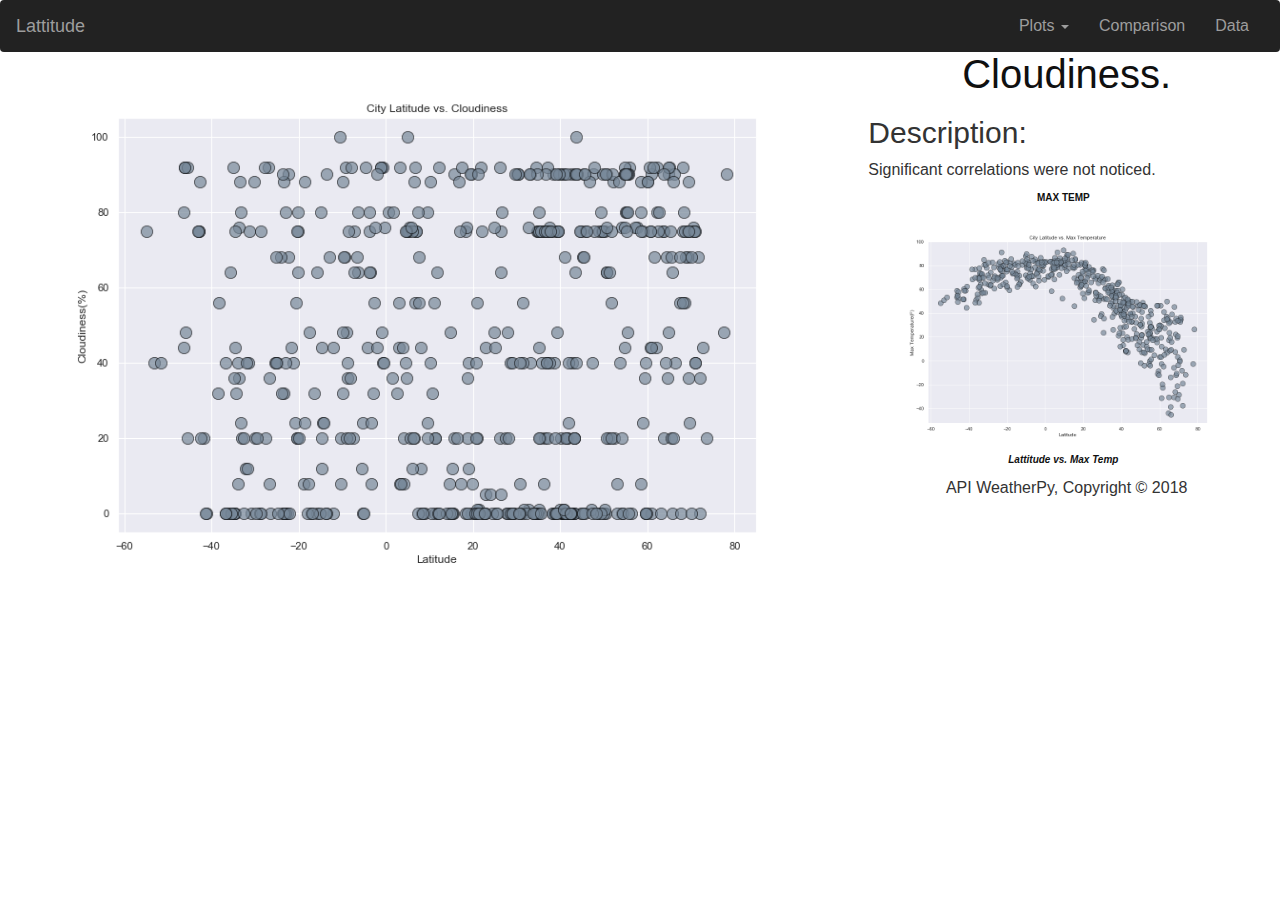
<file: vis_cloud.html>
<!DOCTYPE html>
<html lang="en-us">

<head>
  <meta charset="UTF-8">
  <title>API WeatherPy </title>
  <meta name="viewport" content="width=device-width, initial-scale=1">
  <link rel="stylesheet" href="css/reset.css">
  <link rel="stylesheet" href="https://maxcdn.bootstrapcdn.com/bootstrap/3.3.7/css/bootstrap.min.css" integrity="sha384-BVYiiSIFeK1dGmJRAkycuHAHRg32OmUcww7on3RYdg4Va+PmSTsz/K68vbdEjh4u" crossorigin="anonymous">
  <link rel="stylesheet" href="https://use.fontawesome.com/releases/v5.5.0/css/all.css" integrity="sha384-B4dIYHKNBt8Bc12p+WXckhzcICo0wtJAoU8YZTY5qE0Id1GSseTk6S+L3BlXeVIU" crossorigin="anonymous">
  <link rel="stylesheet" href="css/style.css">
  <script src="https://ajax.googleapis.com/ajax/libs/jquery/3.3.1/jquery.min.js"></script>
  <script src="https://maxcdn.bootstrapcdn.com/bootstrap/3.3.7/js/bootstrap.min.js"></script>
</head>

<body>
<!--NAVIGATION-->
<nav class="navbar navbar-inverse">
  <div class="container-fluid">
    <div class="navbar-header">
      <button type="button" class="navbar-toggle" data-toggle="collapse" data-target="#myNavbar">
        <span class="icon-bar"></span>
        <span class="icon-bar"></span>
        <span class="icon-bar"></span>
      </button>
      <a class="navbar-brand" href="index.html">Lattitude</a>
    </div>
    <div class="collapse navbar-collapse" id="myNavbar">
      <ul class="nav navbar-nav navbar-right">
        <li class="dropdown">
          <a class="dropdown-toggle" data-toggle="dropdown" href="#">Plots
          <span class="caret"></span></a>
          <ul class="dropdown-menu">
            <li><a href="vis_maxtemp.html">Max Temperature</a></li>
            <li><a href="vis_humidity.html">Humidity</a></li>
            <li><a href="vis_cloud.html">Cloudiness</a></li>
            <li><a href="vis_windspeed.html">Wind Speed</a></li>
          </ul>
        </li>
        <li><a href="comparison_page.html">Comparison</a></li>
        <li><a href="data_page.html">Data</a></li>
      </ul>
    </div>
  </div>
</nav>

<section id="home" class="parallax-section">
               <div class="col-lg-8 col-sm-8">
                    <div class="home-img">
                      <img class="image img-responsive" src="images/City Latitude vs. Cloudiness.png" alt="cloudiness">
                    </div>
               </div>

               <div class="col-lg-4 col-sm-4">
                    <div class="home-thumb">
                         <div class="section-title">
                              <h1 <i class="fas fa-cloud" class="wow fadeInUp"> Cloudiness.</i></h1>
                              <h2 class="wow fadeInUp">Description:</h2>
                              <p class="wow fadeInUp">Significant correlations were not noticed.</p>
                         </div>
                         <div class="container" align="center">
                           <div class="row">
                             <div class="col-lg-4 col-sm-4">
                               <h3 <i class="fas fa-temperature-high" class="comparison-header">Max Temp</i></h3>
                               <a href="vis_maxtemp.html"><img class="comparison-img img-responsive" src="images/City Latitude vs. Max Temperature.png" alt="max temp"></a>
                               <p>Lattitude vs. Max Temp</p>
                             </div>
                             <div class="col-lg-4 col-sm-4">
                               <h3 <i class="fas fa-cloud-sun-rain" class="comparison-header">Humidity</i></h3>
                               <a href="vis_humidity.html"><img class="comparison-img img-responsive" src="images/City Latitude vs. Humidity.png" alt="humidity"></a>
                               <p>Lattitude vs. Humidity</p>
                             </div>
                             <div class="col-lg-4 col-sm-4">
                               <h3 <i class="fas fa-wind" class="comparison-header">Wind Speed</i></h3>
                               <a href="vis_windspeed.html"><img class="comparison-img img-responsive" src="images/City Latitude vs. Wind Speed.png" alt="wind speed"></a>
                               <p>Lattitude vs. Wind Speed</p>
                             </div>
                           </div>
                         </div>
                    </div>
               </div>
          </div>
     </div>
</section>

<footer align="center">
  <p>API WeatherPy, Copyright &copy; 2018</p>
</footer>


</body>

</html>
</file>
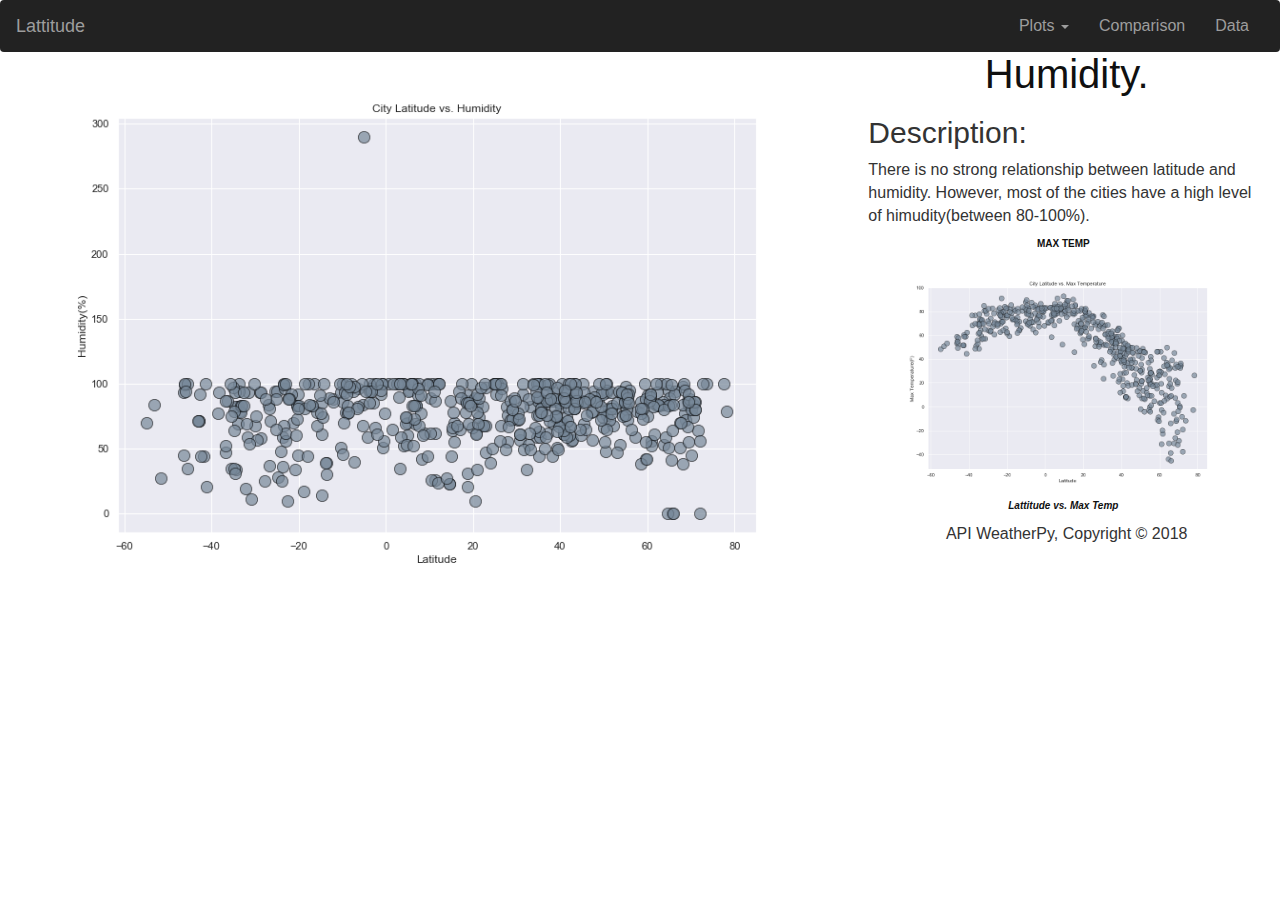
<file: vis_humidity.html>
<!DOCTYPE html>
<html lang="en-us">

<head>
  <meta charset="UTF-8">
  <title>API WeatherPy </title>
  <meta name="viewport" content="width=device-width, initial-scale=1">
  <link rel="stylesheet" href="css/reset.css">
  <link rel="stylesheet" href="https://maxcdn.bootstrapcdn.com/bootstrap/3.3.7/css/bootstrap.min.css" integrity="sha384-BVYiiSIFeK1dGmJRAkycuHAHRg32OmUcww7on3RYdg4Va+PmSTsz/K68vbdEjh4u" crossorigin="anonymous">
  <link rel="stylesheet" href="https://use.fontawesome.com/releases/v5.5.0/css/all.css" integrity="sha384-B4dIYHKNBt8Bc12p+WXckhzcICo0wtJAoU8YZTY5qE0Id1GSseTk6S+L3BlXeVIU" crossorigin="anonymous">
  <link rel="stylesheet" href="css/style.css">
  <script src="https://ajax.googleapis.com/ajax/libs/jquery/3.3.1/jquery.min.js"></script>
  <script src="https://maxcdn.bootstrapcdn.com/bootstrap/3.3.7/js/bootstrap.min.js"></script>
</head>

<body>
<!--NAVIGATION-->
<nav class="navbar navbar-inverse">
  <div class="container-fluid">
    <div class="navbar-header">
      <button type="button" class="navbar-toggle" data-toggle="collapse" data-target="#myNavbar">
        <span class="icon-bar"></span>
        <span class="icon-bar"></span>
        <span class="icon-bar"></span>
      </button>
      <a class="navbar-brand" href="index.html">Lattitude</a>
    </div>
    <div class="collapse navbar-collapse" id="myNavbar">
      <ul class="nav navbar-nav navbar-right">
        <li class="dropdown">
          <a class="dropdown-toggle" data-toggle="dropdown" href="#">Plots
          <span class="caret"></span></a>
          <ul class="dropdown-menu">
            <li><a href="vis_maxtemp.html">Max Temperature</a></li>
            <li><a href="vis_humidity.html">Humidity</a></li>
            <li><a href="vis_cloud.html">Cloudiness</a></li>
            <li><a href="vis_windspeed.html">Wind Speed</a></li>
          </ul>
        </li>
        <li><a href="comparison_page.html">Comparison</a></li>
        <li><a href="data_page.html">Data</a></li>
      </ul>
    </div>
  </div>
</nav>

<section id="home" class="parallax-section">
               <div class="col-lg-8 col-sm-8">
                    <div class="home-img">
                      <img class="image img-responsive" src="images/City Latitude vs. Humidity.png" alt="humidity">
                    </div>
               </div>

               <div class="col-lg-4 col-sm-4">
                    <div class="home-thumb">
                         <div class="section-title">
                              <h1 <i class="fas fa-cloud-sun-rain" class="wow fadeInUp"> Humidity.</i></h1>
                              <h2 class="wow fadeInUp">Description:</h2>
                              <p class="wow fadeInUp">There is no strong relationship between latitude and humidity. However, most of the cities have a high level of himudity(between 80-100%).</p>
                         </div>

                         <div class="container" align="center">
                           <div class="row">
                             <div class="col-lg-4 col-sm-4">
                               <h3 <i class="fas fa-temperature-high" class="comparison-header">Max Temp</i></h3>
                               <a href="vis_maxtemp.html"><img class="comparison-img img-responsive" src="images/City Latitude vs. Max Temperature.png" alt="max temp"></a>
                               <p>Lattitude vs. Max Temp</p>
                             </div>
                             <div class="col-lg-4 col-sm-4">
                               <h3 <i class="fas fa-cloud" class="comparison-header">Cloudiness</i></h3>
                               <a href="vis_cloud.html"><img class="comparison-img img-responsive" src="images/City Latitude vs. Cloudiness.png" alt="cloudiness"></a>
                               <p>Lattitude vs. Cloudiness</p>
                             </div>
                             <div class="col-lg-4 col-sm-4">
                               <h3 <i class="fas fa-wind" class="comparison-header">Wind Speed</i></h3>
                               <a href="vis_windspeed.html"><img class="comparison-img img-responsive" src="images/City Latitude vs. Wind Speed.png" alt="wind speed"></a>
                               <p>Lattitude vs. Wind Speed</p>
                             </div>
                           </div>
                         </div>
                    </div>
               </div>
          </div>
     </div>
</section>

<section>
<footer align="center">
  <p>API WeatherPy, Copyright &copy; 2018</p>
</footer>
</section>

</body>

</html>
</file>
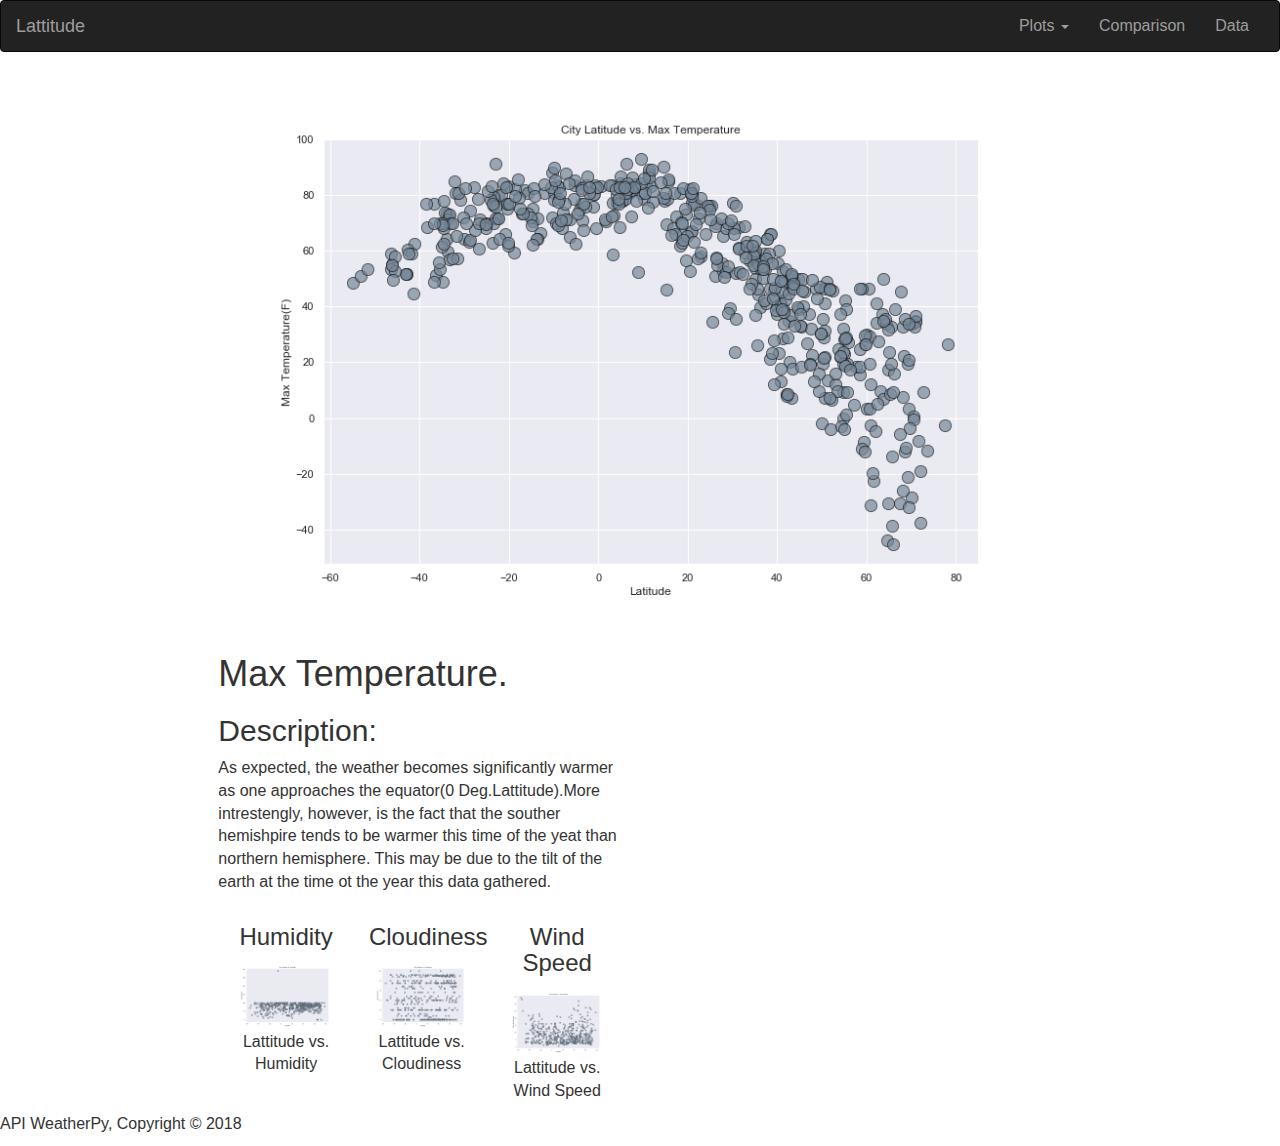
<file: vis_maxtemp.html>
<!DOCTYPE html>
<html lang="en-us">

<head>
  <meta charset="UTF-8">
  <title>API WeatherPy </title>
  <meta name="viewport" content="width=device-width, initial-scale=1">
  <link rel="stylesheet" href="https://maxcdn.bootstrapcdn.com/bootstrap/3.3.7/css/bootstrap.min.css" integrity="sha384-BVYiiSIFeK1dGmJRAkycuHAHRg32OmUcww7on3RYdg4Va+PmSTsz/K68vbdEjh4u" crossorigin="anonymous">
  <link rel="stylesheet" href="https://use.fontawesome.com/releases/v5.5.0/css/all.css" integrity="sha384-B4dIYHKNBt8Bc12p+WXckhzcICo0wtJAoU8YZTY5qE0Id1GSseTk6S+L3BlXeVIU" crossorigin="anonymous">
  <!-- <link rel="stylesheet" href="css/reset.css"> -->
  <link rel="stylesheet" href="css/style2.css">
  <script src="https://ajax.googleapis.com/ajax/libs/jquery/3.3.1/jquery.min.js"></script>
  <script src="https://maxcdn.bootstrapcdn.com/bootstrap/3.3.7/js/bootstrap.min.js"></script>
</head>

<body>

  <!--NAVIGATION-->
  <nav class="navbar navbar-inverse">
    <div class="container-fluid">
      <div class="navbar-header">
        <button type="button" class="navbar-toggle" data-toggle="collapse" data-target="#myNavbar">
          <span class="icon-bar"></span>
          <span class="icon-bar"></span>
          <span class="icon-bar"></span>
        </button>
        <a class="navbar-brand" href="index.html">Lattitude</a>
      </div>
      <div class="collapse navbar-collapse" id="myNavbar">
        <ul class="nav navbar-nav navbar-right">
          <li class="dropdown">
            <a class="dropdown-toggle" data-toggle="dropdown" href="#">Plots
              <span class="caret"></span></a>
            <ul class="dropdown-menu">
              <li><a href="vis_maxtemp.html">Max Temperature</a></li>
              <li><a href="vis_humidity.html">Humidity</a></li>
              <li><a href="vis_cloud.html">Cloudiness</a></li>
              <li><a href="vis_windspeed.html">Wind Speed</a></li>
            </ul>
          </li>
          <li><a href="comparison_page.html">Comparison</a></li>
          <li><a href="data_page.html">Data</a></li>
        </ul>
      </div>
    </div>
  </nav>

  <section id="home">
    <div>
      <div class="row">
        <div class="col-xs-8 col-xs-offset-2 col-md-8">
          <div class="home-img">
            <img class="image img-responsive" src="images/City Latitude vs. Max Temperature.png" alt="max temp">
          </div>
        </div>

        <div class="col-xs-8 col-xs-offset-2 col-md-4">
          <div class="home-thumb">
            <div class="section-title">
              <h1 <i class="fas fa-temperature-high " class="wow fadeInUp"> Max Temperature.</i></h1>
              <h2 class="wow fadeInUp">Description:</h2>
              <p class="wow fadeInUp">As expected, the weather becomes significantly warmer as one approaches the equator(0 Deg.Lattitude).More intrestengly, however, is the fact that the souther hemishpire tends to be warmer this time of the yeat
                than
                northern hemisphere. This may be due to the tilt of the earth at the time ot the year this data gathered.</p>
            </div>

            <div class="vissmall">
              <div class="" align="center">
                <div class="col-xs-4">
                  <h3 <i class="fas fa-cloud-sun-rain" class="comparison-header"> Humidity </i></h3>
                  <a href="vis_humidity.html"><img class="comparison-img img-responsive" src="images/City Latitude vs. Humidity.png" alt="humidity"></a>
                  <p>Lattitude vs. Humidity</p>
                </div>
                <div class="col-xs-4">
                  <h3 <i class="fas fa-cloud" class="comparison-header">Cloudiness</i></h3>
                  <a href="vis_cloud.html"><img class="comparison-img img-responsive" src="images/City Latitude vs. Cloudiness.png" alt="cloudiness"></a>
                  <p>Lattitude vs. Cloudiness</p>
                </div>
                <div class="col-xs-4">
                  <h3 <i class="fas fa-wind" class="comparison-header">Wind Speed</i></h3>
                  <a href="vis_windspeed.html"><img class="comparison-img img-responsive" src="images/City Latitude vs. Wind Speed.png" alt="wind speed"></a>
                  <p>Lattitude vs. Wind Speed</p>
                </div>
              </div>
            </div>
          </div>
        </div>
      </div>
    </div>
  </section>

  <footer>
    <p>API WeatherPy, Copyright &copy; 2018</p>
  </footer>

</body>

</html>
</file>
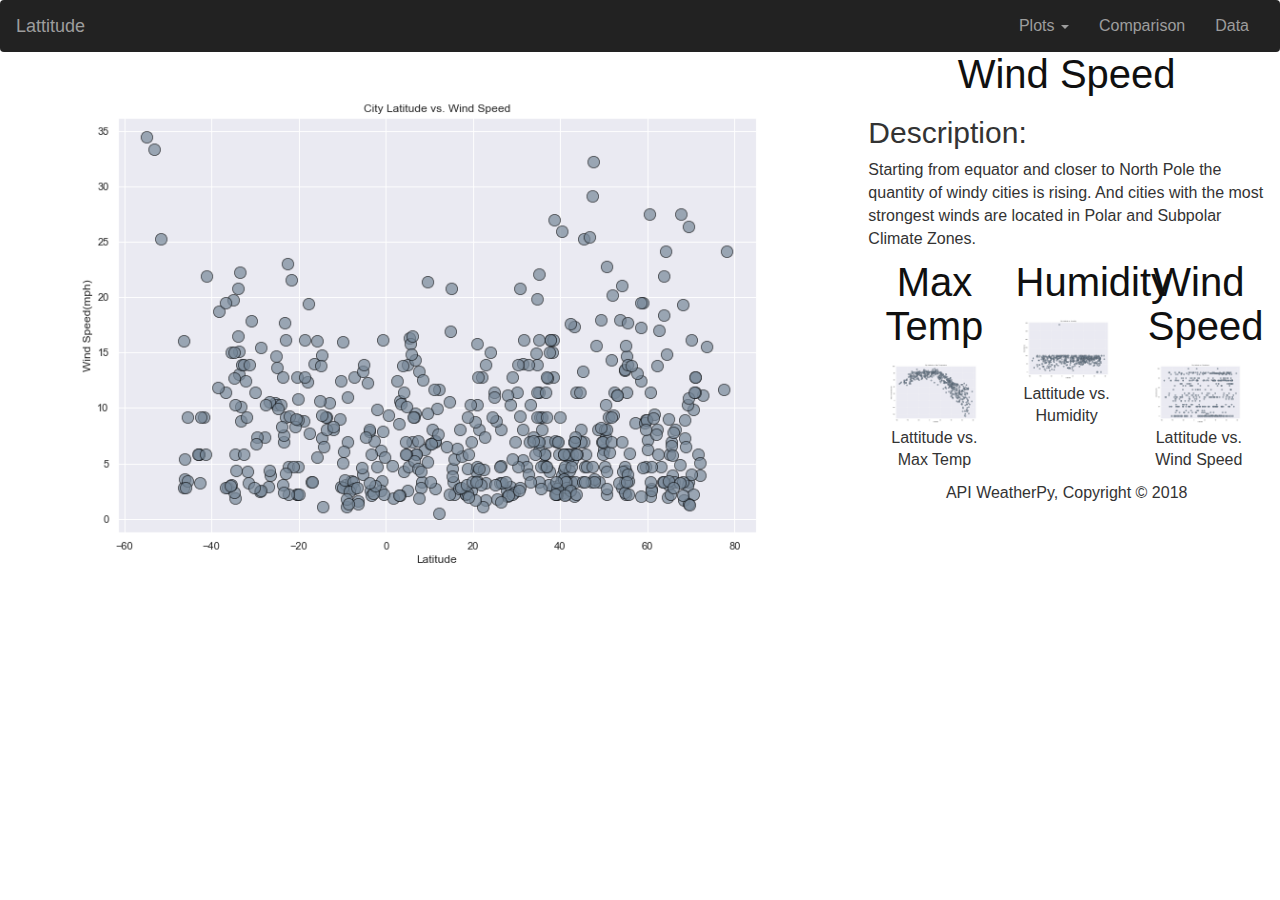
<file: vis_windspeed.html>
<!DOCTYPE html>
<html lang="en-us">

<head>
  <meta charset="UTF-8">
  <title>API WeatherPy </title>
  <meta name="viewport" content="width=device-width, initial-scale=1">
  <link rel="stylesheet" href="css/reset.css">
  <link rel="stylesheet" href="https://maxcdn.bootstrapcdn.com/bootstrap/3.3.7/css/bootstrap.min.css" integrity="sha384-BVYiiSIFeK1dGmJRAkycuHAHRg32OmUcww7on3RYdg4Va+PmSTsz/K68vbdEjh4u" crossorigin="anonymous">
  <link rel="stylesheet" href="https://use.fontawesome.com/releases/v5.5.0/css/all.css" integrity="sha384-B4dIYHKNBt8Bc12p+WXckhzcICo0wtJAoU8YZTY5qE0Id1GSseTk6S+L3BlXeVIU" crossorigin="anonymous">
  <link rel="stylesheet" href="css/style.css">
  <script src="https://ajax.googleapis.com/ajax/libs/jquery/3.3.1/jquery.min.js"></script>
  <script src="https://maxcdn.bootstrapcdn.com/bootstrap/3.3.7/js/bootstrap.min.js"></script>
</head>

<body>
<!--NAVIGATION-->
<nav class="navbar navbar-inverse">
  <div class="container-fluid">
    <div class="navbar-header">
      <button type="button" class="navbar-toggle" data-toggle="collapse" data-target="#myNavbar">
        <span class="icon-bar"></span>
        <span class="icon-bar"></span>
        <span class="icon-bar"></span>
      </button>
      <a class="navbar-brand" href="index.html">Lattitude</a>
    </div>
    <div class="collapse navbar-collapse" id="myNavbar">
      <ul class="nav navbar-nav navbar-right">
        <li class="dropdown">
          <a class="dropdown-toggle" data-toggle="dropdown" href="#">Plots
          <span class="caret"></span></a>
          <ul class="dropdown-menu">
            <li><a href="vis_maxtemp.html">Max Temperature</a></li>
            <li><a href="vis_humidity.html">Humidity</a></li>
            <li><a href="vis_cloud.html">Cloudiness</a></li>
            <li><a href="vis_windspeed.html">Wind Speed</a></li>
          </ul>
        </li>
        <li><a href="comparison_page.html">Comparison</a></li>
        <li><a href="data_page.html">Data</a></li>
      </ul>
    </div>
  </div>
</nav>

<section id="home">
               <div class="col-lg-8 col-sm-8">
                    <div class="home-img">
                      <img class="image img-responsive" src="images/City Latitude vs. Wind Speed.png" alt="wind speed">
                    </div>
               </div>

               <div class="col-lg-4 col-sm-4">
                    <div class="home-thumb">
                         <div class="section-title">
                              <h1  <i class="fas fa-wind" class="wow fadeInUp"> Wind Speed</i></h1>
                              <h2 class="wow fadeInUp">Description:</h2>
                              <p class="wow fadeInUp">Starting from equator and closer to North Pole the quantity of windy cities is rising. And cities with the most strongest winds are located in Polar and Subpolar Climate Zones.</p>
                         </div>
                         <div class="vissmall" align="center">
                             <div class="col-lg-4 col-xs-4">
                               <h3 <i class="fas fa-temperature-high" class="comparison-header">Max Temp</i></h3>
                               <a href="vis_maxtemp.html"><img class="comparison-img img-responsive" src="images/City Latitude vs. Max Temperature.png" alt="max temp"></a>
                               <p>Lattitude vs. Max Temp</p>
                             </div>
                             <div class="col-lg-4 col-xs-4">
                               <h3 <i class="fas fa-cloud-sun-rain" class="comparison-header">Humidity</i></h3>
                               <a href="vis_humidity.html"><img class="comparison-img img-responsive" src="images/City Latitude vs. Humidity.png" alt="humidity"></a>
                               <p>Lattitude vs. Humidity</p>
                             </div>
                             <div class="col-lg-4 col-xs-4">
                               <h3 <i class="fas fa-wind" class="comparison-header">Wind Speed</i></h3>
                               <a href="vis_cloud.html"><img class="comparison-img img-responsive" src="images/City Latitude vs. Cloudiness.png" alt="cloudiness"></a>
                               <p>Lattitude vs. Wind Speed</p>
                             </div>
                           </div>
                         </div>
                    </div>
</section>

<section>
<footer align="center">
  <p>API WeatherPy, Copyright &copy; 2018</p>
</footer>
</section>

</body>

</html>
</file>
<file: css/style.css>
:root {
  box-sizing: border-box;
}

*,
::before,
::after {
  box-sizing: inherit;
}

body {
  font-size: 16px;
  font-family: Helvetica, Arial, sans-serif;
}

.background {
  background: #ccc;}

.navbar {
  position: relative;
  min-height: 50px;
  margin-bottom: 0px;
  border: 1px solid transparent;
}

.jumbotron {
  background:url('../images/showcase.jpg') no-repeat;
  background-position: center;
  height: 200px;
  padding: 140px 100px;
  color: white;
}

.jumbotron h1 {
  font-size: 40px;
  font-weight: 700;
  text-transform: uppercase;
}

.jumbotron hr {
  width: 250px;
  margin: auto;
  border-width: 3px;
  border-color: #f44336;
}

#mainpage h1{
  font-size: 20px;
  font-weight: 700;
  text-transform: uppercase;
  text-align: left;
}

.fas {
  text-align: center;
  margin-top: 0px;
  margin-top: 20px
  margin-bottom: 20px;
  font-size: 40px;
  color: #101010;}

  .panel-default hr {
    width: 100px;
    margin: 10px;
    border-width: 3px;
    border-color: white;
  }
  .panel-default h2 {
    font-size: 20px;
    font-weight: 700;
    text-transform: uppercase;
    color: white;
  }

  .title h1{
    font-size: 20px;
    font-weight: 700;
    font-style: normal;
    text-transform: uppercase;
    color: #101010;
  }

  .title h2{
    font-size: 10px;
    font-weight: 700;
    font-style: italic;
    color: #101010;
  }

  .title p{
    font-size: 40px;
    font-weight: 200;
    font-style: normal;
    color: #101010;
  }

.row h3{
  font-size: 10px;
  font-weight: 700;
  text-transform: uppercase;
  color: #101010;
}
.row p{
  font-size: 10px;
  font-weight: 700;
  font-style: italic;
  color: #101010;
}

.comparison-img{
  position: center;
}

#footer {padding-top: 30px;
  padding-bottom: 24px;}


@media (max-width: 768px) {
  .navbar {
    background-color: #ccc;
  }
}
</file>
<file: css/style2.css>
:root {
  box-sizing: border-box;
}

*,
::before,
::after {
  box-sizing: inherit;
}

body {
  font-size: 16px;
  font-family: Helvetica, Arial, sans-serif;
}
</file>
